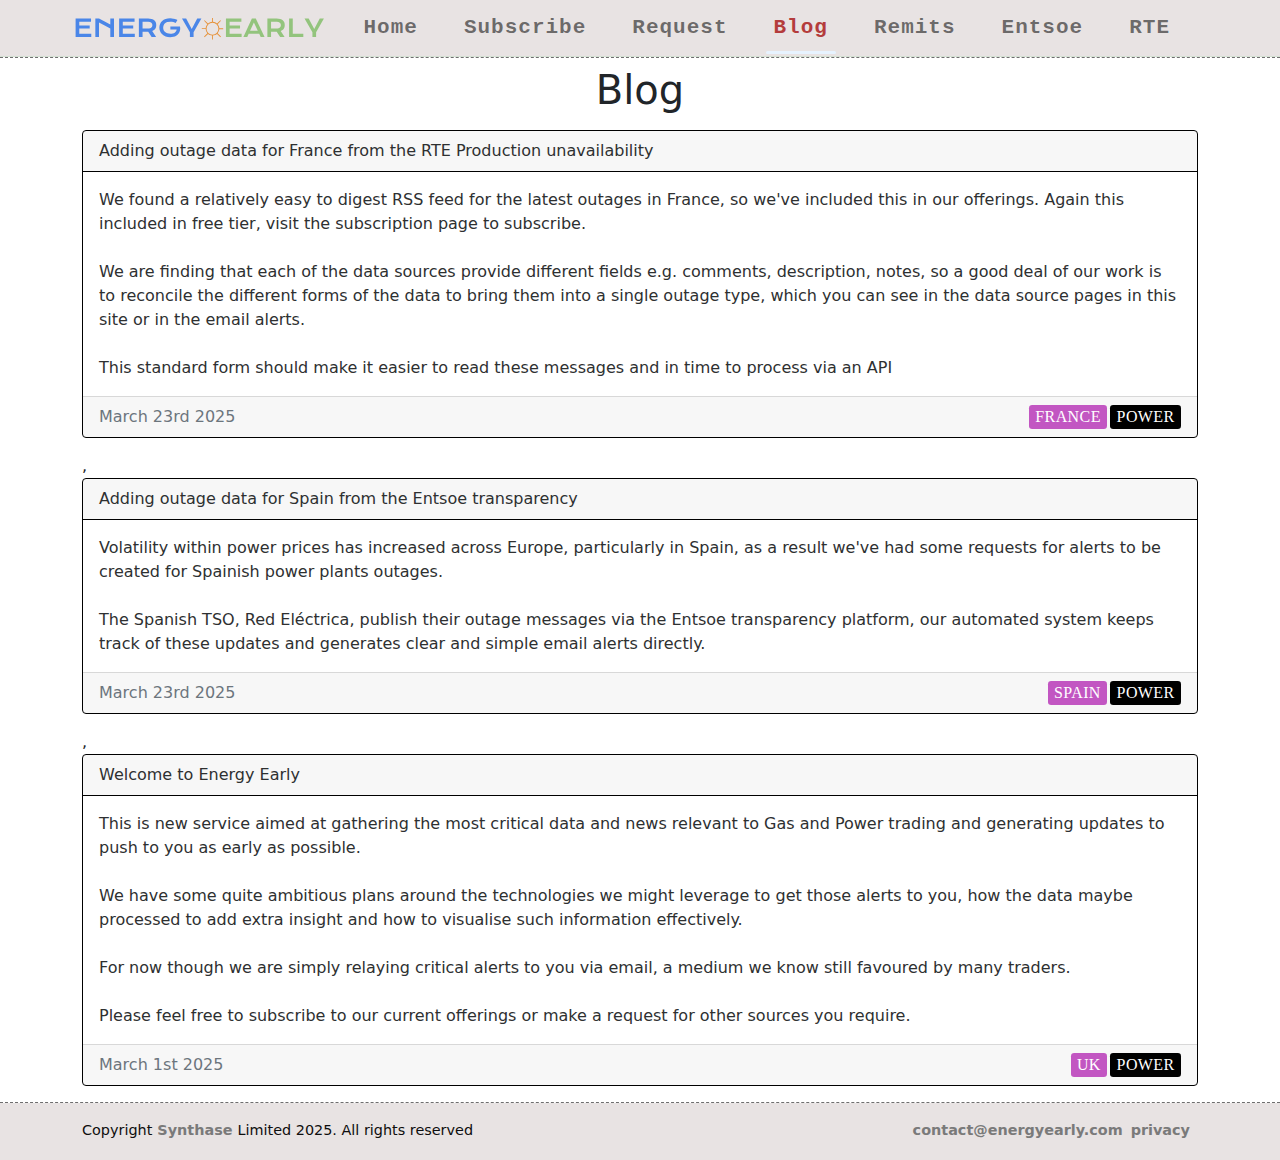
<file: blog.html>
<!DOCTYPE html>
<html>

<head>
    <!-- Google tag (gtag.js) -->
  <script async src="https://www.googletagmanager.com/gtag/js?id=G-143G1RQ0JR"></script>
  <script>
    window.dataLayer = window.dataLayer || [];
    function gtag(){dataLayer.push(arguments);}
    gtag('js', new Date());

    gtag('config', 'G-143G1RQ0JR');
  </script>
  <meta name="viewport" content="width=device-width, initial-scale=1" />
  <meta http-equiv="Content-Type" content="text/html charset=UTF-8" />
  <link href="css.css" rel="stylesheet" />
  <link href="cdn.css" rel="stylesheet" />
  <link href="early.css" rel="stylesheet" />
  <script src="tsc.js"></script>
  <script src="blog.json.js"></script>
  <script src="blog.js"></script>
</head>

<body class="lightTheme"> </body>

</html>
</file>
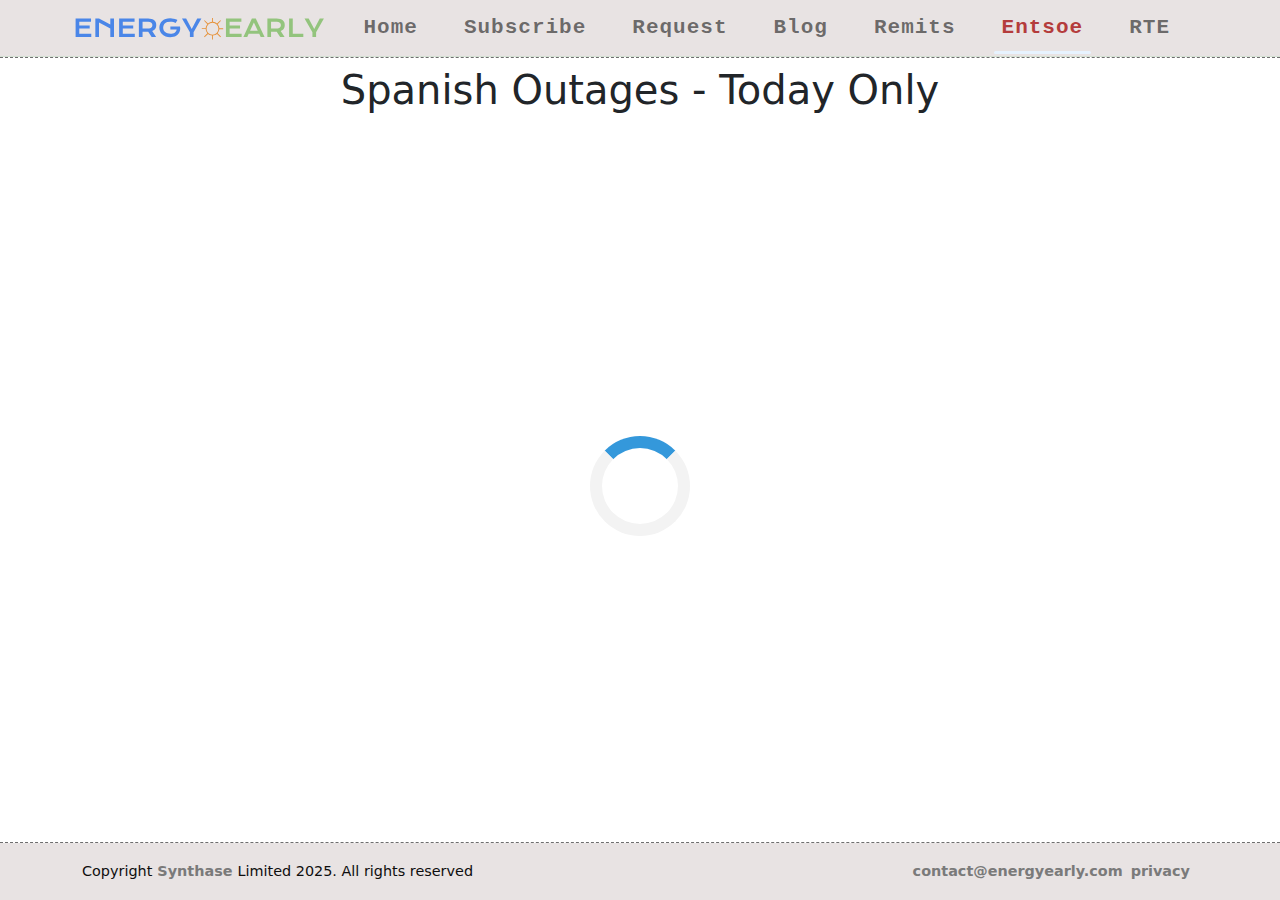
<file: entsoe.html>
<!DOCTYPE html>
<html>

<head>
    <!-- Google tag (gtag.js) -->
  <script async src="https://www.googletagmanager.com/gtag/js?id=G-143G1RQ0JR"></script>
  <script>
    window.dataLayer = window.dataLayer || [];
    function gtag(){dataLayer.push(arguments);}
    gtag('js', new Date());

    gtag('config', 'G-143G1RQ0JR');
  </script>
  <meta name="viewport" content="width=device-width, initial-scale=1" />
  <meta http-equiv="Content-Type" content="text/html charset=UTF-8" />
  <link href="css.css" rel="stylesheet" />
  <link href="cdn.css" rel="stylesheet" />
  <link href="early.css" rel="stylesheet" />
  <script src="tsc.js"></script>
  <script src="entsoe.js"></script>
</head>

<body>
</body>

</html>
</file>
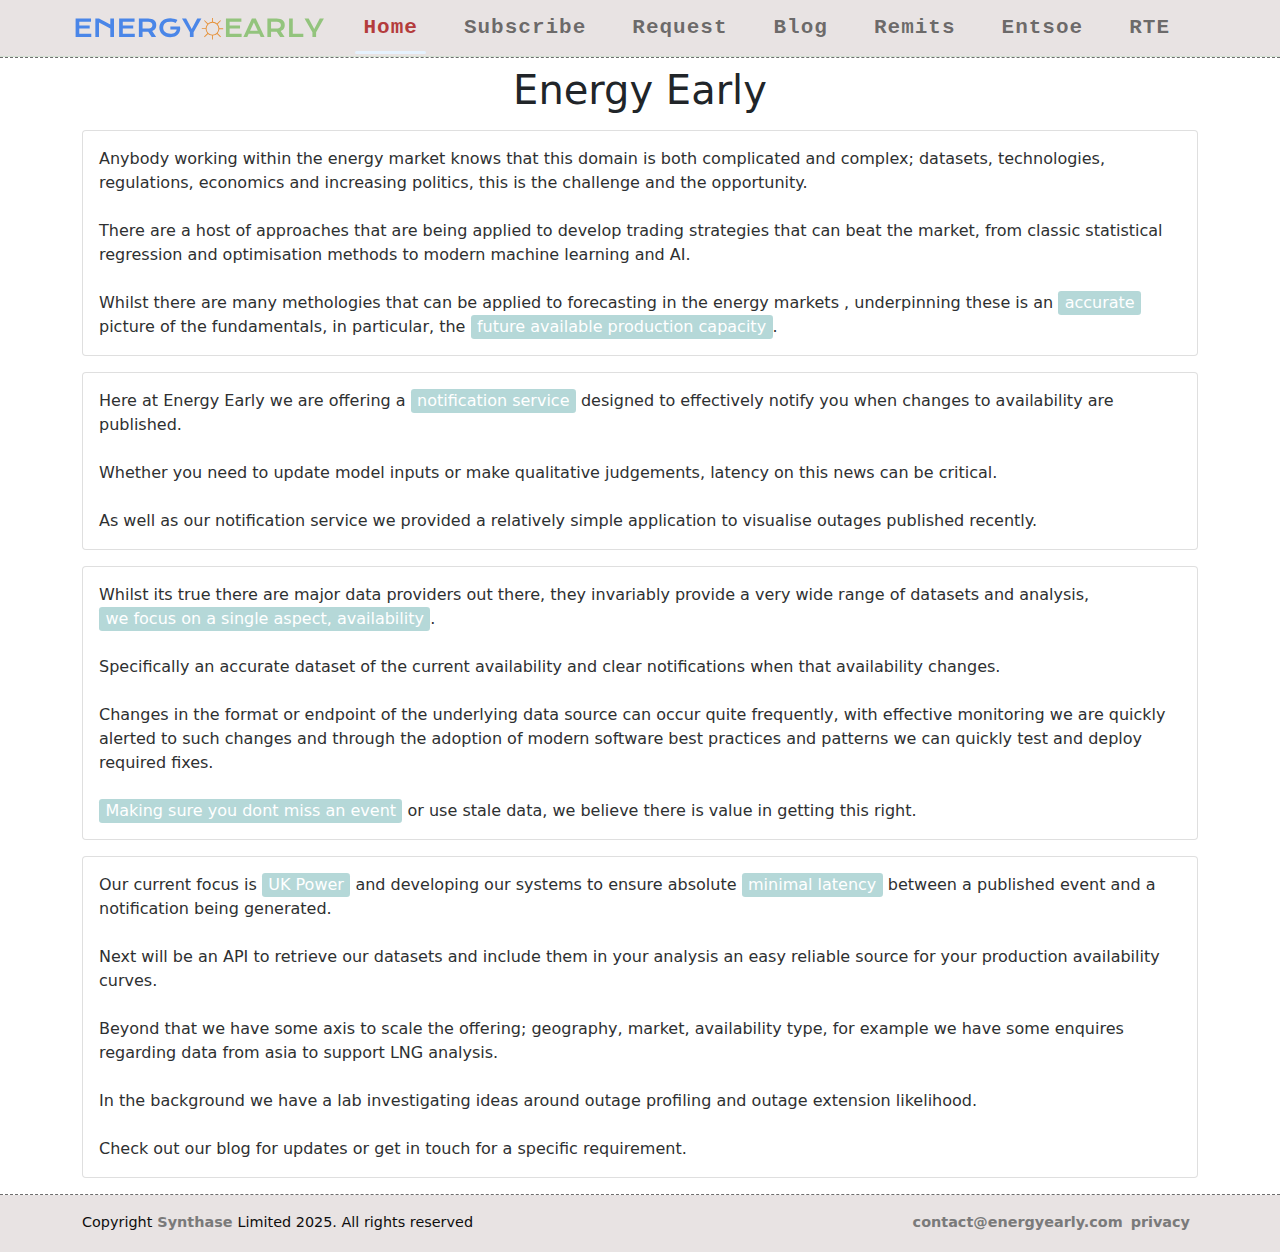
<file: home.html>
<!DOCTYPE html>
<html>

<head>
    <!-- Google tag (gtag.js) -->
  <script async src="https://www.googletagmanager.com/gtag/js?id=G-143G1RQ0JR"></script>
  <script>
    window.dataLayer = window.dataLayer || [];
    function gtag(){dataLayer.push(arguments);}
    gtag('js', new Date());

    gtag('config', 'G-143G1RQ0JR');
  </script>

  <meta name="viewport" content="width=device-width, initial-scale=1" />
  <meta http-equiv="Content-Type" content="text/html charset=UTF-8" />
  <link href="css.css" rel="stylesheet" />
  <link href="cdn.css" rel="stylesheet" />
  <link href="early.css" rel="stylesheet" />
  <script src="tsc.js"></script>
  <script src="home.json.js"></script>
  <script src="home.js"></script>
</head>

<body class="lightTheme"> </body>

</html>
</file>
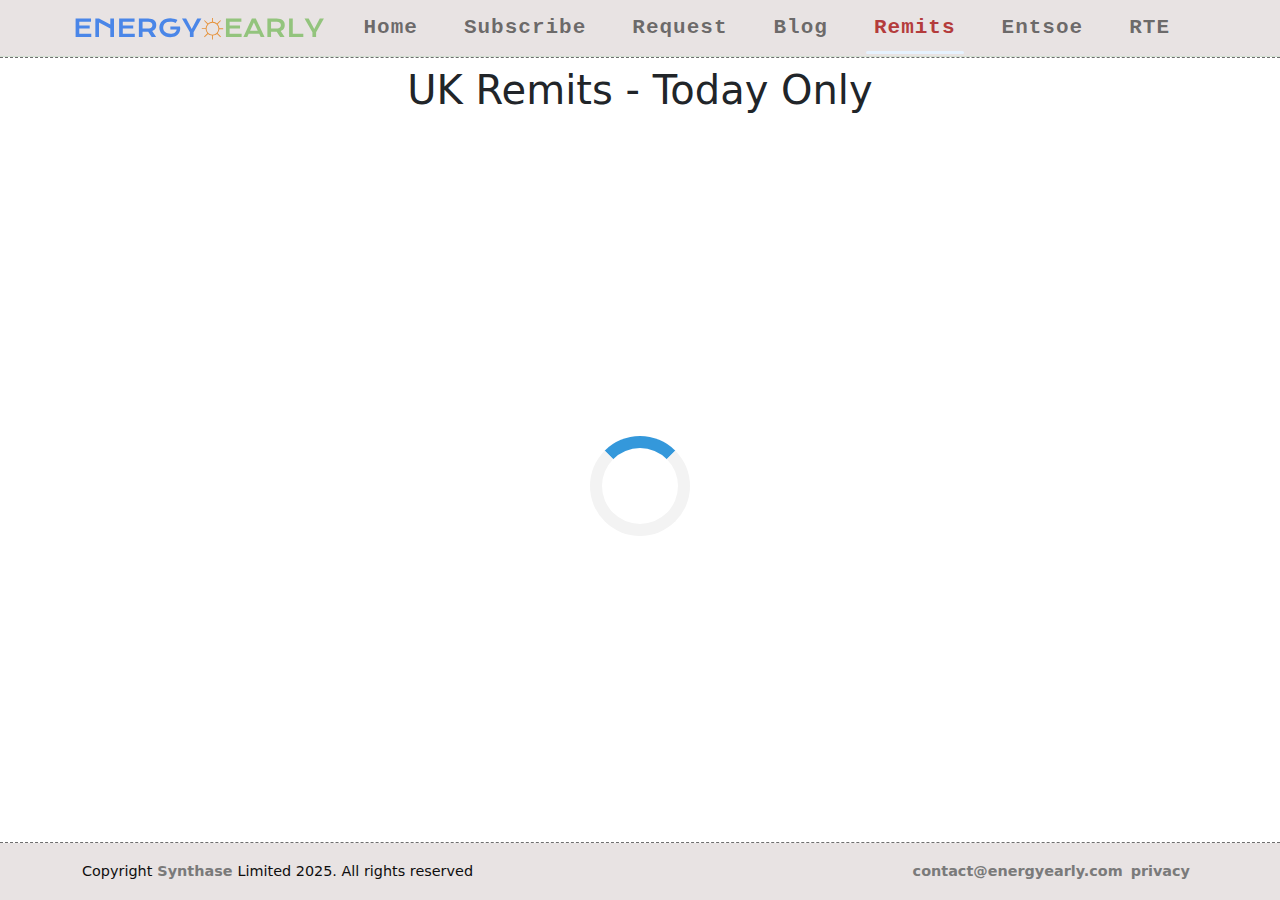
<file: remits.html>
<!DOCTYPE html>
<html>

<head>
    <!-- Google tag (gtag.js) -->
  <script async src="https://www.googletagmanager.com/gtag/js?id=G-143G1RQ0JR"></script>
  <script>
    window.dataLayer = window.dataLayer || [];
    function gtag(){dataLayer.push(arguments);}
    gtag('js', new Date());

    gtag('config', 'G-143G1RQ0JR');
  </script>
  <meta name="viewport" content="width=device-width, initial-scale=1" />
  <meta http-equiv="Content-Type" content="text/html charset=UTF-8" />
  <link href="css.css" rel="stylesheet" />
  <link href="cdn.css" rel="stylesheet" />
  <link href="early.css" rel="stylesheet" />
  <script src="tsc.js"></script>
  <script src="remits.js"></script>
</head>

<body>
</body>

</html>
</file>
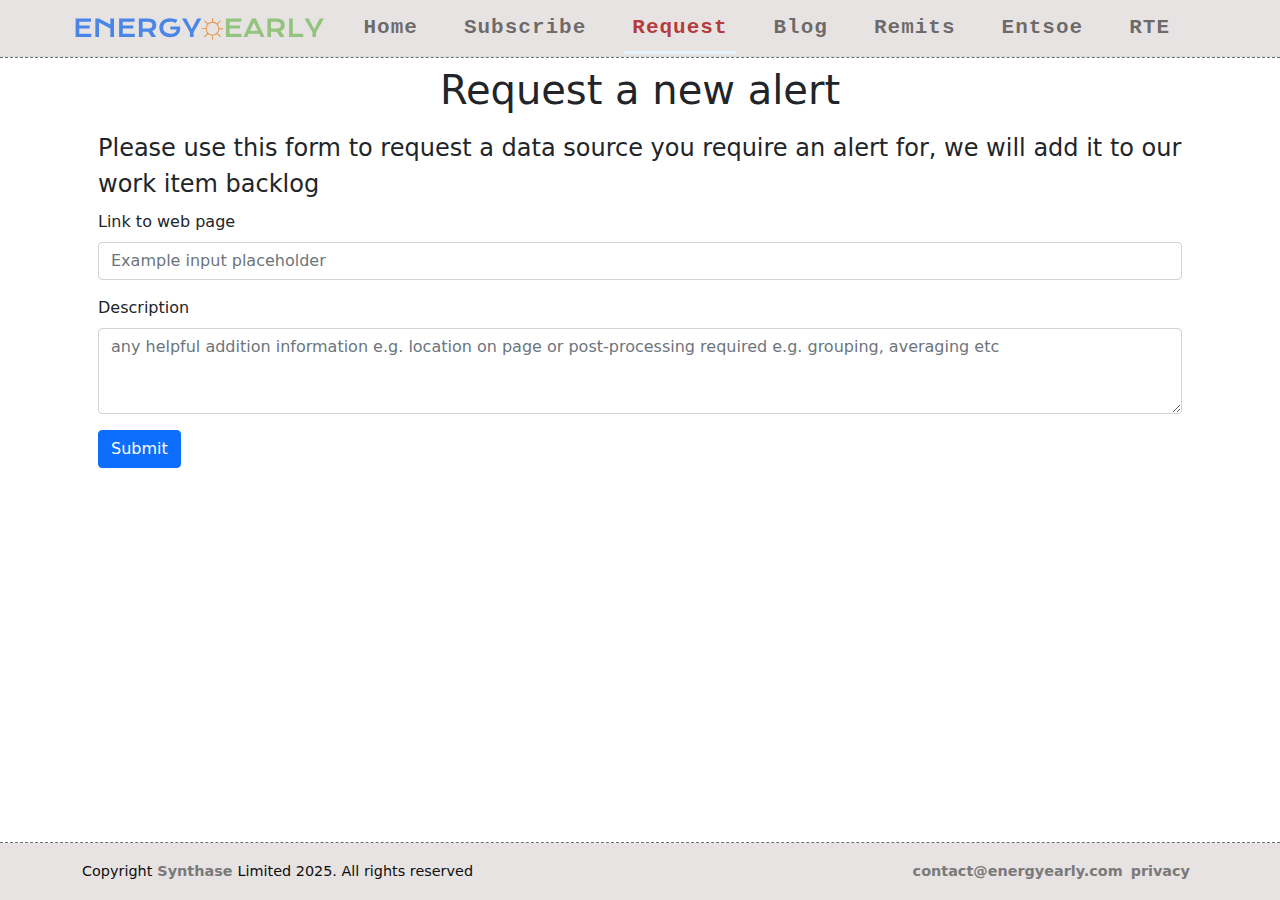
<file: request.html>
<!DOCTYPE html>
<html>

<head>
      <!-- Google tag (gtag.js) -->
  <script async src="https://www.googletagmanager.com/gtag/js?id=G-143G1RQ0JR"></script>
  <script>
    window.dataLayer = window.dataLayer || [];
    function gtag(){dataLayer.push(arguments);}
    gtag('js', new Date());

    gtag('config', 'G-143G1RQ0JR');
  </script>
  <meta name="viewport" content="width=device-width, initial-scale=1" />
  <meta http-equiv="Content-Type" content="text/html charset=UTF-8" />
  <link href="css.css" rel="stylesheet" />
  <link href="cdn.css" rel="stylesheet" />
  <link href="early.css" rel="stylesheet" />
  <script src="tsc.js"></script>
  <script src="request.js"></script>
</head>

<body class="lightTheme"> </body>

</html>
</file>
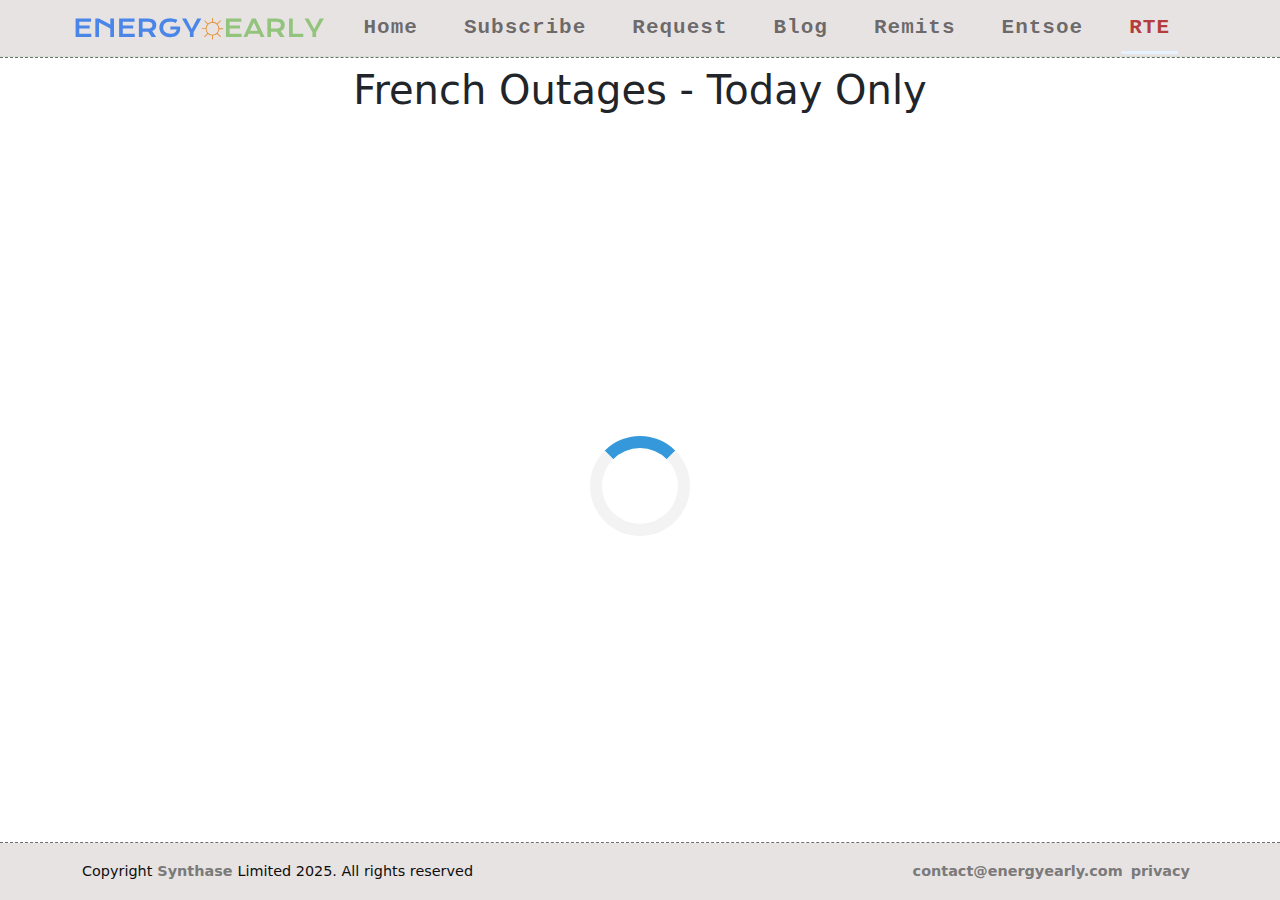
<file: rte.html>
<!DOCTYPE html>
<html>

<head>
    <!-- Google tag (gtag.js) -->
  <script async src="https://www.googletagmanager.com/gtag/js?id=G-143G1RQ0JR"></script>
  <script>
    window.dataLayer = window.dataLayer || [];
    function gtag(){dataLayer.push(arguments);}
    gtag('js', new Date());

    gtag('config', 'G-143G1RQ0JR');
  </script>
  <meta name="viewport" content="width=device-width, initial-scale=1" />
  <meta http-equiv="Content-Type" content="text/html charset=UTF-8" />
  <link href="css.css" rel="stylesheet" />
  <link href="cdn.css" rel="stylesheet" />
  <link href="early.css" rel="stylesheet" />
  <script src="tsc.js"></script>
  <script src="rte.js"></script>
</head>

<body>
</body>

</html>
</file>
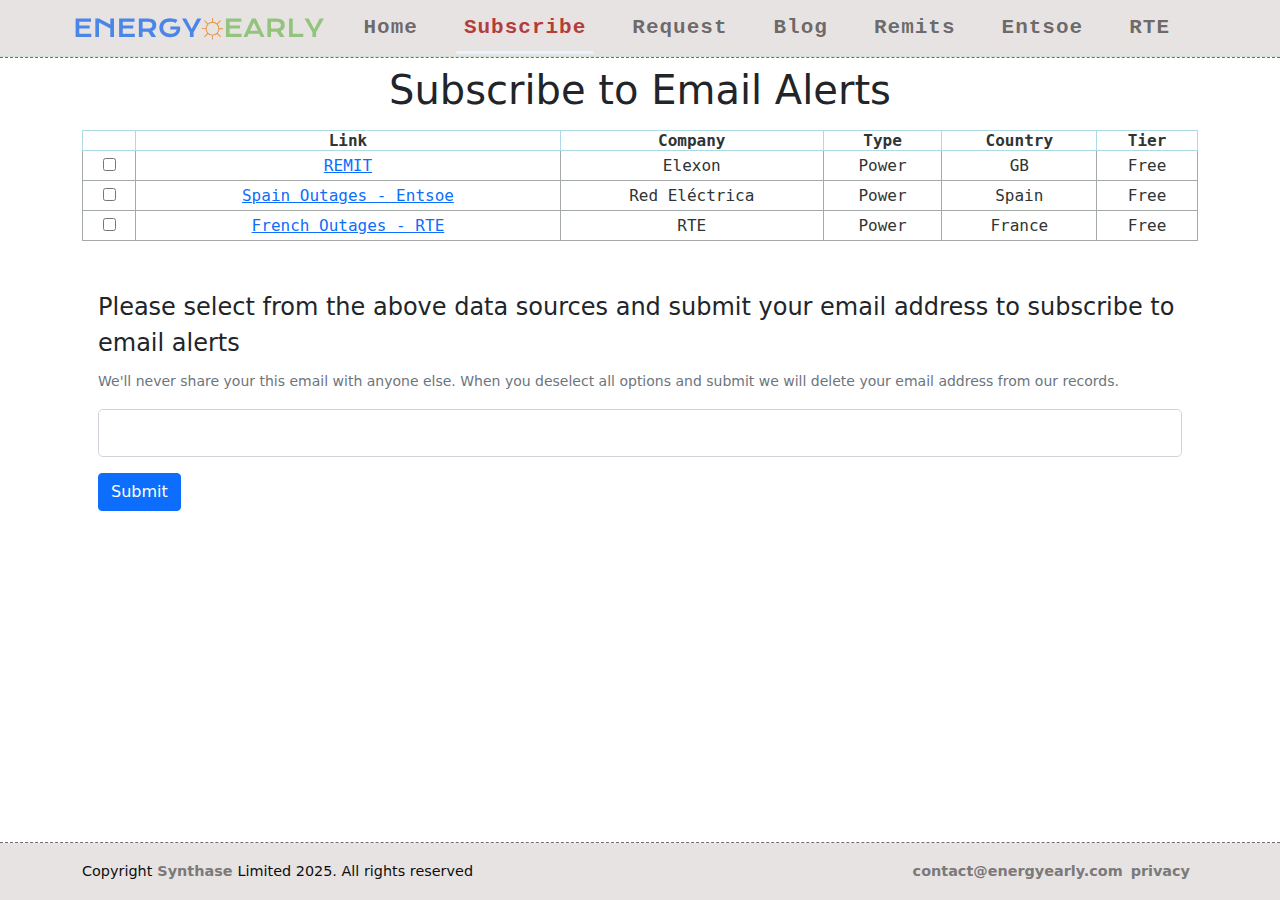
<file: subscribe.html>
<!DOCTYPE html>
<html>

<head>
      <!-- Google tag (gtag.js) -->
  <script async src="https://www.googletagmanager.com/gtag/js?id=G-143G1RQ0JR"></script>
  <script>
    window.dataLayer = window.dataLayer || [];
    function gtag(){dataLayer.push(arguments);}
    gtag('js', new Date());

    gtag('config', 'G-143G1RQ0JR');
  </script>
  <meta name="viewport" content="width=device-width, initial-scale=1" />
  <meta http-equiv="Content-Type" content="text/html charset=UTF-8" />
  <link href="css.css" rel="stylesheet" />
  <link href="cdn.css" rel="stylesheet" />
  <link href="early.css" rel="stylesheet" />
  <script src="tsc.js"></script>
  <script src="sources.json.js"></script>
  <script src="subscribe.js"></script>
</head>

<body class="lightTheme"> </body>

</html>
</file>
<file: css.css>
/* all.css */
*,
*::before,
*::after {
  margin: 0;
  padding: 0;
  box-sizing: border-box;
}

html,
body {
  height: 100%;
  width: 100%;
  margin: 0px;
  padding: 0px;
  user-select: none;
  -webkit-user-select: none;

  font-family: 'Open Sans', sans-serif;
}

a,
a:hover,
a:visited,
a:active {
  color: inherit;
  text-decoration: none;
  background-color: transparent;
}

.hiding2 {
  display: none !important;
  overflow: hidden;
}

.hiding {
  display: none;
  overflow: hidden;
}body {
    min-height: 100vh;
    display: flex;
    flex-direction: column;
}

header {
    width: 100%;
}

footer .content-bottom {
    width: 100%;
    height: 57px;
}

img.logo {
    width: 255px;
    height: auto;
}

#dvContainer {
    flex: 1;
}

.content {
    margin: auto auto;
    padding: 0 20px;
    max-width: 1200px;
}

.myCss {
    text-align: center;
}.tagSpan {

    letter-spacing: .025rem;
    font-size: 1.em;
    box-sizing: border-box;
    /* flex-basis: 100%; */
    display: inline-block;
    border-radius: .2em;
    text-transform: uppercase;
    text-align: center;
    text-decoration: none;
    font-family: neo-sans, "sans-serif";
    padding: 0 .4rem;
    color: #fff;
    font-weight: 500;
    background-color: #00cdb2;
}.no {
  /* background-color: #645bdf; */
  color: white;
}

.yes {
  background-color: #e659ab;
}

.wrapPlease {
  white-space: pre-wrap;
}

header {

  font-family: Courier;
  font-size: 21px;
}

.link_off,
.link_on {
  position: relative;
  color: #fff;
  text-decoration: none;
  letter-spacing: 1px;
  margin-right: 30px;
  color: #95bac6;
  font-weight: 600;
}

.link_off:active,
.link_off:focus,
.link_off:hover,
.link_on:active,
.link_on:focus,
.link_on:hover {
  text-decoration: none;
  color: #b43c3c !important;
}

.link_off:active::after,
.link_off:focus::after,
.link_off:hover::after,
.link_on:active::after,
.link_on:focus::after,
.link_on:hover::after {
  position: absolute;
  top: 47px;
  left: 0;
  z-index: 2;
  content: "";
  width: 100%;
  height: 3px;
  background-color: #ffffff;
  border-radius: 6px;
}

.link_on {
  color: #b43c3c !important;
}

.link_on::after {
  position: absolute;
  top: 47px;
  left: 0;
  z-index: 2;
  content: "";
  width: 100%;
  height: 3px;
  background-color: #e7f3ff;
  border-radius: 6px;
}

footer .content-bottom {
  font-size: 0.9rem;
}

footer a {
  text-decoration: none !important;
}

a {
  color: #007bff;
  text-decoration: none;
  background-color: transparent;
}

footer .content-bottom .footer-references a {
  font-weight: 600;
}

footer .content-bottom .footer-references a:hover {
  text-decoration: none;
}

.searchBox {
  margin-bottom: 1rem;
}

@media only screen and (max-width: 768px) {

  .two-button-header a {
    margin-bottom: 0.1rem;
  }
}

.two-button-header {
  flex-wrap: wrap;
}

.opinion {
  font-style: italic;
}

.heading {
  background-color: rgb(0, 68, 255);
}
.loader {
    border: 12px solid #f3f3f3;
    border-top: 12px solid #3498db;
    border-radius: 50%;
    height:  100px;
    aspect-ratio: 1 / 1;
    animation: spin 2s linear infinite;
}

@keyframes spin {
    0% {
        transform: rotate(0deg);
    }
    100% {
        transform: rotate(360deg);
    }
}

#dvSpinnerContainer{
    flex: 1;
    display: flex;
    justify-content: center;
    align-items: center;
    width: 100%;
}


table.spaced  {
    border-collapse: separate;
    border-spacing: 1px;
}

table.T2  {
    table-layout: fixed;
    width: 100%;
    border: 1px solid var(--tbBorder);
    border-collapse: collapse;
    background-color: var(--tbBackground);
}

.T2 td {
    -webkit-text-size-adjust: 100%;
    color: var(--tdColor);
    font-feature-settings: "liga";
    line-height: 1.7;
    font-family: "IBM Plex Mono", monospace;
    font-weight: 300;
    box-sizing: inherit;
    padding: 0.05rem 0.45rem;
    border: 1px solid var(--tdBorder);
    margin: 0px;
    font-size: 1rem;
    text-align: center;
}
.T2 td a {
    text-decoration: underline;
}

.T2 th {
    -webkit-text-size-adjust: 100%;
    color: var(--tdColor);
    line-height: 1.4ch;
    font-family:  monospace;
    border-collapse: collapse;
    box-sizing: inherit;
    background: var(--thBackground);
    text-overflow: ellipsis;
    overflow: hidden;
    white-space: nowrap;
    text-align: center;
    padding: 0.20rem 0.45rem;
    border: 1px solid var(--thBorder);
    margin: 0px;
    font-size: 1rem;
}

table.T3 {
    margin-bottom: 7px;
    table-layout: auto;
}:root[data-applied-mode="dark"] {
  --main-color: rgb(48, 52, 53);
  --main-bg-color:#f7c2c1; 

  --second-bg-color :#c97675; 
  --third-bg-color: rgb(59, 59, 59);
  --third-color: #b96260;

  --textA: rgb(240, 232, 235);
  --dashplease: rgb(255, 246, 230);

  --tbBackground: rgba(41, 41, 41, 0.8);
  --tdBorder: rgb(95, 95, 94);

  --thBorder: rgb(71, 207, 237);
  --thBackground: rgb(48, 52, 53);

  --tdBorder: rgb(95, 95, 94);
  --tdColor: rgb(255, 246, 230);

  --aColor  :rgb(235, 231, 231);
  --aHoverColor : rgb(184, 180, 180);
  --btn-outline : 136, 133, 151;
  --swBackgroundOff :rgb(200, 219, 33);
  --swBackgroundOn :rgb(219, 107, 33);
}

:root {
  --main-color: #2e3031;
  --main-bg-color: #6db3db;
  --main-bg-color: #fbfdff;

  --second-colour : #e48583; 
  --second-bg-color: rgba(230, 224, 224, 0.918);

  --third-bg-color: rgb(59, 59, 59);
  --third-color: rgb(48, 42, 42);

  --textA:  rgb(14, 14, 14);
  --dashplease: rgb(255, 246, 230);

  --tbBackground: white;
  --tdBorder: rgb(159, 159, 16);

  --thBorder: lightblue;
  --thBackground: white;

  --tdBorder: rgb(165, 170, 169);
  --tdColor: rgb(48, 52, 53);

  --aColor  :rgb(122, 122, 122);
  --aHoverColor : rgb(14, 14, 14);

  --btn-outline : 33, 107, 219;
  --btn-outline2 : rgb(33, 107, 219);
  --swBackgroundOff :rgb(33, 219, 95);
  --swBackgroundOn :rgb(219, 33, 142);
}
.loader {
    border: 12px solid #f3f3f3;
    border-top: 12px solid #3498db;
    border-radius: 50%;
    height:  100px;
    aspect-ratio: 1 / 1;
    animation: spin 2s linear infinite;
}

@keyframes spin {
    0% {
        transform: rotate(0deg);
    }
    100% {
        transform: rotate(360deg);
    }
}

#dvSpinnerContainer{
    flex: 1;
    display: flex;
    justify-content: center;
    align-items: center;
    width: 100%;
}

#dvButtons>.btn-check:checked+.btn-outline-primary
{
    background-color: var(--xy)
}

#dvButtons>.btn-outline-primary:hover  
{
    background-color: var(--xy)
}

#dvMenuButtons>.btn-check:checked+.btn-outline-primary
{
    background-color: var(--xy)
}

#dvMenuButtons>.btn-outline-primary:hover  
{
    background-color: var(--xy)
}/* coloursVar.css */
#dvButtons>.btn-check:checked+.btn-outline-success
{
    background-color: var(--xy, rgba(var(--btn-outline)));
}

#dvButtons>.btn-outline-success:hover  
{
    background-color: var(--xy, rgba(var(--btn-outline)))
}

#dvMenuButtons>.btn-check:checked+.btn-outline-success
{
    background-color: var(--xy, rgba(var(--btn-outline)))
}

#dvMenuButtons>.btn-outline-success:hover  
{
    background-color: var(--xy, rgba(var(--btn-outline)))
}

body {
    background-color: var(--main-bg-color);
}

h2 {
    color: var(--third-color);
}

.card {
    color: var(--main-color)
}


.btn-check:focus+.btn-outline-success,
.btn-outline-success:focus {
    box-shadow: 0 0 0 0.25rem rgba(var(--btn-outline), 0.5);
}

.btn-check:checked+.btn-outline-success:focus,
.btn-outline-success:focus {
    box-shadow: 0 0 0 0.25rem rgba(var(--btn-outline), 0.5);
}

.btn-outline-success:hover {
    background-color: rgb(var(--btn-outline));
    border-color: rgb(var(--btn-outline));
}

.btn-check:active+.btn-outline-success,
.btn-check:checked+.btn-outline-success,
.btn-outline-success.active,
.btn-outline-success.dropdown-toggle.show,
.btn-outline-success:active {
    background-color: rgb(var(--btn-outline));
    border-color: rgb(var(--btn-outline));
}

.btn-outline-success {
    color: rgb(var(--btn-outline));
    border-color: rgb(var(--btn-outline));
}

footer .content-bottom .footer-references a {
    color: var(--aColor);
    ;
}

footer .content-bottom .footer-references a:hover {
    color: var(--aHoverColor);
}

header {

    background-color: var(--second-bg-color);
    border-bottom: 1px solid rgba(39, 202, 80, 0.1);
}

footer .content-bottom {
    background-color: var(--second-bg-color);
    color: var(--textA);
    /* background-color: rgb(255 255 255 / 43%); */
    /* border-top: 1px solid rgb(26 120 97 / 90%); */
}

.secondary-colour {
    background-color: var(--second-bg-color);
}

.other-bg-color {
    background-color: var(--third-bg-color);
}
</file>
<file: early.css>
table.T2  {
    table-layout: auto;
    width: 100%;
    border: 1px solid var(--tbBorder);
    border-collapse: collapse;
    background-color: var(--tbBackground);
}

#cpSwitchBox {
    display: none;
    overflow: hidden;
}

:root {
   --uk : #0e5bb3;
   --spain : #b30e60;
   --france : #3d17e4de;
   --power : #c256c2;
}

#dvFooter {
    border-top: 1px dashed rgb(110, 110, 110);
}

#dvHeader {
    border-bottom: 1px dashed rgb(110, 110, 110);
}

:root {
    --main-color: #2e3031;
    --main-bg-color: #6db3db;
    --main-bg-color: #fbfdff;
  
    --second-colour : #e48583; 
    --second-bg-color: rgba(230, 224, 224, 0.918);
  
    --third-bg-color: rgb(59, 59, 59);
    --third-color: rgb(48, 42, 42);
  
    --textA:  rgb(14, 14, 14);
    --dashplease: rgb(255, 246, 230);
  
    --tbBackground: white;
    --tdBorder: rgb(159, 159, 16);
  
    --thBorder: lightblue;
    --thBackground: white;
  
    --tdBorder: rgb(165, 170, 169);
    --tdColor: rgb(48, 52, 53);
  
    --aColor  :rgb(122, 122, 122);
    --aHoverColor : rgb(14, 14, 14);
  
    --btn-outline : 33, 107, 219;
    --btn-outline2 : rgb(33, 107, 219);
    --swBackgroundOff :rgb(33, 219, 95);
    --swBackgroundOn :rgb(219, 33, 142);
  }

  .word {

    display: inline-block;
    border-radius: .2em;
    text-align: center;
    text-decoration: none;
    padding: 0 .4rem;
    color: #fff;
    background-color: #b5d8d8;
}
</file>
<file: cdn.css>
@charset "UTF-8";/*!
 * Bootstrap v5.0.1 (https://getbootstrap.com/)
 * Copyright 2011-2021 The Bootstrap Authors
 * Copyright 2011-2021 Twitter, Inc.
 * Licensed under MIT (https://github.com/twbs/bootstrap/blob/main/LICENSE)
 */:root{--bs-blue:#0d6efd;--bs-indigo:#6610f2;--bs-purple:#6f42c1;--bs-pink:#d63384;--bs-red:#dc3545;--bs-orange:#fd7e14;--bs-yellow:#ffc107;--bs-green:#198754;--bs-teal:#20c997;--bs-cyan:#0dcaf0;--bs-white:#fff;--bs-gray:#6c757d;--bs-gray-dark:#343a40;--bs-primary:#0d6efd;--bs-secondary:#6c757d;--bs-success:#198754;--bs-info:#0dcaf0;--bs-warning:#ffc107;--bs-danger:#dc3545;--bs-light:#f8f9fa;--bs-dark:#212529;--bs-font-sans-serif:system-ui,-apple-system,"Segoe UI",Roboto,"Helvetica Neue",Arial,"Noto Sans","Liberation Sans",sans-serif,"Apple Color Emoji","Segoe UI Emoji","Segoe UI Symbol","Noto Color Emoji";--bs-font-monospace:SFMono-Regular,Menlo,Monaco,Consolas,"Liberation Mono","Courier New",monospace;--bs-gradient:linear-gradient(180deg, rgba(255, 255, 255, 0.15), rgba(255, 255, 255, 0))}*,::after,::before{box-sizing:border-box}@media (prefers-reduced-motion:no-preference){:root{scroll-behavior:smooth}}body{margin:0;font-family:var(--bs-font-sans-serif);font-size:1rem;font-weight:400;line-height:1.5;color:#212529;background-color:#fff;-webkit-text-size-adjust:100%;-webkit-tap-highlight-color:transparent}hr{margin:1rem 0;color:inherit;background-color:currentColor;border:0;opacity:.25}hr:not([size]){height:1px}.h1,.h2,.h3,.h4,.h5,.h6,h1,h2,h3,h4,h5,h6{margin-top:0;margin-bottom:.5rem;font-weight:500;line-height:1.2}.h1,h1{font-size:calc(1.375rem + 1.5vw)}@media (min-width:1200px){.h1,h1{font-size:2.5rem}}.h2,h2{font-size:calc(1.325rem + .9vw)}@media (min-width:1200px){.h2,h2{font-size:2rem}}.h3,h3{font-size:calc(1.3rem + .6vw)}@media (min-width:1200px){.h3,h3{font-size:1.75rem}}.h4,h4{font-size:calc(1.275rem + .3vw)}@media (min-width:1200px){.h4,h4{font-size:1.5rem}}.h5,h5{font-size:1.25rem}.h6,h6{font-size:1rem}p{margin-top:0;margin-bottom:1rem}abbr[data-bs-original-title],abbr[title]{-webkit-text-decoration:underline dotted;text-decoration:underline dotted;cursor:help;-webkit-text-decoration-skip-ink:none;text-decoration-skip-ink:none}address{margin-bottom:1rem;font-style:normal;line-height:inherit}ol,ul{padding-left:2rem}dl,ol,ul{margin-top:0;margin-bottom:1rem}ol ol,ol ul,ul ol,ul ul{margin-bottom:0}dt{font-weight:700}dd{margin-bottom:.5rem;margin-left:0}blockquote{margin:0 0 1rem}b,strong{font-weight:bolder}.small,small{font-size:.875em}.mark,mark{padding:.2em;background-color:#fcf8e3}sub,sup{position:relative;font-size:.75em;line-height:0;vertical-align:baseline}sub{bottom:-.25em}sup{top:-.5em}a{color:#0d6efd;text-decoration:underline}a:hover{color:#0a58ca}a:not([href]):not([class]),a:not([href]):not([class]):hover{color:inherit;text-decoration:none}code,kbd,pre,samp{font-family:var(--bs-font-monospace);font-size:1em;direction:ltr;unicode-bidi:bidi-override}pre{display:block;margin-top:0;margin-bottom:1rem;overflow:auto;font-size:.875em}pre code{font-size:inherit;color:inherit;word-break:normal}code{font-size:.875em;color:#d63384;word-wrap:break-word}a>code{color:inherit}kbd{padding:.2rem .4rem;font-size:.875em;color:#fff;background-color:#212529;border-radius:.2rem}kbd kbd{padding:0;font-size:1em;font-weight:700}figure{margin:0 0 1rem}img,svg{vertical-align:middle}table{caption-side:bottom;border-collapse:collapse}caption{padding-top:.5rem;padding-bottom:.5rem;color:#6c757d;text-align:left}th{text-align:inherit;text-align:-webkit-match-parent}tbody,td,tfoot,th,thead,tr{border-color:inherit;border-style:solid;border-width:0}label{display:inline-block}button{border-radius:0}button:focus:not(:focus-visible){outline:0}button,input,optgroup,select,textarea{margin:0;font-family:inherit;font-size:inherit;line-height:inherit}button,select{text-transform:none}[role=button]{cursor:pointer}select{word-wrap:normal}select:disabled{opacity:1}[list]::-webkit-calendar-picker-indicator{display:none}[type=button],[type=reset],[type=submit],button{-webkit-appearance:button}[type=button]:not(:disabled),[type=reset]:not(:disabled),[type=submit]:not(:disabled),button:not(:disabled){cursor:pointer}::-moz-focus-inner{padding:0;border-style:none}textarea{resize:vertical}fieldset{min-width:0;padding:0;margin:0;border:0}legend{float:left;width:100%;padding:0;margin-bottom:.5rem;font-size:calc(1.275rem + .3vw);line-height:inherit}@media (min-width:1200px){legend{font-size:1.5rem}}legend+*{clear:left}::-webkit-datetime-edit-day-field,::-webkit-datetime-edit-fields-wrapper,::-webkit-datetime-edit-hour-field,::-webkit-datetime-edit-minute,::-webkit-datetime-edit-month-field,::-webkit-datetime-edit-text,::-webkit-datetime-edit-year-field{padding:0}::-webkit-inner-spin-button{height:auto}[type=search]{outline-offset:-2px;-webkit-appearance:textfield}::-webkit-search-decoration{-webkit-appearance:none}::-webkit-color-swatch-wrapper{padding:0}::file-selector-button{font:inherit}::-webkit-file-upload-button{font:inherit;-webkit-appearance:button}output{display:inline-block}iframe{border:0}summary{display:list-item;cursor:pointer}progress{vertical-align:baseline}[hidden]{display:none!important}.lead{font-size:1.25rem;font-weight:300}.display-1{font-size:calc(1.625rem + 4.5vw);font-weight:300;line-height:1.2}@media (min-width:1200px){.display-1{font-size:5rem}}.display-2{font-size:calc(1.575rem + 3.9vw);font-weight:300;line-height:1.2}@media (min-width:1200px){.display-2{font-size:4.5rem}}.display-3{font-size:calc(1.525rem + 3.3vw);font-weight:300;line-height:1.2}@media (min-width:1200px){.display-3{font-size:4rem}}.display-4{font-size:calc(1.475rem + 2.7vw);font-weight:300;line-height:1.2}@media (min-width:1200px){.display-4{font-size:3.5rem}}.display-5{font-size:calc(1.425rem + 2.1vw);font-weight:300;line-height:1.2}@media (min-width:1200px){.display-5{font-size:3rem}}.display-6{font-size:calc(1.375rem + 1.5vw);font-weight:300;line-height:1.2}@media (min-width:1200px){.display-6{font-size:2.5rem}}.list-unstyled{padding-left:0;list-style:none}.list-inline{padding-left:0;list-style:none}.list-inline-item{display:inline-block}.list-inline-item:not(:last-child){margin-right:.5rem}.initialism{font-size:.875em;text-transform:uppercase}.blockquote{margin-bottom:1rem;font-size:1.25rem}.blockquote>:last-child{margin-bottom:0}.blockquote-footer{margin-top:-1rem;margin-bottom:1rem;font-size:.875em;color:#6c757d}.blockquote-footer::before{content:"— "}.img-fluid{max-width:100%;height:auto}.img-thumbnail{padding:.25rem;background-color:#fff;border:1px solid #dee2e6;border-radius:.25rem;max-width:100%;height:auto}.figure{display:inline-block}.figure-img{margin-bottom:.5rem;line-height:1}.figure-caption{font-size:.875em;color:#6c757d}.container,.container-fluid,.container-lg,.container-md,.container-sm,.container-xl,.container-xxl{width:100%;padding-right:var(--bs-gutter-x,.75rem);padding-left:var(--bs-gutter-x,.75rem);margin-right:auto;margin-left:auto}@media (min-width:576px){.container,.container-sm{max-width:540px}}@media (min-width:768px){.container,.container-md,.container-sm{max-width:720px}}@media (min-width:992px){.container,.container-lg,.container-md,.container-sm{max-width:960px}}@media (min-width:1200px){.container,.container-lg,.container-md,.container-sm,.container-xl{max-width:1140px}}@media (min-width:1400px){.container,.container-lg,.container-md,.container-sm,.container-xl,.container-xxl{max-width:1320px}}.row{--bs-gutter-x:1.5rem;--bs-gutter-y:0;display:flex;flex-wrap:wrap;margin-top:calc(var(--bs-gutter-y) * -1);margin-right:calc(var(--bs-gutter-x)/ -2);margin-left:calc(var(--bs-gutter-x)/ -2)}.row>*{flex-shrink:0;width:100%;max-width:100%;padding-right:calc(var(--bs-gutter-x)/ 2);padding-left:calc(var(--bs-gutter-x)/ 2);margin-top:var(--bs-gutter-y)}.col{flex:1 0 0%}.row-cols-auto>*{flex:0 0 auto;width:auto}.row-cols-1>*{flex:0 0 auto;width:100%}.row-cols-2>*{flex:0 0 auto;width:50%}.row-cols-3>*{flex:0 0 auto;width:33.3333333333%}.row-cols-4>*{flex:0 0 auto;width:25%}.row-cols-5>*{flex:0 0 auto;width:20%}.row-cols-6>*{flex:0 0 auto;width:16.6666666667%}.col-auto{flex:0 0 auto;width:auto}.col-1{flex:0 0 auto;width:8.3333333333%}.col-2{flex:0 0 auto;width:16.6666666667%}.col-3{flex:0 0 auto;width:25%}.col-4{flex:0 0 auto;width:33.3333333333%}.col-5{flex:0 0 auto;width:41.6666666667%}.col-6{flex:0 0 auto;width:50%}.col-7{flex:0 0 auto;width:58.3333333333%}.col-8{flex:0 0 auto;width:66.6666666667%}.col-9{flex:0 0 auto;width:75%}.col-10{flex:0 0 auto;width:83.3333333333%}.col-11{flex:0 0 auto;width:91.6666666667%}.col-12{flex:0 0 auto;width:100%}.offset-1{margin-left:8.3333333333%}.offset-2{margin-left:16.6666666667%}.offset-3{margin-left:25%}.offset-4{margin-left:33.3333333333%}.offset-5{margin-left:41.6666666667%}.offset-6{margin-left:50%}.offset-7{margin-left:58.3333333333%}.offset-8{margin-left:66.6666666667%}.offset-9{margin-left:75%}.offset-10{margin-left:83.3333333333%}.offset-11{margin-left:91.6666666667%}.g-0,.gx-0{--bs-gutter-x:0}.g-0,.gy-0{--bs-gutter-y:0}.g-1,.gx-1{--bs-gutter-x:0.25rem}.g-1,.gy-1{--bs-gutter-y:0.25rem}.g-2,.gx-2{--bs-gutter-x:0.5rem}.g-2,.gy-2{--bs-gutter-y:0.5rem}.g-3,.gx-3{--bs-gutter-x:1rem}.g-3,.gy-3{--bs-gutter-y:1rem}.g-4,.gx-4{--bs-gutter-x:1.5rem}.g-4,.gy-4{--bs-gutter-y:1.5rem}.g-5,.gx-5{--bs-gutter-x:3rem}.g-5,.gy-5{--bs-gutter-y:3rem}@media (min-width:576px){.col-sm{flex:1 0 0%}.row-cols-sm-auto>*{flex:0 0 auto;width:auto}.row-cols-sm-1>*{flex:0 0 auto;width:100%}.row-cols-sm-2>*{flex:0 0 auto;width:50%}.row-cols-sm-3>*{flex:0 0 auto;width:33.3333333333%}.row-cols-sm-4>*{flex:0 0 auto;width:25%}.row-cols-sm-5>*{flex:0 0 auto;width:20%}.row-cols-sm-6>*{flex:0 0 auto;width:16.6666666667%}.col-sm-auto{flex:0 0 auto;width:auto}.col-sm-1{flex:0 0 auto;width:8.3333333333%}.col-sm-2{flex:0 0 auto;width:16.6666666667%}.col-sm-3{flex:0 0 auto;width:25%}.col-sm-4{flex:0 0 auto;width:33.3333333333%}.col-sm-5{flex:0 0 auto;width:41.6666666667%}.col-sm-6{flex:0 0 auto;width:50%}.col-sm-7{flex:0 0 auto;width:58.3333333333%}.col-sm-8{flex:0 0 auto;width:66.6666666667%}.col-sm-9{flex:0 0 auto;width:75%}.col-sm-10{flex:0 0 auto;width:83.3333333333%}.col-sm-11{flex:0 0 auto;width:91.6666666667%}.col-sm-12{flex:0 0 auto;width:100%}.offset-sm-0{margin-left:0}.offset-sm-1{margin-left:8.3333333333%}.offset-sm-2{margin-left:16.6666666667%}.offset-sm-3{margin-left:25%}.offset-sm-4{margin-left:33.3333333333%}.offset-sm-5{margin-left:41.6666666667%}.offset-sm-6{margin-left:50%}.offset-sm-7{margin-left:58.3333333333%}.offset-sm-8{margin-left:66.6666666667%}.offset-sm-9{margin-left:75%}.offset-sm-10{margin-left:83.3333333333%}.offset-sm-11{margin-left:91.6666666667%}.g-sm-0,.gx-sm-0{--bs-gutter-x:0}.g-sm-0,.gy-sm-0{--bs-gutter-y:0}.g-sm-1,.gx-sm-1{--bs-gutter-x:0.25rem}.g-sm-1,.gy-sm-1{--bs-gutter-y:0.25rem}.g-sm-2,.gx-sm-2{--bs-gutter-x:0.5rem}.g-sm-2,.gy-sm-2{--bs-gutter-y:0.5rem}.g-sm-3,.gx-sm-3{--bs-gutter-x:1rem}.g-sm-3,.gy-sm-3{--bs-gutter-y:1rem}.g-sm-4,.gx-sm-4{--bs-gutter-x:1.5rem}.g-sm-4,.gy-sm-4{--bs-gutter-y:1.5rem}.g-sm-5,.gx-sm-5{--bs-gutter-x:3rem}.g-sm-5,.gy-sm-5{--bs-gutter-y:3rem}}@media (min-width:768px){.col-md{flex:1 0 0%}.row-cols-md-auto>*{flex:0 0 auto;width:auto}.row-cols-md-1>*{flex:0 0 auto;width:100%}.row-cols-md-2>*{flex:0 0 auto;width:50%}.row-cols-md-3>*{flex:0 0 auto;width:33.3333333333%}.row-cols-md-4>*{flex:0 0 auto;width:25%}.row-cols-md-5>*{flex:0 0 auto;width:20%}.row-cols-md-6>*{flex:0 0 auto;width:16.6666666667%}.col-md-auto{flex:0 0 auto;width:auto}.col-md-1{flex:0 0 auto;width:8.3333333333%}.col-md-2{flex:0 0 auto;width:16.6666666667%}.col-md-3{flex:0 0 auto;width:25%}.col-md-4{flex:0 0 auto;width:33.3333333333%}.col-md-5{flex:0 0 auto;width:41.6666666667%}.col-md-6{flex:0 0 auto;width:50%}.col-md-7{flex:0 0 auto;width:58.3333333333%}.col-md-8{flex:0 0 auto;width:66.6666666667%}.col-md-9{flex:0 0 auto;width:75%}.col-md-10{flex:0 0 auto;width:83.3333333333%}.col-md-11{flex:0 0 auto;width:91.6666666667%}.col-md-12{flex:0 0 auto;width:100%}.offset-md-0{margin-left:0}.offset-md-1{margin-left:8.3333333333%}.offset-md-2{margin-left:16.6666666667%}.offset-md-3{margin-left:25%}.offset-md-4{margin-left:33.3333333333%}.offset-md-5{margin-left:41.6666666667%}.offset-md-6{margin-left:50%}.offset-md-7{margin-left:58.3333333333%}.offset-md-8{margin-left:66.6666666667%}.offset-md-9{margin-left:75%}.offset-md-10{margin-left:83.3333333333%}.offset-md-11{margin-left:91.6666666667%}.g-md-0,.gx-md-0{--bs-gutter-x:0}.g-md-0,.gy-md-0{--bs-gutter-y:0}.g-md-1,.gx-md-1{--bs-gutter-x:0.25rem}.g-md-1,.gy-md-1{--bs-gutter-y:0.25rem}.g-md-2,.gx-md-2{--bs-gutter-x:0.5rem}.g-md-2,.gy-md-2{--bs-gutter-y:0.5rem}.g-md-3,.gx-md-3{--bs-gutter-x:1rem}.g-md-3,.gy-md-3{--bs-gutter-y:1rem}.g-md-4,.gx-md-4{--bs-gutter-x:1.5rem}.g-md-4,.gy-md-4{--bs-gutter-y:1.5rem}.g-md-5,.gx-md-5{--bs-gutter-x:3rem}.g-md-5,.gy-md-5{--bs-gutter-y:3rem}}@media (min-width:992px){.col-lg{flex:1 0 0%}.row-cols-lg-auto>*{flex:0 0 auto;width:auto}.row-cols-lg-1>*{flex:0 0 auto;width:100%}.row-cols-lg-2>*{flex:0 0 auto;width:50%}.row-cols-lg-3>*{flex:0 0 auto;width:33.3333333333%}.row-cols-lg-4>*{flex:0 0 auto;width:25%}.row-cols-lg-5>*{flex:0 0 auto;width:20%}.row-cols-lg-6>*{flex:0 0 auto;width:16.6666666667%}.col-lg-auto{flex:0 0 auto;width:auto}.col-lg-1{flex:0 0 auto;width:8.3333333333%}.col-lg-2{flex:0 0 auto;width:16.6666666667%}.col-lg-3{flex:0 0 auto;width:25%}.col-lg-4{flex:0 0 auto;width:33.3333333333%}.col-lg-5{flex:0 0 auto;width:41.6666666667%}.col-lg-6{flex:0 0 auto;width:50%}.col-lg-7{flex:0 0 auto;width:58.3333333333%}.col-lg-8{flex:0 0 auto;width:66.6666666667%}.col-lg-9{flex:0 0 auto;width:75%}.col-lg-10{flex:0 0 auto;width:83.3333333333%}.col-lg-11{flex:0 0 auto;width:91.6666666667%}.col-lg-12{flex:0 0 auto;width:100%}.offset-lg-0{margin-left:0}.offset-lg-1{margin-left:8.3333333333%}.offset-lg-2{margin-left:16.6666666667%}.offset-lg-3{margin-left:25%}.offset-lg-4{margin-left:33.3333333333%}.offset-lg-5{margin-left:41.6666666667%}.offset-lg-6{margin-left:50%}.offset-lg-7{margin-left:58.3333333333%}.offset-lg-8{margin-left:66.6666666667%}.offset-lg-9{margin-left:75%}.offset-lg-10{margin-left:83.3333333333%}.offset-lg-11{margin-left:91.6666666667%}.g-lg-0,.gx-lg-0{--bs-gutter-x:0}.g-lg-0,.gy-lg-0{--bs-gutter-y:0}.g-lg-1,.gx-lg-1{--bs-gutter-x:0.25rem}.g-lg-1,.gy-lg-1{--bs-gutter-y:0.25rem}.g-lg-2,.gx-lg-2{--bs-gutter-x:0.5rem}.g-lg-2,.gy-lg-2{--bs-gutter-y:0.5rem}.g-lg-3,.gx-lg-3{--bs-gutter-x:1rem}.g-lg-3,.gy-lg-3{--bs-gutter-y:1rem}.g-lg-4,.gx-lg-4{--bs-gutter-x:1.5rem}.g-lg-4,.gy-lg-4{--bs-gutter-y:1.5rem}.g-lg-5,.gx-lg-5{--bs-gutter-x:3rem}.g-lg-5,.gy-lg-5{--bs-gutter-y:3rem}}@media (min-width:1200px){.col-xl{flex:1 0 0%}.row-cols-xl-auto>*{flex:0 0 auto;width:auto}.row-cols-xl-1>*{flex:0 0 auto;width:100%}.row-cols-xl-2>*{flex:0 0 auto;width:50%}.row-cols-xl-3>*{flex:0 0 auto;width:33.3333333333%}.row-cols-xl-4>*{flex:0 0 auto;width:25%}.row-cols-xl-5>*{flex:0 0 auto;width:20%}.row-cols-xl-6>*{flex:0 0 auto;width:16.6666666667%}.col-xl-auto{flex:0 0 auto;width:auto}.col-xl-1{flex:0 0 auto;width:8.3333333333%}.col-xl-2{flex:0 0 auto;width:16.6666666667%}.col-xl-3{flex:0 0 auto;width:25%}.col-xl-4{flex:0 0 auto;width:33.3333333333%}.col-xl-5{flex:0 0 auto;width:41.6666666667%}.col-xl-6{flex:0 0 auto;width:50%}.col-xl-7{flex:0 0 auto;width:58.3333333333%}.col-xl-8{flex:0 0 auto;width:66.6666666667%}.col-xl-9{flex:0 0 auto;width:75%}.col-xl-10{flex:0 0 auto;width:83.3333333333%}.col-xl-11{flex:0 0 auto;width:91.6666666667%}.col-xl-12{flex:0 0 auto;width:100%}.offset-xl-0{margin-left:0}.offset-xl-1{margin-left:8.3333333333%}.offset-xl-2{margin-left:16.6666666667%}.offset-xl-3{margin-left:25%}.offset-xl-4{margin-left:33.3333333333%}.offset-xl-5{margin-left:41.6666666667%}.offset-xl-6{margin-left:50%}.offset-xl-7{margin-left:58.3333333333%}.offset-xl-8{margin-left:66.6666666667%}.offset-xl-9{margin-left:75%}.offset-xl-10{margin-left:83.3333333333%}.offset-xl-11{margin-left:91.6666666667%}.g-xl-0,.gx-xl-0{--bs-gutter-x:0}.g-xl-0,.gy-xl-0{--bs-gutter-y:0}.g-xl-1,.gx-xl-1{--bs-gutter-x:0.25rem}.g-xl-1,.gy-xl-1{--bs-gutter-y:0.25rem}.g-xl-2,.gx-xl-2{--bs-gutter-x:0.5rem}.g-xl-2,.gy-xl-2{--bs-gutter-y:0.5rem}.g-xl-3,.gx-xl-3{--bs-gutter-x:1rem}.g-xl-3,.gy-xl-3{--bs-gutter-y:1rem}.g-xl-4,.gx-xl-4{--bs-gutter-x:1.5rem}.g-xl-4,.gy-xl-4{--bs-gutter-y:1.5rem}.g-xl-5,.gx-xl-5{--bs-gutter-x:3rem}.g-xl-5,.gy-xl-5{--bs-gutter-y:3rem}}@media (min-width:1400px){.col-xxl{flex:1 0 0%}.row-cols-xxl-auto>*{flex:0 0 auto;width:auto}.row-cols-xxl-1>*{flex:0 0 auto;width:100%}.row-cols-xxl-2>*{flex:0 0 auto;width:50%}.row-cols-xxl-3>*{flex:0 0 auto;width:33.3333333333%}.row-cols-xxl-4>*{flex:0 0 auto;width:25%}.row-cols-xxl-5>*{flex:0 0 auto;width:20%}.row-cols-xxl-6>*{flex:0 0 auto;width:16.6666666667%}.col-xxl-auto{flex:0 0 auto;width:auto}.col-xxl-1{flex:0 0 auto;width:8.3333333333%}.col-xxl-2{flex:0 0 auto;width:16.6666666667%}.col-xxl-3{flex:0 0 auto;width:25%}.col-xxl-4{flex:0 0 auto;width:33.3333333333%}.col-xxl-5{flex:0 0 auto;width:41.6666666667%}.col-xxl-6{flex:0 0 auto;width:50%}.col-xxl-7{flex:0 0 auto;width:58.3333333333%}.col-xxl-8{flex:0 0 auto;width:66.6666666667%}.col-xxl-9{flex:0 0 auto;width:75%}.col-xxl-10{flex:0 0 auto;width:83.3333333333%}.col-xxl-11{flex:0 0 auto;width:91.6666666667%}.col-xxl-12{flex:0 0 auto;width:100%}.offset-xxl-0{margin-left:0}.offset-xxl-1{margin-left:8.3333333333%}.offset-xxl-2{margin-left:16.6666666667%}.offset-xxl-3{margin-left:25%}.offset-xxl-4{margin-left:33.3333333333%}.offset-xxl-5{margin-left:41.6666666667%}.offset-xxl-6{margin-left:50%}.offset-xxl-7{margin-left:58.3333333333%}.offset-xxl-8{margin-left:66.6666666667%}.offset-xxl-9{margin-left:75%}.offset-xxl-10{margin-left:83.3333333333%}.offset-xxl-11{margin-left:91.6666666667%}.g-xxl-0,.gx-xxl-0{--bs-gutter-x:0}.g-xxl-0,.gy-xxl-0{--bs-gutter-y:0}.g-xxl-1,.gx-xxl-1{--bs-gutter-x:0.25rem}.g-xxl-1,.gy-xxl-1{--bs-gutter-y:0.25rem}.g-xxl-2,.gx-xxl-2{--bs-gutter-x:0.5rem}.g-xxl-2,.gy-xxl-2{--bs-gutter-y:0.5rem}.g-xxl-3,.gx-xxl-3{--bs-gutter-x:1rem}.g-xxl-3,.gy-xxl-3{--bs-gutter-y:1rem}.g-xxl-4,.gx-xxl-4{--bs-gutter-x:1.5rem}.g-xxl-4,.gy-xxl-4{--bs-gutter-y:1.5rem}.g-xxl-5,.gx-xxl-5{--bs-gutter-x:3rem}.g-xxl-5,.gy-xxl-5{--bs-gutter-y:3rem}}.table{--bs-table-bg:transparent;--bs-table-accent-bg:transparent;--bs-table-striped-color:#212529;--bs-table-striped-bg:rgba(0, 0, 0, 0.05);--bs-table-active-color:#212529;--bs-table-active-bg:rgba(0, 0, 0, 0.1);--bs-table-hover-color:#212529;--bs-table-hover-bg:rgba(0, 0, 0, 0.075);width:100%;margin-bottom:1rem;color:#212529;vertical-align:top;border-color:#dee2e6}.table>:not(caption)>*>*{padding:.5rem .5rem;background-color:var(--bs-table-bg);border-bottom-width:1px;box-shadow:inset 0 0 0 9999px var(--bs-table-accent-bg)}.table>tbody{vertical-align:inherit}.table>thead{vertical-align:bottom}.table>:not(:last-child)>:last-child>*{border-bottom-color:currentColor}.caption-top{caption-side:top}.table-sm>:not(caption)>*>*{padding:.25rem .25rem}.table-bordered>:not(caption)>*{border-width:1px 0}.table-bordered>:not(caption)>*>*{border-width:0 1px}.table-borderless>:not(caption)>*>*{border-bottom-width:0}.table-striped>tbody>tr:nth-of-type(odd){--bs-table-accent-bg:var(--bs-table-striped-bg);color:var(--bs-table-striped-color)}.table-active{--bs-table-accent-bg:var(--bs-table-active-bg);color:var(--bs-table-active-color)}.table-hover>tbody>tr:hover{--bs-table-accent-bg:var(--bs-table-hover-bg);color:var(--bs-table-hover-color)}.table-primary{--bs-table-bg:#cfe2ff;--bs-table-striped-bg:#c5d7f2;--bs-table-striped-color:#000;--bs-table-active-bg:#bacbe6;--bs-table-active-color:#000;--bs-table-hover-bg:#bfd1ec;--bs-table-hover-color:#000;color:#000;border-color:#bacbe6}.table-secondary{--bs-table-bg:#e2e3e5;--bs-table-striped-bg:#d7d8da;--bs-table-striped-color:#000;--bs-table-active-bg:#cbccce;--bs-table-active-color:#000;--bs-table-hover-bg:#d1d2d4;--bs-table-hover-color:#000;color:#000;border-color:#cbccce}.table-success{--bs-table-bg:#d1e7dd;--bs-table-striped-bg:#c7dbd2;--bs-table-striped-color:#000;--bs-table-active-bg:#bcd0c7;--bs-table-active-color:#000;--bs-table-hover-bg:#c1d6cc;--bs-table-hover-color:#000;color:#000;border-color:#bcd0c7}.table-info{--bs-table-bg:#cff4fc;--bs-table-striped-bg:#c5e8ef;--bs-table-striped-color:#000;--bs-table-active-bg:#badce3;--bs-table-active-color:#000;--bs-table-hover-bg:#bfe2e9;--bs-table-hover-color:#000;color:#000;border-color:#badce3}.table-warning{--bs-table-bg:#fff3cd;--bs-table-striped-bg:#f2e7c3;--bs-table-striped-color:#000;--bs-table-active-bg:#e6dbb9;--bs-table-active-color:#000;--bs-table-hover-bg:#ece1be;--bs-table-hover-color:#000;color:#000;border-color:#e6dbb9}.table-danger{--bs-table-bg:#f8d7da;--bs-table-striped-bg:#eccccf;--bs-table-striped-color:#000;--bs-table-active-bg:#dfc2c4;--bs-table-active-color:#000;--bs-table-hover-bg:#e5c7ca;--bs-table-hover-color:#000;color:#000;border-color:#dfc2c4}.table-light{--bs-table-bg:#f8f9fa;--bs-table-striped-bg:#ecedee;--bs-table-striped-color:#000;--bs-table-active-bg:#dfe0e1;--bs-table-active-color:#000;--bs-table-hover-bg:#e5e6e7;--bs-table-hover-color:#000;color:#000;border-color:#dfe0e1}.table-dark{--bs-table-bg:#212529;--bs-table-striped-bg:#2c3034;--bs-table-striped-color:#fff;--bs-table-active-bg:#373b3e;--bs-table-active-color:#fff;--bs-table-hover-bg:#323539;--bs-table-hover-color:#fff;color:#fff;border-color:#373b3e}.table-responsive{overflow-x:auto;-webkit-overflow-scrolling:touch}@media (max-width:575.98px){.table-responsive-sm{overflow-x:auto;-webkit-overflow-scrolling:touch}}@media (max-width:767.98px){.table-responsive-md{overflow-x:auto;-webkit-overflow-scrolling:touch}}@media (max-width:991.98px){.table-responsive-lg{overflow-x:auto;-webkit-overflow-scrolling:touch}}@media (max-width:1199.98px){.table-responsive-xl{overflow-x:auto;-webkit-overflow-scrolling:touch}}@media (max-width:1399.98px){.table-responsive-xxl{overflow-x:auto;-webkit-overflow-scrolling:touch}}.form-label{margin-bottom:.5rem}.col-form-label{padding-top:calc(.375rem + 1px);padding-bottom:calc(.375rem + 1px);margin-bottom:0;font-size:inherit;line-height:1.5}.col-form-label-lg{padding-top:calc(.5rem + 1px);padding-bottom:calc(.5rem + 1px);font-size:1.25rem}.col-form-label-sm{padding-top:calc(.25rem + 1px);padding-bottom:calc(.25rem + 1px);font-size:.875rem}.form-text{margin-top:.25rem;font-size:.875em;color:#6c757d}.form-control{display:block;width:100%;padding:.375rem .75rem;font-size:1rem;font-weight:400;line-height:1.5;color:#212529;background-color:#fff;background-clip:padding-box;border:1px solid #ced4da;-webkit-appearance:none;-moz-appearance:none;appearance:none;border-radius:.25rem;transition:border-color .15s ease-in-out,box-shadow .15s ease-in-out}@media (prefers-reduced-motion:reduce){.form-control{transition:none}}.form-control[type=file]{overflow:hidden}.form-control[type=file]:not(:disabled):not([readonly]){cursor:pointer}.form-control:focus{color:#212529;background-color:#fff;border-color:#86b7fe;outline:0;box-shadow:0 0 0 .25rem rgba(13,110,253,.25)}.form-control::-webkit-date-and-time-value{height:1.5em}.form-control::-moz-placeholder{color:#6c757d;opacity:1}.form-control::placeholder{color:#6c757d;opacity:1}.form-control:disabled,.form-control[readonly]{background-color:#e9ecef;opacity:1}.form-control::file-selector-button{padding:.375rem .75rem;margin:-.375rem -.75rem;-webkit-margin-end:.75rem;margin-inline-end:.75rem;color:#212529;background-color:#e9ecef;pointer-events:none;border-color:inherit;border-style:solid;border-width:0;border-inline-end-width:1px;border-radius:0;transition:color .15s ease-in-out,background-color .15s ease-in-out,border-color .15s ease-in-out,box-shadow .15s ease-in-out}@media (prefers-reduced-motion:reduce){.form-control::file-selector-button{transition:none}}.form-control:hover:not(:disabled):not([readonly])::file-selector-button{background-color:#dde0e3}.form-control::-webkit-file-upload-button{padding:.375rem .75rem;margin:-.375rem -.75rem;-webkit-margin-end:.75rem;margin-inline-end:.75rem;color:#212529;background-color:#e9ecef;pointer-events:none;border-color:inherit;border-style:solid;border-width:0;border-inline-end-width:1px;border-radius:0;-webkit-transition:color .15s ease-in-out,background-color .15s ease-in-out,border-color .15s ease-in-out,box-shadow .15s ease-in-out;transition:color .15s ease-in-out,background-color .15s ease-in-out,border-color .15s ease-in-out,box-shadow .15s ease-in-out}@media (prefers-reduced-motion:reduce){.form-control::-webkit-file-upload-button{-webkit-transition:none;transition:none}}.form-control:hover:not(:disabled):not([readonly])::-webkit-file-upload-button{background-color:#dde0e3}.form-control-plaintext{display:block;width:100%;padding:.375rem 0;margin-bottom:0;line-height:1.5;color:#212529;background-color:transparent;border:solid transparent;border-width:1px 0}.form-control-plaintext.form-control-lg,.form-control-plaintext.form-control-sm{padding-right:0;padding-left:0}.form-control-sm{min-height:calc(1.5em + .5rem + 2px);padding:.25rem .5rem;font-size:.875rem;border-radius:.2rem}.form-control-sm::file-selector-button{padding:.25rem .5rem;margin:-.25rem -.5rem;-webkit-margin-end:.5rem;margin-inline-end:.5rem}.form-control-sm::-webkit-file-upload-button{padding:.25rem .5rem;margin:-.25rem -.5rem;-webkit-margin-end:.5rem;margin-inline-end:.5rem}.form-control-lg{min-height:calc(1.5em + 1rem + 2px);padding:.5rem 1rem;font-size:1.25rem;border-radius:.3rem}.form-control-lg::file-selector-button{padding:.5rem 1rem;margin:-.5rem -1rem;-webkit-margin-end:1rem;margin-inline-end:1rem}.form-control-lg::-webkit-file-upload-button{padding:.5rem 1rem;margin:-.5rem -1rem;-webkit-margin-end:1rem;margin-inline-end:1rem}textarea.form-control{min-height:calc(1.5em + .75rem + 2px)}textarea.form-control-sm{min-height:calc(1.5em + .5rem + 2px)}textarea.form-control-lg{min-height:calc(1.5em + 1rem + 2px)}.form-control-color{max-width:3rem;height:auto;padding:.375rem}.form-control-color:not(:disabled):not([readonly]){cursor:pointer}.form-control-color::-moz-color-swatch{height:1.5em;border-radius:.25rem}.form-control-color::-webkit-color-swatch{height:1.5em;border-radius:.25rem}.form-select{display:block;width:100%;padding:.375rem 2.25rem .375rem .75rem;font-size:1rem;font-weight:400;line-height:1.5;color:#212529;background-color:#fff;background-image:url("data:image/svg+xml,%3csvg xmlns='http://www.w3.org/2000/svg' viewBox='0 0 16 16'%3e%3cpath fill='none' stroke='%23343a40' stroke-linecap='round' stroke-linejoin='round' stroke-width='2' d='M2 5l6 6 6-6'/%3e%3c/svg%3e");background-repeat:no-repeat;background-position:right .75rem center;background-size:16px 12px;border:1px solid #ced4da;border-radius:.25rem;-webkit-appearance:none;-moz-appearance:none;appearance:none}.form-select:focus{border-color:#86b7fe;outline:0;box-shadow:0 0 0 .25rem rgba(13,110,253,.25)}.form-select[multiple],.form-select[size]:not([size="1"]){padding-right:.75rem;background-image:none}.form-select:disabled{background-color:#e9ecef}.form-select:-moz-focusring{color:transparent;text-shadow:0 0 0 #212529}.form-select-sm{padding-top:.25rem;padding-bottom:.25rem;padding-left:.5rem;font-size:.875rem}.form-select-lg{padding-top:.5rem;padding-bottom:.5rem;padding-left:1rem;font-size:1.25rem}.form-check{display:block;min-height:1.5rem;padding-left:1.5em;margin-bottom:.125rem}.form-check .form-check-input{float:left;margin-left:-1.5em}.form-check-input{width:1em;height:1em;margin-top:.25em;vertical-align:top;background-color:#fff;background-repeat:no-repeat;background-position:center;background-size:contain;border:1px solid rgba(0,0,0,.25);-webkit-appearance:none;-moz-appearance:none;appearance:none;-webkit-print-color-adjust:exact;color-adjust:exact}.form-check-input[type=checkbox]{border-radius:.25em}.form-check-input[type=radio]{border-radius:50%}.form-check-input:active{filter:brightness(90%)}.form-check-input:focus{border-color:#86b7fe;outline:0;box-shadow:0 0 0 .25rem rgba(13,110,253,.25)}.form-check-input:checked{background-color:#0d6efd;border-color:#0d6efd}.form-check-input:checked[type=checkbox]{background-image:url("data:image/svg+xml,%3csvg xmlns='http://www.w3.org/2000/svg' viewBox='0 0 20 20'%3e%3cpath fill='none' stroke='%23fff' stroke-linecap='round' stroke-linejoin='round' stroke-width='3' d='M6 10l3 3l6-6'/%3e%3c/svg%3e")}.form-check-input:checked[type=radio]{background-image:url("data:image/svg+xml,%3csvg xmlns='http://www.w3.org/2000/svg' viewBox='-4 -4 8 8'%3e%3ccircle r='2' fill='%23fff'/%3e%3c/svg%3e")}.form-check-input[type=checkbox]:indeterminate{background-color:#0d6efd;border-color:#0d6efd;background-image:url("data:image/svg+xml,%3csvg xmlns='http://www.w3.org/2000/svg' viewBox='0 0 20 20'%3e%3cpath fill='none' stroke='%23fff' stroke-linecap='round' stroke-linejoin='round' stroke-width='3' d='M6 10h8'/%3e%3c/svg%3e")}.form-check-input:disabled{pointer-events:none;filter:none;opacity:.5}.form-check-input:disabled~.form-check-label,.form-check-input[disabled]~.form-check-label{opacity:.5}.form-switch{padding-left:2.5em}.form-switch .form-check-input{width:2em;margin-left:-2.5em;background-image:url("data:image/svg+xml,%3csvg xmlns='http://www.w3.org/2000/svg' viewBox='-4 -4 8 8'%3e%3ccircle r='3' fill='rgba%280, 0, 0, 0.25%29'/%3e%3c/svg%3e");background-position:left center;border-radius:2em;transition:background-position .15s ease-in-out}@media (prefers-reduced-motion:reduce){.form-switch .form-check-input{transition:none}}.form-switch .form-check-input:focus{background-image:url("data:image/svg+xml,%3csvg xmlns='http://www.w3.org/2000/svg' viewBox='-4 -4 8 8'%3e%3ccircle r='3' fill='%2386b7fe'/%3e%3c/svg%3e")}.form-switch .form-check-input:checked{background-position:right center;background-image:url("data:image/svg+xml,%3csvg xmlns='http://www.w3.org/2000/svg' viewBox='-4 -4 8 8'%3e%3ccircle r='3' fill='%23fff'/%3e%3c/svg%3e")}.form-check-inline{display:inline-block;margin-right:1rem}.btn-check{position:absolute;clip:rect(0,0,0,0);pointer-events:none}.btn-check:disabled+.btn,.btn-check[disabled]+.btn{pointer-events:none;filter:none;opacity:.65}.form-range{width:100%;height:1.5rem;padding:0;background-color:transparent;-webkit-appearance:none;-moz-appearance:none;appearance:none}.form-range:focus{outline:0}.form-range:focus::-webkit-slider-thumb{box-shadow:0 0 0 1px #fff,0 0 0 .25rem rgba(13,110,253,.25)}.form-range:focus::-moz-range-thumb{box-shadow:0 0 0 1px #fff,0 0 0 .25rem rgba(13,110,253,.25)}.form-range::-moz-focus-outer{border:0}.form-range::-webkit-slider-thumb{width:1rem;height:1rem;margin-top:-.25rem;background-color:#0d6efd;border:0;border-radius:1rem;-webkit-transition:background-color .15s ease-in-out,border-color .15s ease-in-out,box-shadow .15s ease-in-out;transition:background-color .15s ease-in-out,border-color .15s ease-in-out,box-shadow .15s ease-in-out;-webkit-appearance:none;appearance:none}@media (prefers-reduced-motion:reduce){.form-range::-webkit-slider-thumb{-webkit-transition:none;transition:none}}.form-range::-webkit-slider-thumb:active{background-color:#b6d4fe}.form-range::-webkit-slider-runnable-track{width:100%;height:.5rem;color:transparent;cursor:pointer;background-color:#dee2e6;border-color:transparent;border-radius:1rem}.form-range::-moz-range-thumb{width:1rem;height:1rem;background-color:#0d6efd;border:0;border-radius:1rem;-moz-transition:background-color .15s ease-in-out,border-color .15s ease-in-out,box-shadow .15s ease-in-out;transition:background-color .15s ease-in-out,border-color .15s ease-in-out,box-shadow .15s ease-in-out;-moz-appearance:none;appearance:none}@media (prefers-reduced-motion:reduce){.form-range::-moz-range-thumb{-moz-transition:none;transition:none}}.form-range::-moz-range-thumb:active{background-color:#b6d4fe}.form-range::-moz-range-track{width:100%;height:.5rem;color:transparent;cursor:pointer;background-color:#dee2e6;border-color:transparent;border-radius:1rem}.form-range:disabled{pointer-events:none}.form-range:disabled::-webkit-slider-thumb{background-color:#adb5bd}.form-range:disabled::-moz-range-thumb{background-color:#adb5bd}.form-floating{position:relative}.form-floating>.form-control,.form-floating>.form-select{height:calc(3.5rem + 2px);padding:1rem .75rem}.form-floating>label{position:absolute;top:0;left:0;height:100%;padding:1rem .75rem;pointer-events:none;border:1px solid transparent;transform-origin:0 0;transition:opacity .1s ease-in-out,transform .1s ease-in-out}@media (prefers-reduced-motion:reduce){.form-floating>label{transition:none}}.form-floating>.form-control::-moz-placeholder{color:transparent}.form-floating>.form-control::placeholder{color:transparent}.form-floating>.form-control:not(:-moz-placeholder-shown){padding-top:1.625rem;padding-bottom:.625rem}.form-floating>.form-control:focus,.form-floating>.form-control:not(:placeholder-shown){padding-top:1.625rem;padding-bottom:.625rem}.form-floating>.form-control:-webkit-autofill{padding-top:1.625rem;padding-bottom:.625rem}.form-floating>.form-select{padding-top:1.625rem;padding-bottom:.625rem}.form-floating>.form-control:not(:-moz-placeholder-shown)~label{opacity:.65;transform:scale(.85) translateY(-.5rem) translateX(.15rem)}.form-floating>.form-control:focus~label,.form-floating>.form-control:not(:placeholder-shown)~label,.form-floating>.form-select~label{opacity:.65;transform:scale(.85) translateY(-.5rem) translateX(.15rem)}.form-floating>.form-control:-webkit-autofill~label{opacity:.65;transform:scale(.85) translateY(-.5rem) translateX(.15rem)}.input-group{position:relative;display:flex;flex-wrap:wrap;align-items:stretch;width:100%}.input-group>.form-control,.input-group>.form-select{position:relative;flex:1 1 auto;width:1%;min-width:0}.input-group>.form-control:focus,.input-group>.form-select:focus{z-index:3}.input-group .btn{position:relative;z-index:2}.input-group .btn:focus{z-index:3}.input-group-text{display:flex;align-items:center;padding:.375rem .75rem;font-size:1rem;font-weight:400;line-height:1.5;color:#212529;text-align:center;white-space:nowrap;background-color:#e9ecef;border:1px solid #ced4da;border-radius:.25rem}.input-group-lg>.btn,.input-group-lg>.form-control,.input-group-lg>.form-select,.input-group-lg>.input-group-text{padding:.5rem 1rem;font-size:1.25rem;border-radius:.3rem}.input-group-sm>.btn,.input-group-sm>.form-control,.input-group-sm>.form-select,.input-group-sm>.input-group-text{padding:.25rem .5rem;font-size:.875rem;border-radius:.2rem}.input-group-lg>.form-select,.input-group-sm>.form-select{padding-right:3rem}.input-group:not(.has-validation)>.dropdown-toggle:nth-last-child(n+3),.input-group:not(.has-validation)>:not(:last-child):not(.dropdown-toggle):not(.dropdown-menu){border-top-right-radius:0;border-bottom-right-radius:0}.input-group.has-validation>.dropdown-toggle:nth-last-child(n+4),.input-group.has-validation>:nth-last-child(n+3):not(.dropdown-toggle):not(.dropdown-menu){border-top-right-radius:0;border-bottom-right-radius:0}.input-group>:not(:first-child):not(.dropdown-menu):not(.valid-tooltip):not(.valid-feedback):not(.invalid-tooltip):not(.invalid-feedback){margin-left:-1px;border-top-left-radius:0;border-bottom-left-radius:0}.valid-feedback{display:none;width:100%;margin-top:.25rem;font-size:.875em;color:#198754}.valid-tooltip{position:absolute;top:100%;z-index:5;display:none;max-width:100%;padding:.25rem .5rem;margin-top:.1rem;font-size:.875rem;color:#fff;background-color:rgba(25,135,84,.9);border-radius:.25rem}.is-valid~.valid-feedback,.is-valid~.valid-tooltip,.was-validated :valid~.valid-feedback,.was-validated :valid~.valid-tooltip{display:block}.form-control.is-valid,.was-validated .form-control:valid{border-color:#198754;padding-right:calc(1.5em + .75rem);background-image:url("data:image/svg+xml,%3csvg xmlns='http://www.w3.org/2000/svg' viewBox='0 0 8 8'%3e%3cpath fill='%23198754' d='M2.3 6.73L.6 4.53c-.4-1.04.46-1.4 1.1-.8l1.1 1.4 3.4-3.8c.6-.63 1.6-.27 1.2.7l-4 4.6c-.43.5-.8.4-1.1.1z'/%3e%3c/svg%3e");background-repeat:no-repeat;background-position:right calc(.375em + .1875rem) center;background-size:calc(.75em + .375rem) calc(.75em + .375rem)}.form-control.is-valid:focus,.was-validated .form-control:valid:focus{border-color:#198754;box-shadow:0 0 0 .25rem rgba(25,135,84,.25)}.was-validated textarea.form-control:valid,textarea.form-control.is-valid{padding-right:calc(1.5em + .75rem);background-position:top calc(.375em + .1875rem) right calc(.375em + .1875rem)}.form-select.is-valid,.was-validated .form-select:valid{border-color:#198754}.form-select.is-valid:not([multiple]):not([size]),.form-select.is-valid:not([multiple])[size="1"],.was-validated .form-select:valid:not([multiple]):not([size]),.was-validated .form-select:valid:not([multiple])[size="1"]{padding-right:4.125rem;background-image:url("data:image/svg+xml,%3csvg xmlns='http://www.w3.org/2000/svg' viewBox='0 0 16 16'%3e%3cpath fill='none' stroke='%23343a40' stroke-linecap='round' stroke-linejoin='round' stroke-width='2' d='M2 5l6 6 6-6'/%3e%3c/svg%3e"),url("data:image/svg+xml,%3csvg xmlns='http://www.w3.org/2000/svg' viewBox='0 0 8 8'%3e%3cpath fill='%23198754' d='M2.3 6.73L.6 4.53c-.4-1.04.46-1.4 1.1-.8l1.1 1.4 3.4-3.8c.6-.63 1.6-.27 1.2.7l-4 4.6c-.43.5-.8.4-1.1.1z'/%3e%3c/svg%3e");background-position:right .75rem center,center right 2.25rem;background-size:16px 12px,calc(.75em + .375rem) calc(.75em + .375rem)}.form-select.is-valid:focus,.was-validated .form-select:valid:focus{border-color:#198754;box-shadow:0 0 0 .25rem rgba(25,135,84,.25)}.form-check-input.is-valid,.was-validated .form-check-input:valid{border-color:#198754}.form-check-input.is-valid:checked,.was-validated .form-check-input:valid:checked{background-color:#198754}.form-check-input.is-valid:focus,.was-validated .form-check-input:valid:focus{box-shadow:0 0 0 .25rem rgba(25,135,84,.25)}.form-check-input.is-valid~.form-check-label,.was-validated .form-check-input:valid~.form-check-label{color:#198754}.form-check-inline .form-check-input~.valid-feedback{margin-left:.5em}.input-group .form-control.is-valid,.input-group .form-select.is-valid,.was-validated .input-group .form-control:valid,.was-validated .input-group .form-select:valid{z-index:1}.input-group .form-control.is-valid:focus,.input-group .form-select.is-valid:focus,.was-validated .input-group .form-control:valid:focus,.was-validated .input-group .form-select:valid:focus{z-index:3}.invalid-feedback{display:none;width:100%;margin-top:.25rem;font-size:.875em;color:#dc3545}.invalid-tooltip{position:absolute;top:100%;z-index:5;display:none;max-width:100%;padding:.25rem .5rem;margin-top:.1rem;font-size:.875rem;color:#fff;background-color:rgba(220,53,69,.9);border-radius:.25rem}.is-invalid~.invalid-feedback,.is-invalid~.invalid-tooltip,.was-validated :invalid~.invalid-feedback,.was-validated :invalid~.invalid-tooltip{display:block}.form-control.is-invalid,.was-validated .form-control:invalid{border-color:#dc3545;padding-right:calc(1.5em + .75rem);background-image:url("data:image/svg+xml,%3csvg xmlns='http://www.w3.org/2000/svg' viewBox='0 0 12 12' width='12' height='12' fill='none' stroke='%23dc3545'%3e%3ccircle cx='6' cy='6' r='4.5'/%3e%3cpath stroke-linejoin='round' d='M5.8 3.6h.4L6 6.5z'/%3e%3ccircle cx='6' cy='8.2' r='.6' fill='%23dc3545' stroke='none'/%3e%3c/svg%3e");background-repeat:no-repeat;background-position:right calc(.375em + .1875rem) center;background-size:calc(.75em + .375rem) calc(.75em + .375rem)}.form-control.is-invalid:focus,.was-validated .form-control:invalid:focus{border-color:#dc3545;box-shadow:0 0 0 .25rem rgba(220,53,69,.25)}.was-validated textarea.form-control:invalid,textarea.form-control.is-invalid{padding-right:calc(1.5em + .75rem);background-position:top calc(.375em + .1875rem) right calc(.375em + .1875rem)}.form-select.is-invalid,.was-validated .form-select:invalid{border-color:#dc3545}.form-select.is-invalid:not([multiple]):not([size]),.form-select.is-invalid:not([multiple])[size="1"],.was-validated .form-select:invalid:not([multiple]):not([size]),.was-validated .form-select:invalid:not([multiple])[size="1"]{padding-right:4.125rem;background-image:url("data:image/svg+xml,%3csvg xmlns='http://www.w3.org/2000/svg' viewBox='0 0 16 16'%3e%3cpath fill='none' stroke='%23343a40' stroke-linecap='round' stroke-linejoin='round' stroke-width='2' d='M2 5l6 6 6-6'/%3e%3c/svg%3e"),url("data:image/svg+xml,%3csvg xmlns='http://www.w3.org/2000/svg' viewBox='0 0 12 12' width='12' height='12' fill='none' stroke='%23dc3545'%3e%3ccircle cx='6' cy='6' r='4.5'/%3e%3cpath stroke-linejoin='round' d='M5.8 3.6h.4L6 6.5z'/%3e%3ccircle cx='6' cy='8.2' r='.6' fill='%23dc3545' stroke='none'/%3e%3c/svg%3e");background-position:right .75rem center,center right 2.25rem;background-size:16px 12px,calc(.75em + .375rem) calc(.75em + .375rem)}.form-select.is-invalid:focus,.was-validated .form-select:invalid:focus{border-color:#dc3545;box-shadow:0 0 0 .25rem rgba(220,53,69,.25)}.form-check-input.is-invalid,.was-validated .form-check-input:invalid{border-color:#dc3545}.form-check-input.is-invalid:checked,.was-validated .form-check-input:invalid:checked{background-color:#dc3545}.form-check-input.is-invalid:focus,.was-validated .form-check-input:invalid:focus{box-shadow:0 0 0 .25rem rgba(220,53,69,.25)}.form-check-input.is-invalid~.form-check-label,.was-validated .form-check-input:invalid~.form-check-label{color:#dc3545}.form-check-inline .form-check-input~.invalid-feedback{margin-left:.5em}.input-group .form-control.is-invalid,.input-group .form-select.is-invalid,.was-validated .input-group .form-control:invalid,.was-validated .input-group .form-select:invalid{z-index:2}.input-group .form-control.is-invalid:focus,.input-group .form-select.is-invalid:focus,.was-validated .input-group .form-control:invalid:focus,.was-validated .input-group .form-select:invalid:focus{z-index:3}.btn{display:inline-block;font-weight:400;line-height:1.5;color:#212529;text-align:center;text-decoration:none;vertical-align:middle;cursor:pointer;-webkit-user-select:none;-moz-user-select:none;user-select:none;background-color:transparent;border:1px solid transparent;padding:.375rem .75rem;font-size:1rem;border-radius:.25rem;transition:color .15s ease-in-out,background-color .15s ease-in-out,border-color .15s ease-in-out,box-shadow .15s ease-in-out}@media (prefers-reduced-motion:reduce){.btn{transition:none}}.btn:hover{color:#212529}.btn-check:focus+.btn,.btn:focus{outline:0;box-shadow:0 0 0 .25rem rgba(13,110,253,.25)}.btn.disabled,.btn:disabled,fieldset:disabled .btn{pointer-events:none;opacity:.65}.btn-primary{color:#fff;background-color:#0d6efd;border-color:#0d6efd}.btn-primary:hover{color:#fff;background-color:#0b5ed7;border-color:#0a58ca}.btn-check:focus+.btn-primary,.btn-primary:focus{color:#fff;background-color:#0b5ed7;border-color:#0a58ca;box-shadow:0 0 0 .25rem rgba(49,132,253,.5)}.btn-check:active+.btn-primary,.btn-check:checked+.btn-primary,.btn-primary.active,.btn-primary:active,.show>.btn-primary.dropdown-toggle{color:#fff;background-color:#0a58ca;border-color:#0a53be}.btn-check:active+.btn-primary:focus,.btn-check:checked+.btn-primary:focus,.btn-primary.active:focus,.btn-primary:active:focus,.show>.btn-primary.dropdown-toggle:focus{box-shadow:0 0 0 .25rem rgba(49,132,253,.5)}.btn-primary.disabled,.btn-primary:disabled{color:#fff;background-color:#0d6efd;border-color:#0d6efd}.btn-secondary{color:#fff;background-color:#6c757d;border-color:#6c757d}.btn-secondary:hover{color:#fff;background-color:#5c636a;border-color:#565e64}.btn-check:focus+.btn-secondary,.btn-secondary:focus{color:#fff;background-color:#5c636a;border-color:#565e64;box-shadow:0 0 0 .25rem rgba(130,138,145,.5)}.btn-check:active+.btn-secondary,.btn-check:checked+.btn-secondary,.btn-secondary.active,.btn-secondary:active,.show>.btn-secondary.dropdown-toggle{color:#fff;background-color:#565e64;border-color:#51585e}.btn-check:active+.btn-secondary:focus,.btn-check:checked+.btn-secondary:focus,.btn-secondary.active:focus,.btn-secondary:active:focus,.show>.btn-secondary.dropdown-toggle:focus{box-shadow:0 0 0 .25rem rgba(130,138,145,.5)}.btn-secondary.disabled,.btn-secondary:disabled{color:#fff;background-color:#6c757d;border-color:#6c757d}.btn-success{color:#fff;background-color:#198754;border-color:#198754}.btn-success:hover{color:#fff;background-color:#157347;border-color:#146c43}.btn-check:focus+.btn-success,.btn-success:focus{color:#fff;background-color:#157347;border-color:#146c43;box-shadow:0 0 0 .25rem rgba(60,153,110,.5)}.btn-check:active+.btn-success,.btn-check:checked+.btn-success,.btn-success.active,.btn-success:active,.show>.btn-success.dropdown-toggle{color:#fff;background-color:#146c43;border-color:#13653f}.btn-check:active+.btn-success:focus,.btn-check:checked+.btn-success:focus,.btn-success.active:focus,.btn-success:active:focus,.show>.btn-success.dropdown-toggle:focus{box-shadow:0 0 0 .25rem rgba(60,153,110,.5)}.btn-success.disabled,.btn-success:disabled{color:#fff;background-color:#198754;border-color:#198754}.btn-info{color:#000;background-color:#0dcaf0;border-color:#0dcaf0}.btn-info:hover{color:#000;background-color:#31d2f2;border-color:#25cff2}.btn-check:focus+.btn-info,.btn-info:focus{color:#000;background-color:#31d2f2;border-color:#25cff2;box-shadow:0 0 0 .25rem rgba(11,172,204,.5)}.btn-check:active+.btn-info,.btn-check:checked+.btn-info,.btn-info.active,.btn-info:active,.show>.btn-info.dropdown-toggle{color:#000;background-color:#3dd5f3;border-color:#25cff2}.btn-check:active+.btn-info:focus,.btn-check:checked+.btn-info:focus,.btn-info.active:focus,.btn-info:active:focus,.show>.btn-info.dropdown-toggle:focus{box-shadow:0 0 0 .25rem rgba(11,172,204,.5)}.btn-info.disabled,.btn-info:disabled{color:#000;background-color:#0dcaf0;border-color:#0dcaf0}.btn-warning{color:#000;background-color:#ffc107;border-color:#ffc107}.btn-warning:hover{color:#000;background-color:#ffca2c;border-color:#ffc720}.btn-check:focus+.btn-warning,.btn-warning:focus{color:#000;background-color:#ffca2c;border-color:#ffc720;box-shadow:0 0 0 .25rem rgba(217,164,6,.5)}.btn-check:active+.btn-warning,.btn-check:checked+.btn-warning,.btn-warning.active,.btn-warning:active,.show>.btn-warning.dropdown-toggle{color:#000;background-color:#ffcd39;border-color:#ffc720}.btn-check:active+.btn-warning:focus,.btn-check:checked+.btn-warning:focus,.btn-warning.active:focus,.btn-warning:active:focus,.show>.btn-warning.dropdown-toggle:focus{box-shadow:0 0 0 .25rem rgba(217,164,6,.5)}.btn-warning.disabled,.btn-warning:disabled{color:#000;background-color:#ffc107;border-color:#ffc107}.btn-danger{color:#fff;background-color:#dc3545;border-color:#dc3545}.btn-danger:hover{color:#fff;background-color:#bb2d3b;border-color:#b02a37}.btn-check:focus+.btn-danger,.btn-danger:focus{color:#fff;background-color:#bb2d3b;border-color:#b02a37;box-shadow:0 0 0 .25rem rgba(225,83,97,.5)}.btn-check:active+.btn-danger,.btn-check:checked+.btn-danger,.btn-danger.active,.btn-danger:active,.show>.btn-danger.dropdown-toggle{color:#fff;background-color:#b02a37;border-color:#a52834}.btn-check:active+.btn-danger:focus,.btn-check:checked+.btn-danger:focus,.btn-danger.active:focus,.btn-danger:active:focus,.show>.btn-danger.dropdown-toggle:focus{box-shadow:0 0 0 .25rem rgba(225,83,97,.5)}.btn-danger.disabled,.btn-danger:disabled{color:#fff;background-color:#dc3545;border-color:#dc3545}.btn-light{color:#000;background-color:#f8f9fa;border-color:#f8f9fa}.btn-light:hover{color:#000;background-color:#f9fafb;border-color:#f9fafb}.btn-check:focus+.btn-light,.btn-light:focus{color:#000;background-color:#f9fafb;border-color:#f9fafb;box-shadow:0 0 0 .25rem rgba(211,212,213,.5)}.btn-check:active+.btn-light,.btn-check:checked+.btn-light,.btn-light.active,.btn-light:active,.show>.btn-light.dropdown-toggle{color:#000;background-color:#f9fafb;border-color:#f9fafb}.btn-check:active+.btn-light:focus,.btn-check:checked+.btn-light:focus,.btn-light.active:focus,.btn-light:active:focus,.show>.btn-light.dropdown-toggle:focus{box-shadow:0 0 0 .25rem rgba(211,212,213,.5)}.btn-light.disabled,.btn-light:disabled{color:#000;background-color:#f8f9fa;border-color:#f8f9fa}.btn-dark{color:#fff;background-color:#212529;border-color:#212529}.btn-dark:hover{color:#fff;background-color:#1c1f23;border-color:#1a1e21}.btn-check:focus+.btn-dark,.btn-dark:focus{color:#fff;background-color:#1c1f23;border-color:#1a1e21;box-shadow:0 0 0 .25rem rgba(66,70,73,.5)}.btn-check:active+.btn-dark,.btn-check:checked+.btn-dark,.btn-dark.active,.btn-dark:active,.show>.btn-dark.dropdown-toggle{color:#fff;background-color:#1a1e21;border-color:#191c1f}.btn-check:active+.btn-dark:focus,.btn-check:checked+.btn-dark:focus,.btn-dark.active:focus,.btn-dark:active:focus,.show>.btn-dark.dropdown-toggle:focus{box-shadow:0 0 0 .25rem rgba(66,70,73,.5)}.btn-dark.disabled,.btn-dark:disabled{color:#fff;background-color:#212529;border-color:#212529}.btn-outline-primary{color:#0d6efd;border-color:#0d6efd}.btn-outline-primary:hover{color:#fff;background-color:#0d6efd;border-color:#0d6efd}.btn-check:focus+.btn-outline-primary,.btn-outline-primary:focus{box-shadow:0 0 0 .25rem rgba(13,110,253,.5)}.btn-check:active+.btn-outline-primary,.btn-check:checked+.btn-outline-primary,.btn-outline-primary.active,.btn-outline-primary.dropdown-toggle.show,.btn-outline-primary:active{color:#fff;background-color:#0d6efd;border-color:#0d6efd}.btn-check:active+.btn-outline-primary:focus,.btn-check:checked+.btn-outline-primary:focus,.btn-outline-primary.active:focus,.btn-outline-primary.dropdown-toggle.show:focus,.btn-outline-primary:active:focus{box-shadow:0 0 0 .25rem rgba(13,110,253,.5)}.btn-outline-primary.disabled,.btn-outline-primary:disabled{color:#0d6efd;background-color:transparent}.btn-outline-secondary{color:#6c757d;border-color:#6c757d}.btn-outline-secondary:hover{color:#fff;background-color:#6c757d;border-color:#6c757d}.btn-check:focus+.btn-outline-secondary,.btn-outline-secondary:focus{box-shadow:0 0 0 .25rem rgba(108,117,125,.5)}.btn-check:active+.btn-outline-secondary,.btn-check:checked+.btn-outline-secondary,.btn-outline-secondary.active,.btn-outline-secondary.dropdown-toggle.show,.btn-outline-secondary:active{color:#fff;background-color:#6c757d;border-color:#6c757d}.btn-check:active+.btn-outline-secondary:focus,.btn-check:checked+.btn-outline-secondary:focus,.btn-outline-secondary.active:focus,.btn-outline-secondary.dropdown-toggle.show:focus,.btn-outline-secondary:active:focus{box-shadow:0 0 0 .25rem rgba(108,117,125,.5)}.btn-outline-secondary.disabled,.btn-outline-secondary:disabled{color:#6c757d;background-color:transparent}.btn-outline-success{color:#198754;border-color:#198754}.btn-outline-success:hover{color:#fff;background-color:#198754;border-color:#198754}.btn-check:focus+.btn-outline-success,.btn-outline-success:focus{box-shadow:0 0 0 .25rem rgba(25,135,84,.5)}.btn-check:active+.btn-outline-success,.btn-check:checked+.btn-outline-success,.btn-outline-success.active,.btn-outline-success.dropdown-toggle.show,.btn-outline-success:active{color:#fff;background-color:#198754;border-color:#198754}.btn-check:active+.btn-outline-success:focus,.btn-check:checked+.btn-outline-success:focus,.btn-outline-success.active:focus,.btn-outline-success.dropdown-toggle.show:focus,.btn-outline-success:active:focus{box-shadow:0 0 0 .25rem rgba(25,135,84,.5)}.btn-outline-success.disabled,.btn-outline-success:disabled{color:#198754;background-color:transparent}.btn-outline-info{color:#0dcaf0;border-color:#0dcaf0}.btn-outline-info:hover{color:#000;background-color:#0dcaf0;border-color:#0dcaf0}.btn-check:focus+.btn-outline-info,.btn-outline-info:focus{box-shadow:0 0 0 .25rem rgba(13,202,240,.5)}.btn-check:active+.btn-outline-info,.btn-check:checked+.btn-outline-info,.btn-outline-info.active,.btn-outline-info.dropdown-toggle.show,.btn-outline-info:active{color:#000;background-color:#0dcaf0;border-color:#0dcaf0}.btn-check:active+.btn-outline-info:focus,.btn-check:checked+.btn-outline-info:focus,.btn-outline-info.active:focus,.btn-outline-info.dropdown-toggle.show:focus,.btn-outline-info:active:focus{box-shadow:0 0 0 .25rem rgba(13,202,240,.5)}.btn-outline-info.disabled,.btn-outline-info:disabled{color:#0dcaf0;background-color:transparent}.btn-outline-warning{color:#ffc107;border-color:#ffc107}.btn-outline-warning:hover{color:#000;background-color:#ffc107;border-color:#ffc107}.btn-check:focus+.btn-outline-warning,.btn-outline-warning:focus{box-shadow:0 0 0 .25rem rgba(255,193,7,.5)}.btn-check:active+.btn-outline-warning,.btn-check:checked+.btn-outline-warning,.btn-outline-warning.active,.btn-outline-warning.dropdown-toggle.show,.btn-outline-warning:active{color:#000;background-color:#ffc107;border-color:#ffc107}.btn-check:active+.btn-outline-warning:focus,.btn-check:checked+.btn-outline-warning:focus,.btn-outline-warning.active:focus,.btn-outline-warning.dropdown-toggle.show:focus,.btn-outline-warning:active:focus{box-shadow:0 0 0 .25rem rgba(255,193,7,.5)}.btn-outline-warning.disabled,.btn-outline-warning:disabled{color:#ffc107;background-color:transparent}.btn-outline-danger{color:#dc3545;border-color:#dc3545}.btn-outline-danger:hover{color:#fff;background-color:#dc3545;border-color:#dc3545}.btn-check:focus+.btn-outline-danger,.btn-outline-danger:focus{box-shadow:0 0 0 .25rem rgba(220,53,69,.5)}.btn-check:active+.btn-outline-danger,.btn-check:checked+.btn-outline-danger,.btn-outline-danger.active,.btn-outline-danger.dropdown-toggle.show,.btn-outline-danger:active{color:#fff;background-color:#dc3545;border-color:#dc3545}.btn-check:active+.btn-outline-danger:focus,.btn-check:checked+.btn-outline-danger:focus,.btn-outline-danger.active:focus,.btn-outline-danger.dropdown-toggle.show:focus,.btn-outline-danger:active:focus{box-shadow:0 0 0 .25rem rgba(220,53,69,.5)}.btn-outline-danger.disabled,.btn-outline-danger:disabled{color:#dc3545;background-color:transparent}.btn-outline-light{color:#f8f9fa;border-color:#f8f9fa}.btn-outline-light:hover{color:#000;background-color:#f8f9fa;border-color:#f8f9fa}.btn-check:focus+.btn-outline-light,.btn-outline-light:focus{box-shadow:0 0 0 .25rem rgba(248,249,250,.5)}.btn-check:active+.btn-outline-light,.btn-check:checked+.btn-outline-light,.btn-outline-light.active,.btn-outline-light.dropdown-toggle.show,.btn-outline-light:active{color:#000;background-color:#f8f9fa;border-color:#f8f9fa}.btn-check:active+.btn-outline-light:focus,.btn-check:checked+.btn-outline-light:focus,.btn-outline-light.active:focus,.btn-outline-light.dropdown-toggle.show:focus,.btn-outline-light:active:focus{box-shadow:0 0 0 .25rem rgba(248,249,250,.5)}.btn-outline-light.disabled,.btn-outline-light:disabled{color:#f8f9fa;background-color:transparent}.btn-outline-dark{color:#212529;border-color:#212529}.btn-outline-dark:hover{color:#fff;background-color:#212529;border-color:#212529}.btn-check:focus+.btn-outline-dark,.btn-outline-dark:focus{box-shadow:0 0 0 .25rem rgba(33,37,41,.5)}.btn-check:active+.btn-outline-dark,.btn-check:checked+.btn-outline-dark,.btn-outline-dark.active,.btn-outline-dark.dropdown-toggle.show,.btn-outline-dark:active{color:#fff;background-color:#212529;border-color:#212529}.btn-check:active+.btn-outline-dark:focus,.btn-check:checked+.btn-outline-dark:focus,.btn-outline-dark.active:focus,.btn-outline-dark.dropdown-toggle.show:focus,.btn-outline-dark:active:focus{box-shadow:0 0 0 .25rem rgba(33,37,41,.5)}.btn-outline-dark.disabled,.btn-outline-dark:disabled{color:#212529;background-color:transparent}.btn-link{font-weight:400;color:#0d6efd;text-decoration:underline}.btn-link:hover{color:#0a58ca}.btn-link.disabled,.btn-link:disabled{color:#6c757d}.btn-group-lg>.btn,.btn-lg{padding:.5rem 1rem;font-size:1.25rem;border-radius:.3rem}.btn-group-sm>.btn,.btn-sm{padding:.25rem .5rem;font-size:.875rem;border-radius:.2rem}.fade{transition:opacity .15s linear}@media (prefers-reduced-motion:reduce){.fade{transition:none}}.fade:not(.show){opacity:0}.collapse:not(.show){display:none}.collapsing{height:0;overflow:hidden;transition:height .35s ease}@media (prefers-reduced-motion:reduce){.collapsing{transition:none}}.dropdown,.dropend,.dropstart,.dropup{position:relative}.dropdown-toggle{white-space:nowrap}.dropdown-toggle::after{display:inline-block;margin-left:.255em;vertical-align:.255em;content:"";border-top:.3em solid;border-right:.3em solid transparent;border-bottom:0;border-left:.3em solid transparent}.dropdown-toggle:empty::after{margin-left:0}.dropdown-menu{position:absolute;z-index:1000;display:none;min-width:10rem;padding:.5rem 0;margin:0;font-size:1rem;color:#212529;text-align:left;list-style:none;background-color:#fff;background-clip:padding-box;border:1px solid rgba(0,0,0,.15);border-radius:.25rem}.dropdown-menu[data-bs-popper]{top:100%;left:0;margin-top:.125rem}.dropdown-menu-start{--bs-position:start}.dropdown-menu-start[data-bs-popper]{right:auto;left:0}.dropdown-menu-end{--bs-position:end}.dropdown-menu-end[data-bs-popper]{right:0;left:auto}@media (min-width:576px){.dropdown-menu-sm-start{--bs-position:start}.dropdown-menu-sm-start[data-bs-popper]{right:auto;left:0}.dropdown-menu-sm-end{--bs-position:end}.dropdown-menu-sm-end[data-bs-popper]{right:0;left:auto}}@media (min-width:768px){.dropdown-menu-md-start{--bs-position:start}.dropdown-menu-md-start[data-bs-popper]{right:auto;left:0}.dropdown-menu-md-end{--bs-position:end}.dropdown-menu-md-end[data-bs-popper]{right:0;left:auto}}@media (min-width:992px){.dropdown-menu-lg-start{--bs-position:start}.dropdown-menu-lg-start[data-bs-popper]{right:auto;left:0}.dropdown-menu-lg-end{--bs-position:end}.dropdown-menu-lg-end[data-bs-popper]{right:0;left:auto}}@media (min-width:1200px){.dropdown-menu-xl-start{--bs-position:start}.dropdown-menu-xl-start[data-bs-popper]{right:auto;left:0}.dropdown-menu-xl-end{--bs-position:end}.dropdown-menu-xl-end[data-bs-popper]{right:0;left:auto}}@media (min-width:1400px){.dropdown-menu-xxl-start{--bs-position:start}.dropdown-menu-xxl-start[data-bs-popper]{right:auto;left:0}.dropdown-menu-xxl-end{--bs-position:end}.dropdown-menu-xxl-end[data-bs-popper]{right:0;left:auto}}.dropup .dropdown-menu[data-bs-popper]{top:auto;bottom:100%;margin-top:0;margin-bottom:.125rem}.dropup .dropdown-toggle::after{display:inline-block;margin-left:.255em;vertical-align:.255em;content:"";border-top:0;border-right:.3em solid transparent;border-bottom:.3em solid;border-left:.3em solid transparent}.dropup .dropdown-toggle:empty::after{margin-left:0}.dropend .dropdown-menu[data-bs-popper]{top:0;right:auto;left:100%;margin-top:0;margin-left:.125rem}.dropend .dropdown-toggle::after{display:inline-block;margin-left:.255em;vertical-align:.255em;content:"";border-top:.3em solid transparent;border-right:0;border-bottom:.3em solid transparent;border-left:.3em solid}.dropend .dropdown-toggle:empty::after{margin-left:0}.dropend .dropdown-toggle::after{vertical-align:0}.dropstart .dropdown-menu[data-bs-popper]{top:0;right:100%;left:auto;margin-top:0;margin-right:.125rem}.dropstart .dropdown-toggle::after{display:inline-block;margin-left:.255em;vertical-align:.255em;content:""}.dropstart .dropdown-toggle::after{display:none}.dropstart .dropdown-toggle::before{display:inline-block;margin-right:.255em;vertical-align:.255em;content:"";border-top:.3em solid transparent;border-right:.3em solid;border-bottom:.3em solid transparent}.dropstart .dropdown-toggle:empty::after{margin-left:0}.dropstart .dropdown-toggle::before{vertical-align:0}.dropdown-divider{height:0;margin:.5rem 0;overflow:hidden;border-top:1px solid rgba(0,0,0,.15)}.dropdown-item{display:block;width:100%;padding:.25rem 1rem;clear:both;font-weight:400;color:#212529;text-align:inherit;text-decoration:none;white-space:nowrap;background-color:transparent;border:0}.dropdown-item:focus,.dropdown-item:hover{color:#1e2125;background-color:#e9ecef}.dropdown-item.active,.dropdown-item:active{color:#fff;text-decoration:none;background-color:#0d6efd}.dropdown-item.disabled,.dropdown-item:disabled{color:#adb5bd;pointer-events:none;background-color:transparent}.dropdown-menu.show{display:block}.dropdown-header{display:block;padding:.5rem 1rem;margin-bottom:0;font-size:.875rem;color:#6c757d;white-space:nowrap}.dropdown-item-text{display:block;padding:.25rem 1rem;color:#212529}.dropdown-menu-dark{color:#dee2e6;background-color:#343a40;border-color:rgba(0,0,0,.15)}.dropdown-menu-dark .dropdown-item{color:#dee2e6}.dropdown-menu-dark .dropdown-item:focus,.dropdown-menu-dark .dropdown-item:hover{color:#fff;background-color:rgba(255,255,255,.15)}.dropdown-menu-dark .dropdown-item.active,.dropdown-menu-dark .dropdown-item:active{color:#fff;background-color:#0d6efd}.dropdown-menu-dark .dropdown-item.disabled,.dropdown-menu-dark .dropdown-item:disabled{color:#adb5bd}.dropdown-menu-dark .dropdown-divider{border-color:rgba(0,0,0,.15)}.dropdown-menu-dark .dropdown-item-text{color:#dee2e6}.dropdown-menu-dark .dropdown-header{color:#adb5bd}.btn-group,.btn-group-vertical{position:relative;display:inline-flex;vertical-align:middle}.btn-group-vertical>.btn,.btn-group>.btn{position:relative;flex:1 1 auto}.btn-group-vertical>.btn-check:checked+.btn,.btn-group-vertical>.btn-check:focus+.btn,.btn-group-vertical>.btn.active,.btn-group-vertical>.btn:active,.btn-group-vertical>.btn:focus,.btn-group-vertical>.btn:hover,.btn-group>.btn-check:checked+.btn,.btn-group>.btn-check:focus+.btn,.btn-group>.btn.active,.btn-group>.btn:active,.btn-group>.btn:focus,.btn-group>.btn:hover{z-index:1}.btn-toolbar{display:flex;flex-wrap:wrap;justify-content:flex-start}.btn-toolbar .input-group{width:auto}.btn-group>.btn-group:not(:first-child),.btn-group>.btn:not(:first-child){margin-left:-1px}.btn-group>.btn-group:not(:last-child)>.btn,.btn-group>.btn:not(:last-child):not(.dropdown-toggle){border-top-right-radius:0;border-bottom-right-radius:0}.btn-group>.btn-group:not(:first-child)>.btn,.btn-group>.btn:nth-child(n+3),.btn-group>:not(.btn-check)+.btn{border-top-left-radius:0;border-bottom-left-radius:0}.dropdown-toggle-split{padding-right:.5625rem;padding-left:.5625rem}.dropdown-toggle-split::after,.dropend .dropdown-toggle-split::after,.dropup .dropdown-toggle-split::after{margin-left:0}.dropstart .dropdown-toggle-split::before{margin-right:0}.btn-group-sm>.btn+.dropdown-toggle-split,.btn-sm+.dropdown-toggle-split{padding-right:.375rem;padding-left:.375rem}.btn-group-lg>.btn+.dropdown-toggle-split,.btn-lg+.dropdown-toggle-split{padding-right:.75rem;padding-left:.75rem}.btn-group-vertical{flex-direction:column;align-items:flex-start;justify-content:center}.btn-group-vertical>.btn,.btn-group-vertical>.btn-group{width:100%}.btn-group-vertical>.btn-group:not(:first-child),.btn-group-vertical>.btn:not(:first-child){margin-top:-1px}.btn-group-vertical>.btn-group:not(:last-child)>.btn,.btn-group-vertical>.btn:not(:last-child):not(.dropdown-toggle){border-bottom-right-radius:0;border-bottom-left-radius:0}.btn-group-vertical>.btn-group:not(:first-child)>.btn,.btn-group-vertical>.btn~.btn{border-top-left-radius:0;border-top-right-radius:0}.nav{display:flex;flex-wrap:wrap;padding-left:0;margin-bottom:0;list-style:none}.nav-link{display:block;padding:.5rem 1rem;color:#0d6efd;text-decoration:none;transition:color .15s ease-in-out,background-color .15s ease-in-out,border-color .15s ease-in-out}@media (prefers-reduced-motion:reduce){.nav-link{transition:none}}.nav-link:focus,.nav-link:hover{color:#0a58ca}.nav-link.disabled{color:#6c757d;pointer-events:none;cursor:default}.nav-tabs{border-bottom:1px solid #dee2e6}.nav-tabs .nav-link{margin-bottom:-1px;background:0 0;border:1px solid transparent;border-top-left-radius:.25rem;border-top-right-radius:.25rem}.nav-tabs .nav-link:focus,.nav-tabs .nav-link:hover{border-color:#e9ecef #e9ecef #dee2e6;isolation:isolate}.nav-tabs .nav-link.disabled{color:#6c757d;background-color:transparent;border-color:transparent}.nav-tabs .nav-item.show .nav-link,.nav-tabs .nav-link.active{color:#495057;background-color:#fff;border-color:#dee2e6 #dee2e6 #fff}.nav-tabs .dropdown-menu{margin-top:-1px;border-top-left-radius:0;border-top-right-radius:0}.nav-pills .nav-link{background:0 0;border:0;border-radius:.25rem}.nav-pills .nav-link.active,.nav-pills .show>.nav-link{color:#fff;background-color:#0d6efd}.nav-fill .nav-item,.nav-fill>.nav-link{flex:1 1 auto;text-align:center}.nav-justified .nav-item,.nav-justified>.nav-link{flex-basis:0;flex-grow:1;text-align:center}.nav-fill .nav-item .nav-link,.nav-justified .nav-item .nav-link{width:100%}.tab-content>.tab-pane{display:none}.tab-content>.active{display:block}.navbar{position:relative;display:flex;flex-wrap:wrap;align-items:center;justify-content:space-between;padding-top:.5rem;padding-bottom:.5rem}.navbar>.container,.navbar>.container-fluid,.navbar>.container-lg,.navbar>.container-md,.navbar>.container-sm,.navbar>.container-xl,.navbar>.container-xxl{display:flex;flex-wrap:inherit;align-items:center;justify-content:space-between}.navbar-brand{padding-top:.3125rem;padding-bottom:.3125rem;margin-right:1rem;font-size:1.25rem;text-decoration:none;white-space:nowrap}.navbar-nav{display:flex;flex-direction:column;padding-left:0;margin-bottom:0;list-style:none}.navbar-nav .nav-link{padding-right:0;padding-left:0}.navbar-nav .dropdown-menu{position:static}.navbar-text{padding-top:.5rem;padding-bottom:.5rem}.navbar-collapse{flex-basis:100%;flex-grow:1;align-items:center}.navbar-toggler{padding:.25rem .75rem;font-size:1.25rem;line-height:1;background-color:transparent;border:1px solid transparent;border-radius:.25rem;transition:box-shadow .15s ease-in-out}@media (prefers-reduced-motion:reduce){.navbar-toggler{transition:none}}.navbar-toggler:hover{text-decoration:none}.navbar-toggler:focus{text-decoration:none;outline:0;box-shadow:0 0 0 .25rem}.navbar-toggler-icon{display:inline-block;width:1.5em;height:1.5em;vertical-align:middle;background-repeat:no-repeat;background-position:center;background-size:100%}.navbar-nav-scroll{max-height:var(--bs-scroll-height,75vh);overflow-y:auto}@media (min-width:576px){.navbar-expand-sm{flex-wrap:nowrap;justify-content:flex-start}.navbar-expand-sm .navbar-nav{flex-direction:row}.navbar-expand-sm .navbar-nav .dropdown-menu{position:absolute}.navbar-expand-sm .navbar-nav .nav-link{padding-right:.5rem;padding-left:.5rem}.navbar-expand-sm .navbar-nav-scroll{overflow:visible}.navbar-expand-sm .navbar-collapse{display:flex!important;flex-basis:auto}.navbar-expand-sm .navbar-toggler{display:none}}@media (min-width:768px){.navbar-expand-md{flex-wrap:nowrap;justify-content:flex-start}.navbar-expand-md .navbar-nav{flex-direction:row}.navbar-expand-md .navbar-nav .dropdown-menu{position:absolute}.navbar-expand-md .navbar-nav .nav-link{padding-right:.5rem;padding-left:.5rem}.navbar-expand-md .navbar-nav-scroll{overflow:visible}.navbar-expand-md .navbar-collapse{display:flex!important;flex-basis:auto}.navbar-expand-md .navbar-toggler{display:none}}@media (min-width:992px){.navbar-expand-lg{flex-wrap:nowrap;justify-content:flex-start}.navbar-expand-lg .navbar-nav{flex-direction:row}.navbar-expand-lg .navbar-nav .dropdown-menu{position:absolute}.navbar-expand-lg .navbar-nav .nav-link{padding-right:.5rem;padding-left:.5rem}.navbar-expand-lg .navbar-nav-scroll{overflow:visible}.navbar-expand-lg .navbar-collapse{display:flex!important;flex-basis:auto}.navbar-expand-lg .navbar-toggler{display:none}}@media (min-width:1200px){.navbar-expand-xl{flex-wrap:nowrap;justify-content:flex-start}.navbar-expand-xl .navbar-nav{flex-direction:row}.navbar-expand-xl .navbar-nav .dropdown-menu{position:absolute}.navbar-expand-xl .navbar-nav .nav-link{padding-right:.5rem;padding-left:.5rem}.navbar-expand-xl .navbar-nav-scroll{overflow:visible}.navbar-expand-xl .navbar-collapse{display:flex!important;flex-basis:auto}.navbar-expand-xl .navbar-toggler{display:none}}@media (min-width:1400px){.navbar-expand-xxl{flex-wrap:nowrap;justify-content:flex-start}.navbar-expand-xxl .navbar-nav{flex-direction:row}.navbar-expand-xxl .navbar-nav .dropdown-menu{position:absolute}.navbar-expand-xxl .navbar-nav .nav-link{padding-right:.5rem;padding-left:.5rem}.navbar-expand-xxl .navbar-nav-scroll{overflow:visible}.navbar-expand-xxl .navbar-collapse{display:flex!important;flex-basis:auto}.navbar-expand-xxl .navbar-toggler{display:none}}.navbar-expand{flex-wrap:nowrap;justify-content:flex-start}.navbar-expand .navbar-nav{flex-direction:row}.navbar-expand .navbar-nav .dropdown-menu{position:absolute}.navbar-expand .navbar-nav .nav-link{padding-right:.5rem;padding-left:.5rem}.navbar-expand .navbar-nav-scroll{overflow:visible}.navbar-expand .navbar-collapse{display:flex!important;flex-basis:auto}.navbar-expand .navbar-toggler{display:none}.navbar-light .navbar-brand{color:rgba(0,0,0,.9)}.navbar-light .navbar-brand:focus,.navbar-light .navbar-brand:hover{color:rgba(0,0,0,.9)}.navbar-light .navbar-nav .nav-link{color:rgba(0,0,0,.55)}.navbar-light .navbar-nav .nav-link:focus,.navbar-light .navbar-nav .nav-link:hover{color:rgba(0,0,0,.7)}.navbar-light .navbar-nav .nav-link.disabled{color:rgba(0,0,0,.3)}.navbar-light .navbar-nav .nav-link.active,.navbar-light .navbar-nav .show>.nav-link{color:rgba(0,0,0,.9)}.navbar-light .navbar-toggler{color:rgba(0,0,0,.55);border-color:rgba(0,0,0,.1)}.navbar-light .navbar-toggler-icon{background-image:url("data:image/svg+xml,%3csvg xmlns='http://www.w3.org/2000/svg' viewBox='0 0 30 30'%3e%3cpath stroke='rgba%280, 0, 0, 0.55%29' stroke-linecap='round' stroke-miterlimit='10' stroke-width='2' d='M4 7h22M4 15h22M4 23h22'/%3e%3c/svg%3e")}.navbar-light .navbar-text{color:rgba(0,0,0,.55)}.navbar-light .navbar-text a,.navbar-light .navbar-text a:focus,.navbar-light .navbar-text a:hover{color:rgba(0,0,0,.9)}.navbar-dark .navbar-brand{color:#fff}.navbar-dark .navbar-brand:focus,.navbar-dark .navbar-brand:hover{color:#fff}.navbar-dark .navbar-nav .nav-link{color:rgba(255,255,255,.55)}.navbar-dark .navbar-nav .nav-link:focus,.navbar-dark .navbar-nav .nav-link:hover{color:rgba(255,255,255,.75)}.navbar-dark .navbar-nav .nav-link.disabled{color:rgba(255,255,255,.25)}.navbar-dark .navbar-nav .nav-link.active,.navbar-dark .navbar-nav .show>.nav-link{color:#fff}.navbar-dark .navbar-toggler{color:rgba(255,255,255,.55);border-color:rgba(255,255,255,.1)}.navbar-dark .navbar-toggler-icon{background-image:url("data:image/svg+xml,%3csvg xmlns='http://www.w3.org/2000/svg' viewBox='0 0 30 30'%3e%3cpath stroke='rgba%28255, 255, 255, 0.55%29' stroke-linecap='round' stroke-miterlimit='10' stroke-width='2' d='M4 7h22M4 15h22M4 23h22'/%3e%3c/svg%3e")}.navbar-dark .navbar-text{color:rgba(255,255,255,.55)}.navbar-dark .navbar-text a,.navbar-dark .navbar-text a:focus,.navbar-dark .navbar-text a:hover{color:#fff}.card{position:relative;display:flex;flex-direction:column;min-width:0;word-wrap:break-word;background-color:#fff;background-clip:border-box;border:1px solid rgba(0,0,0,.125);border-radius:.25rem}.card>hr{margin-right:0;margin-left:0}.card>.list-group{border-top:inherit;border-bottom:inherit}.card>.list-group:first-child{border-top-width:0;border-top-left-radius:calc(.25rem - 1px);border-top-right-radius:calc(.25rem - 1px)}.card>.list-group:last-child{border-bottom-width:0;border-bottom-right-radius:calc(.25rem - 1px);border-bottom-left-radius:calc(.25rem - 1px)}.card>.card-header+.list-group,.card>.list-group+.card-footer{border-top:0}.card-body{flex:1 1 auto;padding:1rem 1rem}.card-title{margin-bottom:.5rem}.card-subtitle{margin-top:-.25rem;margin-bottom:0}.card-text:last-child{margin-bottom:0}.card-link:hover{text-decoration:none}.card-link+.card-link{margin-left:1rem}.card-header{padding:.5rem 1rem;margin-bottom:0;background-color:rgba(0,0,0,.03);border-bottom:1px solid rgba(0,0,0,.125)}.card-header:first-child{border-radius:calc(.25rem - 1px) calc(.25rem - 1px) 0 0}.card-footer{padding:.5rem 1rem;background-color:rgba(0,0,0,.03);border-top:1px solid rgba(0,0,0,.125)}.card-footer:last-child{border-radius:0 0 calc(.25rem - 1px) calc(.25rem - 1px)}.card-header-tabs{margin-right:-.5rem;margin-bottom:-.5rem;margin-left:-.5rem;border-bottom:0}.card-header-pills{margin-right:-.5rem;margin-left:-.5rem}.card-img-overlay{position:absolute;top:0;right:0;bottom:0;left:0;padding:1rem;border-radius:calc(.25rem - 1px)}.card-img,.card-img-bottom,.card-img-top{width:100%}.card-img,.card-img-top{border-top-left-radius:calc(.25rem - 1px);border-top-right-radius:calc(.25rem - 1px)}.card-img,.card-img-bottom{border-bottom-right-radius:calc(.25rem - 1px);border-bottom-left-radius:calc(.25rem - 1px)}.card-group>.card{margin-bottom:.75rem}@media (min-width:576px){.card-group{display:flex;flex-flow:row wrap}.card-group>.card{flex:1 0 0%;margin-bottom:0}.card-group>.card+.card{margin-left:0;border-left:0}.card-group>.card:not(:last-child){border-top-right-radius:0;border-bottom-right-radius:0}.card-group>.card:not(:last-child) .card-header,.card-group>.card:not(:last-child) .card-img-top{border-top-right-radius:0}.card-group>.card:not(:last-child) .card-footer,.card-group>.card:not(:last-child) .card-img-bottom{border-bottom-right-radius:0}.card-group>.card:not(:first-child){border-top-left-radius:0;border-bottom-left-radius:0}.card-group>.card:not(:first-child) .card-header,.card-group>.card:not(:first-child) .card-img-top{border-top-left-radius:0}.card-group>.card:not(:first-child) .card-footer,.card-group>.card:not(:first-child) .card-img-bottom{border-bottom-left-radius:0}}.accordion-button{position:relative;display:flex;align-items:center;width:100%;padding:1rem 1.25rem;font-size:1rem;color:#212529;text-align:left;background-color:#fff;border:0;border-radius:0;overflow-anchor:none;transition:color .15s ease-in-out,background-color .15s ease-in-out,border-color .15s ease-in-out,box-shadow .15s ease-in-out,border-radius .15s ease}@media (prefers-reduced-motion:reduce){.accordion-button{transition:none}}.accordion-button:not(.collapsed){color:#0c63e4;background-color:#e7f1ff;box-shadow:inset 0 -1px 0 rgba(0,0,0,.125)}.accordion-button:not(.collapsed)::after{background-image:url("data:image/svg+xml,%3csvg xmlns='http://www.w3.org/2000/svg' viewBox='0 0 16 16' fill='%230c63e4'%3e%3cpath fill-rule='evenodd' d='M1.646 4.646a.5.5 0 0 1 .708 0L8 10.293l5.646-5.647a.5.5 0 0 1 .708.708l-6 6a.5.5 0 0 1-.708 0l-6-6a.5.5 0 0 1 0-.708z'/%3e%3c/svg%3e");transform:rotate(-180deg)}.accordion-button::after{flex-shrink:0;width:1.25rem;height:1.25rem;margin-left:auto;content:"";background-image:url("data:image/svg+xml,%3csvg xmlns='http://www.w3.org/2000/svg' viewBox='0 0 16 16' fill='%23212529'%3e%3cpath fill-rule='evenodd' d='M1.646 4.646a.5.5 0 0 1 .708 0L8 10.293l5.646-5.647a.5.5 0 0 1 .708.708l-6 6a.5.5 0 0 1-.708 0l-6-6a.5.5 0 0 1 0-.708z'/%3e%3c/svg%3e");background-repeat:no-repeat;background-size:1.25rem;transition:transform .2s ease-in-out}@media (prefers-reduced-motion:reduce){.accordion-button::after{transition:none}}.accordion-button:hover{z-index:2}.accordion-button:focus{z-index:3;border-color:#86b7fe;outline:0;box-shadow:0 0 0 .25rem rgba(13,110,253,.25)}.accordion-header{margin-bottom:0}.accordion-item{background-color:#fff;border:1px solid rgba(0,0,0,.125)}.accordion-item:first-of-type{border-top-left-radius:.25rem;border-top-right-radius:.25rem}.accordion-item:first-of-type .accordion-button{border-top-left-radius:calc(.25rem - 1px);border-top-right-radius:calc(.25rem - 1px)}.accordion-item:not(:first-of-type){border-top:0}.accordion-item:last-of-type{border-bottom-right-radius:.25rem;border-bottom-left-radius:.25rem}.accordion-item:last-of-type .accordion-button.collapsed{border-bottom-right-radius:calc(.25rem - 1px);border-bottom-left-radius:calc(.25rem - 1px)}.accordion-item:last-of-type .accordion-collapse{border-bottom-right-radius:.25rem;border-bottom-left-radius:.25rem}.accordion-body{padding:1rem 1.25rem}.accordion-flush .accordion-collapse{border-width:0}.accordion-flush .accordion-item{border-right:0;border-left:0;border-radius:0}.accordion-flush .accordion-item:first-child{border-top:0}.accordion-flush .accordion-item:last-child{border-bottom:0}.accordion-flush .accordion-item .accordion-button{border-radius:0}.breadcrumb{display:flex;flex-wrap:wrap;padding:0 0;margin-bottom:1rem;list-style:none}.breadcrumb-item+.breadcrumb-item{padding-left:.5rem}.breadcrumb-item+.breadcrumb-item::before{float:left;padding-right:.5rem;color:#6c757d;content:var(--bs-breadcrumb-divider, "/")}.breadcrumb-item.active{color:#6c757d}.pagination{display:flex;padding-left:0;list-style:none}.page-link{position:relative;display:block;color:#0d6efd;text-decoration:none;background-color:#fff;border:1px solid #dee2e6;transition:color .15s ease-in-out,background-color .15s ease-in-out,border-color .15s ease-in-out,box-shadow .15s ease-in-out}@media (prefers-reduced-motion:reduce){.page-link{transition:none}}.page-link:hover{z-index:2;color:#0a58ca;background-color:#e9ecef;border-color:#dee2e6}.page-link:focus{z-index:3;color:#0a58ca;background-color:#e9ecef;outline:0;box-shadow:0 0 0 .25rem rgba(13,110,253,.25)}.page-item:not(:first-child) .page-link{margin-left:-1px}.page-item.active .page-link{z-index:3;color:#fff;background-color:#0d6efd;border-color:#0d6efd}.page-item.disabled .page-link{color:#6c757d;pointer-events:none;background-color:#fff;border-color:#dee2e6}.page-link{padding:.375rem .75rem}.page-item:first-child .page-link{border-top-left-radius:.25rem;border-bottom-left-radius:.25rem}.page-item:last-child .page-link{border-top-right-radius:.25rem;border-bottom-right-radius:.25rem}.pagination-lg .page-link{padding:.75rem 1.5rem;font-size:1.25rem}.pagination-lg .page-item:first-child .page-link{border-top-left-radius:.3rem;border-bottom-left-radius:.3rem}.pagination-lg .page-item:last-child .page-link{border-top-right-radius:.3rem;border-bottom-right-radius:.3rem}.pagination-sm .page-link{padding:.25rem .5rem;font-size:.875rem}.pagination-sm .page-item:first-child .page-link{border-top-left-radius:.2rem;border-bottom-left-radius:.2rem}.pagination-sm .page-item:last-child .page-link{border-top-right-radius:.2rem;border-bottom-right-radius:.2rem}.badge{display:inline-block;padding:.35em .65em;font-size:.75em;font-weight:700;line-height:1;color:#fff;text-align:center;white-space:nowrap;vertical-align:baseline;border-radius:.25rem}.badge:empty{display:none}.btn .badge{position:relative;top:-1px}.alert{position:relative;padding:1rem 1rem;margin-bottom:1rem;border:1px solid transparent;border-radius:.25rem}.alert-heading{color:inherit}.alert-link{font-weight:700}.alert-dismissible{padding-right:3rem}.alert-dismissible .btn-close{position:absolute;top:0;right:0;z-index:2;padding:1.25rem 1rem}.alert-primary{color:#084298;background-color:#cfe2ff;border-color:#b6d4fe}.alert-primary .alert-link{color:#06357a}.alert-secondary{color:#41464b;background-color:#e2e3e5;border-color:#d3d6d8}.alert-secondary .alert-link{color:#34383c}.alert-success{color:#0f5132;background-color:#d1e7dd;border-color:#badbcc}.alert-success .alert-link{color:#0c4128}.alert-info{color:#055160;background-color:#cff4fc;border-color:#b6effb}.alert-info .alert-link{color:#04414d}.alert-warning{color:#664d03;background-color:#fff3cd;border-color:#ffecb5}.alert-warning .alert-link{color:#523e02}.alert-danger{color:#842029;background-color:#f8d7da;border-color:#f5c2c7}.alert-danger .alert-link{color:#6a1a21}.alert-light{color:#636464;background-color:#fefefe;border-color:#fdfdfe}.alert-light .alert-link{color:#4f5050}.alert-dark{color:#141619;background-color:#d3d3d4;border-color:#bcbebf}.alert-dark .alert-link{color:#101214}@-webkit-keyframes progress-bar-stripes{0%{background-position-x:1rem}}@keyframes progress-bar-stripes{0%{background-position-x:1rem}}.progress{display:flex;height:1rem;overflow:hidden;font-size:.75rem;background-color:#e9ecef;border-radius:.25rem}.progress-bar{display:flex;flex-direction:column;justify-content:center;overflow:hidden;color:#fff;text-align:center;white-space:nowrap;background-color:#0d6efd;transition:width .6s ease}@media (prefers-reduced-motion:reduce){.progress-bar{transition:none}}.progress-bar-striped{background-image:linear-gradient(45deg,rgba(255,255,255,.15) 25%,transparent 25%,transparent 50%,rgba(255,255,255,.15) 50%,rgba(255,255,255,.15) 75%,transparent 75%,transparent);background-size:1rem 1rem}.progress-bar-animated{-webkit-animation:1s linear infinite progress-bar-stripes;animation:1s linear infinite progress-bar-stripes}@media (prefers-reduced-motion:reduce){.progress-bar-animated{-webkit-animation:none;animation:none}}.list-group{display:flex;flex-direction:column;padding-left:0;margin-bottom:0;border-radius:.25rem}.list-group-numbered{list-style-type:none;counter-reset:section}.list-group-numbered>li::before{content:counters(section, ".") ". ";counter-increment:section}.list-group-item-action{width:100%;color:#495057;text-align:inherit}.list-group-item-action:focus,.list-group-item-action:hover{z-index:1;color:#495057;text-decoration:none;background-color:#f8f9fa}.list-group-item-action:active{color:#212529;background-color:#e9ecef}.list-group-item{position:relative;display:block;padding:.5rem 1rem;color:#212529;text-decoration:none;background-color:#fff;border:1px solid rgba(0,0,0,.125)}.list-group-item:first-child{border-top-left-radius:inherit;border-top-right-radius:inherit}.list-group-item:last-child{border-bottom-right-radius:inherit;border-bottom-left-radius:inherit}.list-group-item.disabled,.list-group-item:disabled{color:#6c757d;pointer-events:none;background-color:#fff}.list-group-item.active{z-index:2;color:#fff;background-color:#0d6efd;border-color:#0d6efd}.list-group-item+.list-group-item{border-top-width:0}.list-group-item+.list-group-item.active{margin-top:-1px;border-top-width:1px}.list-group-horizontal{flex-direction:row}.list-group-horizontal>.list-group-item:first-child{border-bottom-left-radius:.25rem;border-top-right-radius:0}.list-group-horizontal>.list-group-item:last-child{border-top-right-radius:.25rem;border-bottom-left-radius:0}.list-group-horizontal>.list-group-item.active{margin-top:0}.list-group-horizontal>.list-group-item+.list-group-item{border-top-width:1px;border-left-width:0}.list-group-horizontal>.list-group-item+.list-group-item.active{margin-left:-1px;border-left-width:1px}@media (min-width:576px){.list-group-horizontal-sm{flex-direction:row}.list-group-horizontal-sm>.list-group-item:first-child{border-bottom-left-radius:.25rem;border-top-right-radius:0}.list-group-horizontal-sm>.list-group-item:last-child{border-top-right-radius:.25rem;border-bottom-left-radius:0}.list-group-horizontal-sm>.list-group-item.active{margin-top:0}.list-group-horizontal-sm>.list-group-item+.list-group-item{border-top-width:1px;border-left-width:0}.list-group-horizontal-sm>.list-group-item+.list-group-item.active{margin-left:-1px;border-left-width:1px}}@media (min-width:768px){.list-group-horizontal-md{flex-direction:row}.list-group-horizontal-md>.list-group-item:first-child{border-bottom-left-radius:.25rem;border-top-right-radius:0}.list-group-horizontal-md>.list-group-item:last-child{border-top-right-radius:.25rem;border-bottom-left-radius:0}.list-group-horizontal-md>.list-group-item.active{margin-top:0}.list-group-horizontal-md>.list-group-item+.list-group-item{border-top-width:1px;border-left-width:0}.list-group-horizontal-md>.list-group-item+.list-group-item.active{margin-left:-1px;border-left-width:1px}}@media (min-width:992px){.list-group-horizontal-lg{flex-direction:row}.list-group-horizontal-lg>.list-group-item:first-child{border-bottom-left-radius:.25rem;border-top-right-radius:0}.list-group-horizontal-lg>.list-group-item:last-child{border-top-right-radius:.25rem;border-bottom-left-radius:0}.list-group-horizontal-lg>.list-group-item.active{margin-top:0}.list-group-horizontal-lg>.list-group-item+.list-group-item{border-top-width:1px;border-left-width:0}.list-group-horizontal-lg>.list-group-item+.list-group-item.active{margin-left:-1px;border-left-width:1px}}@media (min-width:1200px){.list-group-horizontal-xl{flex-direction:row}.list-group-horizontal-xl>.list-group-item:first-child{border-bottom-left-radius:.25rem;border-top-right-radius:0}.list-group-horizontal-xl>.list-group-item:last-child{border-top-right-radius:.25rem;border-bottom-left-radius:0}.list-group-horizontal-xl>.list-group-item.active{margin-top:0}.list-group-horizontal-xl>.list-group-item+.list-group-item{border-top-width:1px;border-left-width:0}.list-group-horizontal-xl>.list-group-item+.list-group-item.active{margin-left:-1px;border-left-width:1px}}@media (min-width:1400px){.list-group-horizontal-xxl{flex-direction:row}.list-group-horizontal-xxl>.list-group-item:first-child{border-bottom-left-radius:.25rem;border-top-right-radius:0}.list-group-horizontal-xxl>.list-group-item:last-child{border-top-right-radius:.25rem;border-bottom-left-radius:0}.list-group-horizontal-xxl>.list-group-item.active{margin-top:0}.list-group-horizontal-xxl>.list-group-item+.list-group-item{border-top-width:1px;border-left-width:0}.list-group-horizontal-xxl>.list-group-item+.list-group-item.active{margin-left:-1px;border-left-width:1px}}.list-group-flush{border-radius:0}.list-group-flush>.list-group-item{border-width:0 0 1px}.list-group-flush>.list-group-item:last-child{border-bottom-width:0}.list-group-item-primary{color:#084298;background-color:#cfe2ff}.list-group-item-primary.list-group-item-action:focus,.list-group-item-primary.list-group-item-action:hover{color:#084298;background-color:#bacbe6}.list-group-item-primary.list-group-item-action.active{color:#fff;background-color:#084298;border-color:#084298}.list-group-item-secondary{color:#41464b;background-color:#e2e3e5}.list-group-item-secondary.list-group-item-action:focus,.list-group-item-secondary.list-group-item-action:hover{color:#41464b;background-color:#cbccce}.list-group-item-secondary.list-group-item-action.active{color:#fff;background-color:#41464b;border-color:#41464b}.list-group-item-success{color:#0f5132;background-color:#d1e7dd}.list-group-item-success.list-group-item-action:focus,.list-group-item-success.list-group-item-action:hover{color:#0f5132;background-color:#bcd0c7}.list-group-item-success.list-group-item-action.active{color:#fff;background-color:#0f5132;border-color:#0f5132}.list-group-item-info{color:#055160;background-color:#cff4fc}.list-group-item-info.list-group-item-action:focus,.list-group-item-info.list-group-item-action:hover{color:#055160;background-color:#badce3}.list-group-item-info.list-group-item-action.active{color:#fff;background-color:#055160;border-color:#055160}.list-group-item-warning{color:#664d03;background-color:#fff3cd}.list-group-item-warning.list-group-item-action:focus,.list-group-item-warning.list-group-item-action:hover{color:#664d03;background-color:#e6dbb9}.list-group-item-warning.list-group-item-action.active{color:#fff;background-color:#664d03;border-color:#664d03}.list-group-item-danger{color:#842029;background-color:#f8d7da}.list-group-item-danger.list-group-item-action:focus,.list-group-item-danger.list-group-item-action:hover{color:#842029;background-color:#dfc2c4}.list-group-item-danger.list-group-item-action.active{color:#fff;background-color:#842029;border-color:#842029}.list-group-item-light{color:#636464;background-color:#fefefe}.list-group-item-light.list-group-item-action:focus,.list-group-item-light.list-group-item-action:hover{color:#636464;background-color:#e5e5e5}.list-group-item-light.list-group-item-action.active{color:#fff;background-color:#636464;border-color:#636464}.list-group-item-dark{color:#141619;background-color:#d3d3d4}.list-group-item-dark.list-group-item-action:focus,.list-group-item-dark.list-group-item-action:hover{color:#141619;background-color:#bebebf}.list-group-item-dark.list-group-item-action.active{color:#fff;background-color:#141619;border-color:#141619}.btn-close{box-sizing:content-box;width:1em;height:1em;padding:.25em .25em;color:#000;background:transparent url("data:image/svg+xml,%3csvg xmlns='http://www.w3.org/2000/svg' viewBox='0 0 16 16' fill='%23000'%3e%3cpath d='M.293.293a1 1 0 011.414 0L8 6.586 14.293.293a1 1 0 111.414 1.414L9.414 8l6.293 6.293a1 1 0 01-1.414 1.414L8 9.414l-6.293 6.293a1 1 0 01-1.414-1.414L6.586 8 .293 1.707a1 1 0 010-1.414z'/%3e%3c/svg%3e") center/1em auto no-repeat;border:0;border-radius:.25rem;opacity:.5}.btn-close:hover{color:#000;text-decoration:none;opacity:.75}.btn-close:focus{outline:0;box-shadow:0 0 0 .25rem rgba(13,110,253,.25);opacity:1}.btn-close.disabled,.btn-close:disabled{pointer-events:none;-webkit-user-select:none;-moz-user-select:none;user-select:none;opacity:.25}.btn-close-white{filter:invert(1) grayscale(100%) brightness(200%)}.toast{width:350px;max-width:100%;font-size:.875rem;pointer-events:auto;background-color:rgba(255,255,255,.85);background-clip:padding-box;border:1px solid rgba(0,0,0,.1);box-shadow:0 .5rem 1rem rgba(0,0,0,.15);border-radius:.25rem}.toast:not(.showing):not(.show){opacity:0}.toast.hide{display:none}.toast-container{width:-webkit-max-content;width:-moz-max-content;width:max-content;max-width:100%;pointer-events:none}.toast-container>:not(:last-child){margin-bottom:.75rem}.toast-header{display:flex;align-items:center;padding:.5rem .75rem;color:#6c757d;background-color:rgba(255,255,255,.85);background-clip:padding-box;border-bottom:1px solid rgba(0,0,0,.05);border-top-left-radius:calc(.25rem - 1px);border-top-right-radius:calc(.25rem - 1px)}.toast-header .btn-close{margin-right:-.375rem;margin-left:.75rem}.toast-body{padding:.75rem;word-wrap:break-word}.modal{position:fixed;top:0;left:0;z-index:1060;display:none;width:100%;height:100%;overflow-x:hidden;overflow-y:auto;outline:0}.modal-dialog{position:relative;width:auto;margin:.5rem;pointer-events:none}.modal.fade .modal-dialog{transition:transform .3s ease-out;transform:translate(0,-50px)}@media (prefers-reduced-motion:reduce){.modal.fade .modal-dialog{transition:none}}.modal.show .modal-dialog{transform:none}.modal.modal-static .modal-dialog{transform:scale(1.02)}.modal-dialog-scrollable{height:calc(100% - 1rem)}.modal-dialog-scrollable .modal-content{max-height:100%;overflow:hidden}.modal-dialog-scrollable .modal-body{overflow-y:auto}.modal-dialog-centered{display:flex;align-items:center;min-height:calc(100% - 1rem)}.modal-content{position:relative;display:flex;flex-direction:column;width:100%;pointer-events:auto;background-color:#fff;background-clip:padding-box;border:1px solid rgba(0,0,0,.2);border-radius:.3rem;outline:0}.modal-backdrop{position:fixed;top:0;left:0;z-index:1040;width:100vw;height:100vh;background-color:#000}.modal-backdrop.fade{opacity:0}.modal-backdrop.show{opacity:.5}.modal-header{display:flex;flex-shrink:0;align-items:center;justify-content:space-between;padding:1rem 1rem;border-bottom:1px solid #dee2e6;border-top-left-radius:calc(.3rem - 1px);border-top-right-radius:calc(.3rem - 1px)}.modal-header .btn-close{padding:.5rem .5rem;margin:-.5rem -.5rem -.5rem auto}.modal-title{margin-bottom:0;line-height:1.5}.modal-body{position:relative;flex:1 1 auto;padding:1rem}.modal-footer{display:flex;flex-wrap:wrap;flex-shrink:0;align-items:center;justify-content:flex-end;padding:.75rem;border-top:1px solid #dee2e6;border-bottom-right-radius:calc(.3rem - 1px);border-bottom-left-radius:calc(.3rem - 1px)}.modal-footer>*{margin:.25rem}@media (min-width:576px){.modal-dialog{max-width:500px;margin:1.75rem auto}.modal-dialog-scrollable{height:calc(100% - 3.5rem)}.modal-dialog-centered{min-height:calc(100% - 3.5rem)}.modal-sm{max-width:300px}}@media (min-width:992px){.modal-lg,.modal-xl{max-width:800px}}@media (min-width:1200px){.modal-xl{max-width:1140px}}.modal-fullscreen{width:100vw;max-width:none;height:100%;margin:0}.modal-fullscreen .modal-content{height:100%;border:0;border-radius:0}.modal-fullscreen .modal-header{border-radius:0}.modal-fullscreen .modal-body{overflow-y:auto}.modal-fullscreen .modal-footer{border-radius:0}@media (max-width:575.98px){.modal-fullscreen-sm-down{width:100vw;max-width:none;height:100%;margin:0}.modal-fullscreen-sm-down .modal-content{height:100%;border:0;border-radius:0}.modal-fullscreen-sm-down .modal-header{border-radius:0}.modal-fullscreen-sm-down .modal-body{overflow-y:auto}.modal-fullscreen-sm-down .modal-footer{border-radius:0}}@media (max-width:767.98px){.modal-fullscreen-md-down{width:100vw;max-width:none;height:100%;margin:0}.modal-fullscreen-md-down .modal-content{height:100%;border:0;border-radius:0}.modal-fullscreen-md-down .modal-header{border-radius:0}.modal-fullscreen-md-down .modal-body{overflow-y:auto}.modal-fullscreen-md-down .modal-footer{border-radius:0}}@media (max-width:991.98px){.modal-fullscreen-lg-down{width:100vw;max-width:none;height:100%;margin:0}.modal-fullscreen-lg-down .modal-content{height:100%;border:0;border-radius:0}.modal-fullscreen-lg-down .modal-header{border-radius:0}.modal-fullscreen-lg-down .modal-body{overflow-y:auto}.modal-fullscreen-lg-down .modal-footer{border-radius:0}}@media (max-width:1199.98px){.modal-fullscreen-xl-down{width:100vw;max-width:none;height:100%;margin:0}.modal-fullscreen-xl-down .modal-content{height:100%;border:0;border-radius:0}.modal-fullscreen-xl-down .modal-header{border-radius:0}.modal-fullscreen-xl-down .modal-body{overflow-y:auto}.modal-fullscreen-xl-down .modal-footer{border-radius:0}}@media (max-width:1399.98px){.modal-fullscreen-xxl-down{width:100vw;max-width:none;height:100%;margin:0}.modal-fullscreen-xxl-down .modal-content{height:100%;border:0;border-radius:0}.modal-fullscreen-xxl-down .modal-header{border-radius:0}.modal-fullscreen-xxl-down .modal-body{overflow-y:auto}.modal-fullscreen-xxl-down .modal-footer{border-radius:0}}.tooltip{position:absolute;z-index:1080;display:block;margin:0;font-family:var(--bs-font-sans-serif);font-style:normal;font-weight:400;line-height:1.5;text-align:left;text-align:start;text-decoration:none;text-shadow:none;text-transform:none;letter-spacing:normal;word-break:normal;word-spacing:normal;white-space:normal;line-break:auto;font-size:.875rem;word-wrap:break-word;opacity:0}.tooltip.show{opacity:.9}.tooltip .tooltip-arrow{position:absolute;display:block;width:.8rem;height:.4rem}.tooltip .tooltip-arrow::before{position:absolute;content:"";border-color:transparent;border-style:solid}.bs-tooltip-auto[data-popper-placement^=top],.bs-tooltip-top{padding:.4rem 0}.bs-tooltip-auto[data-popper-placement^=top] .tooltip-arrow,.bs-tooltip-top .tooltip-arrow{bottom:0}.bs-tooltip-auto[data-popper-placement^=top] .tooltip-arrow::before,.bs-tooltip-top .tooltip-arrow::before{top:-1px;border-width:.4rem .4rem 0;border-top-color:#000}.bs-tooltip-auto[data-popper-placement^=right],.bs-tooltip-end{padding:0 .4rem}.bs-tooltip-auto[data-popper-placement^=right] .tooltip-arrow,.bs-tooltip-end .tooltip-arrow{left:0;width:.4rem;height:.8rem}.bs-tooltip-auto[data-popper-placement^=right] .tooltip-arrow::before,.bs-tooltip-end .tooltip-arrow::before{right:-1px;border-width:.4rem .4rem .4rem 0;border-right-color:#000}.bs-tooltip-auto[data-popper-placement^=bottom],.bs-tooltip-bottom{padding:.4rem 0}.bs-tooltip-auto[data-popper-placement^=bottom] .tooltip-arrow,.bs-tooltip-bottom .tooltip-arrow{top:0}.bs-tooltip-auto[data-popper-placement^=bottom] .tooltip-arrow::before,.bs-tooltip-bottom .tooltip-arrow::before{bottom:-1px;border-width:0 .4rem .4rem;border-bottom-color:#000}.bs-tooltip-auto[data-popper-placement^=left],.bs-tooltip-start{padding:0 .4rem}.bs-tooltip-auto[data-popper-placement^=left] .tooltip-arrow,.bs-tooltip-start .tooltip-arrow{right:0;width:.4rem;height:.8rem}.bs-tooltip-auto[data-popper-placement^=left] .tooltip-arrow::before,.bs-tooltip-start .tooltip-arrow::before{left:-1px;border-width:.4rem 0 .4rem .4rem;border-left-color:#000}.tooltip-inner{max-width:200px;padding:.25rem .5rem;color:#fff;text-align:center;background-color:#000;border-radius:.25rem}.popover{position:absolute;top:0;left:0;z-index:1070;display:block;max-width:276px;font-family:var(--bs-font-sans-serif);font-style:normal;font-weight:400;line-height:1.5;text-align:left;text-align:start;text-decoration:none;text-shadow:none;text-transform:none;letter-spacing:normal;word-break:normal;word-spacing:normal;white-space:normal;line-break:auto;font-size:.875rem;word-wrap:break-word;background-color:#fff;background-clip:padding-box;border:1px solid rgba(0,0,0,.2);border-radius:.3rem}.popover .popover-arrow{position:absolute;display:block;width:1rem;height:.5rem}.popover .popover-arrow::after,.popover .popover-arrow::before{position:absolute;display:block;content:"";border-color:transparent;border-style:solid}.bs-popover-auto[data-popper-placement^=top]>.popover-arrow,.bs-popover-top>.popover-arrow{bottom:calc(-.5rem - 1px)}.bs-popover-auto[data-popper-placement^=top]>.popover-arrow::before,.bs-popover-top>.popover-arrow::before{bottom:0;border-width:.5rem .5rem 0;border-top-color:rgba(0,0,0,.25)}.bs-popover-auto[data-popper-placement^=top]>.popover-arrow::after,.bs-popover-top>.popover-arrow::after{bottom:1px;border-width:.5rem .5rem 0;border-top-color:#fff}.bs-popover-auto[data-popper-placement^=right]>.popover-arrow,.bs-popover-end>.popover-arrow{left:calc(-.5rem - 1px);width:.5rem;height:1rem}.bs-popover-auto[data-popper-placement^=right]>.popover-arrow::before,.bs-popover-end>.popover-arrow::before{left:0;border-width:.5rem .5rem .5rem 0;border-right-color:rgba(0,0,0,.25)}.bs-popover-auto[data-popper-placement^=right]>.popover-arrow::after,.bs-popover-end>.popover-arrow::after{left:1px;border-width:.5rem .5rem .5rem 0;border-right-color:#fff}.bs-popover-auto[data-popper-placement^=bottom]>.popover-arrow,.bs-popover-bottom>.popover-arrow{top:calc(-.5rem - 1px)}.bs-popover-auto[data-popper-placement^=bottom]>.popover-arrow::before,.bs-popover-bottom>.popover-arrow::before{top:0;border-width:0 .5rem .5rem .5rem;border-bottom-color:rgba(0,0,0,.25)}.bs-popover-auto[data-popper-placement^=bottom]>.popover-arrow::after,.bs-popover-bottom>.popover-arrow::after{top:1px;border-width:0 .5rem .5rem .5rem;border-bottom-color:#fff}.bs-popover-auto[data-popper-placement^=bottom] .popover-header::before,.bs-popover-bottom .popover-header::before{position:absolute;top:0;left:50%;display:block;width:1rem;margin-left:-.5rem;content:"";border-bottom:1px solid #f0f0f0}.bs-popover-auto[data-popper-placement^=left]>.popover-arrow,.bs-popover-start>.popover-arrow{right:calc(-.5rem - 1px);width:.5rem;height:1rem}.bs-popover-auto[data-popper-placement^=left]>.popover-arrow::before,.bs-popover-start>.popover-arrow::before{right:0;border-width:.5rem 0 .5rem .5rem;border-left-color:rgba(0,0,0,.25)}.bs-popover-auto[data-popper-placement^=left]>.popover-arrow::after,.bs-popover-start>.popover-arrow::after{right:1px;border-width:.5rem 0 .5rem .5rem;border-left-color:#fff}.popover-header{padding:.5rem 1rem;margin-bottom:0;font-size:1rem;background-color:#f0f0f0;border-bottom:1px solid #d8d8d8;border-top-left-radius:calc(.3rem - 1px);border-top-right-radius:calc(.3rem - 1px)}.popover-header:empty{display:none}.popover-body{padding:1rem 1rem;color:#212529}.carousel{position:relative}.carousel.pointer-event{touch-action:pan-y}.carousel-inner{position:relative;width:100%;overflow:hidden}.carousel-inner::after{display:block;clear:both;content:""}.carousel-item{position:relative;display:none;float:left;width:100%;margin-right:-100%;-webkit-backface-visibility:hidden;backface-visibility:hidden;transition:transform .6s ease-in-out}@media (prefers-reduced-motion:reduce){.carousel-item{transition:none}}.carousel-item-next,.carousel-item-prev,.carousel-item.active{display:block}.active.carousel-item-end,.carousel-item-next:not(.carousel-item-start){transform:translateX(100%)}.active.carousel-item-start,.carousel-item-prev:not(.carousel-item-end){transform:translateX(-100%)}.carousel-fade .carousel-item{opacity:0;transition-property:opacity;transform:none}.carousel-fade .carousel-item-next.carousel-item-start,.carousel-fade .carousel-item-prev.carousel-item-end,.carousel-fade .carousel-item.active{z-index:1;opacity:1}.carousel-fade .active.carousel-item-end,.carousel-fade .active.carousel-item-start{z-index:0;opacity:0;transition:opacity 0s .6s}@media (prefers-reduced-motion:reduce){.carousel-fade .active.carousel-item-end,.carousel-fade .active.carousel-item-start{transition:none}}.carousel-control-next,.carousel-control-prev{position:absolute;top:0;bottom:0;z-index:1;display:flex;align-items:center;justify-content:center;width:15%;padding:0;color:#fff;text-align:center;background:0 0;border:0;opacity:.5;transition:opacity .15s ease}@media (prefers-reduced-motion:reduce){.carousel-control-next,.carousel-control-prev{transition:none}}.carousel-control-next:focus,.carousel-control-next:hover,.carousel-control-prev:focus,.carousel-control-prev:hover{color:#fff;text-decoration:none;outline:0;opacity:.9}.carousel-control-prev{left:0}.carousel-control-next{right:0}.carousel-control-next-icon,.carousel-control-prev-icon{display:inline-block;width:2rem;height:2rem;background-repeat:no-repeat;background-position:50%;background-size:100% 100%}.carousel-control-prev-icon{background-image:url("data:image/svg+xml,%3csvg xmlns='http://www.w3.org/2000/svg' viewBox='0 0 16 16' fill='%23fff'%3e%3cpath d='M11.354 1.646a.5.5 0 0 1 0 .708L5.707 8l5.647 5.646a.5.5 0 0 1-.708.708l-6-6a.5.5 0 0 1 0-.708l6-6a.5.5 0 0 1 .708 0z'/%3e%3c/svg%3e")}.carousel-control-next-icon{background-image:url("data:image/svg+xml,%3csvg xmlns='http://www.w3.org/2000/svg' viewBox='0 0 16 16' fill='%23fff'%3e%3cpath d='M4.646 1.646a.5.5 0 0 1 .708 0l6 6a.5.5 0 0 1 0 .708l-6 6a.5.5 0 0 1-.708-.708L10.293 8 4.646 2.354a.5.5 0 0 1 0-.708z'/%3e%3c/svg%3e")}.carousel-indicators{position:absolute;right:0;bottom:0;left:0;z-index:2;display:flex;justify-content:center;padding:0;margin-right:15%;margin-bottom:1rem;margin-left:15%;list-style:none}.carousel-indicators [data-bs-target]{box-sizing:content-box;flex:0 1 auto;width:30px;height:3px;padding:0;margin-right:3px;margin-left:3px;text-indent:-999px;cursor:pointer;background-color:#fff;background-clip:padding-box;border:0;border-top:10px solid transparent;border-bottom:10px solid transparent;opacity:.5;transition:opacity .6s ease}@media (prefers-reduced-motion:reduce){.carousel-indicators [data-bs-target]{transition:none}}.carousel-indicators .active{opacity:1}.carousel-caption{position:absolute;right:15%;bottom:1.25rem;left:15%;padding-top:1.25rem;padding-bottom:1.25rem;color:#fff;text-align:center}.carousel-dark .carousel-control-next-icon,.carousel-dark .carousel-control-prev-icon{filter:invert(1) grayscale(100)}.carousel-dark .carousel-indicators [data-bs-target]{background-color:#000}.carousel-dark .carousel-caption{color:#000}@-webkit-keyframes spinner-border{to{transform:rotate(360deg)}}@keyframes spinner-border{to{transform:rotate(360deg)}}.spinner-border{display:inline-block;width:2rem;height:2rem;vertical-align:-.125em;border:.25em solid currentColor;border-right-color:transparent;border-radius:50%;-webkit-animation:.75s linear infinite spinner-border;animation:.75s linear infinite spinner-border}.spinner-border-sm{width:1rem;height:1rem;border-width:.2em}@-webkit-keyframes spinner-grow{0%{transform:scale(0)}50%{opacity:1;transform:none}}@keyframes spinner-grow{0%{transform:scale(0)}50%{opacity:1;transform:none}}.spinner-grow{display:inline-block;width:2rem;height:2rem;vertical-align:-.125em;background-color:currentColor;border-radius:50%;opacity:0;-webkit-animation:.75s linear infinite spinner-grow;animation:.75s linear infinite spinner-grow}.spinner-grow-sm{width:1rem;height:1rem}@media (prefers-reduced-motion:reduce){.spinner-border,.spinner-grow{-webkit-animation-duration:1.5s;animation-duration:1.5s}}.offcanvas{position:fixed;bottom:0;z-index:1050;display:flex;flex-direction:column;max-width:100%;visibility:hidden;background-color:#fff;background-clip:padding-box;outline:0;transition:transform .3s ease-in-out}@media (prefers-reduced-motion:reduce){.offcanvas{transition:none}}.offcanvas-header{display:flex;align-items:center;justify-content:space-between;padding:1rem 1rem}.offcanvas-header .btn-close{padding:.5rem .5rem;margin:-.5rem -.5rem -.5rem auto}.offcanvas-title{margin-bottom:0;line-height:1.5}.offcanvas-body{flex-grow:1;padding:1rem 1rem;overflow-y:auto}.offcanvas-start{top:0;left:0;width:400px;border-right:1px solid rgba(0,0,0,.2);transform:translateX(-100%)}.offcanvas-end{top:0;right:0;width:400px;border-left:1px solid rgba(0,0,0,.2);transform:translateX(100%)}.offcanvas-top{top:0;right:0;left:0;height:30vh;max-height:100%;border-bottom:1px solid rgba(0,0,0,.2);transform:translateY(-100%)}.offcanvas-bottom{right:0;left:0;height:30vh;max-height:100%;border-top:1px solid rgba(0,0,0,.2);transform:translateY(100%)}.offcanvas.show{transform:none}.clearfix::after{display:block;clear:both;content:""}.link-primary{color:#0d6efd}.link-primary:focus,.link-primary:hover{color:#0a58ca}.link-secondary{color:#6c757d}.link-secondary:focus,.link-secondary:hover{color:#565e64}.link-success{color:#198754}.link-success:focus,.link-success:hover{color:#146c43}.link-info{color:#0dcaf0}.link-info:focus,.link-info:hover{color:#3dd5f3}.link-warning{color:#ffc107}.link-warning:focus,.link-warning:hover{color:#ffcd39}.link-danger{color:#dc3545}.link-danger:focus,.link-danger:hover{color:#b02a37}.link-light{color:#f8f9fa}.link-light:focus,.link-light:hover{color:#f9fafb}.link-dark{color:#212529}.link-dark:focus,.link-dark:hover{color:#1a1e21}.ratio{position:relative;width:100%}.ratio::before{display:block;padding-top:var(--bs-aspect-ratio);content:""}.ratio>*{position:absolute;top:0;left:0;width:100%;height:100%}.ratio-1x1{--bs-aspect-ratio:100%}.ratio-4x3{--bs-aspect-ratio:calc(3 / 4 * 100%)}.ratio-16x9{--bs-aspect-ratio:calc(9 / 16 * 100%)}.ratio-21x9{--bs-aspect-ratio:calc(9 / 21 * 100%)}.fixed-top{position:fixed;top:0;right:0;left:0;z-index:1030}.fixed-bottom{position:fixed;right:0;bottom:0;left:0;z-index:1030}.sticky-top{position:-webkit-sticky;position:sticky;top:0;z-index:1020}@media (min-width:576px){.sticky-sm-top{position:-webkit-sticky;position:sticky;top:0;z-index:1020}}@media (min-width:768px){.sticky-md-top{position:-webkit-sticky;position:sticky;top:0;z-index:1020}}@media (min-width:992px){.sticky-lg-top{position:-webkit-sticky;position:sticky;top:0;z-index:1020}}@media (min-width:1200px){.sticky-xl-top{position:-webkit-sticky;position:sticky;top:0;z-index:1020}}@media (min-width:1400px){.sticky-xxl-top{position:-webkit-sticky;position:sticky;top:0;z-index:1020}}.visually-hidden,.visually-hidden-focusable:not(:focus):not(:focus-within){position:absolute!important;width:1px!important;height:1px!important;padding:0!important;margin:-1px!important;overflow:hidden!important;clip:rect(0,0,0,0)!important;white-space:nowrap!important;border:0!important}.stretched-link::after{position:absolute;top:0;right:0;bottom:0;left:0;z-index:1;content:""}.text-truncate{overflow:hidden;text-overflow:ellipsis;white-space:nowrap}.align-baseline{vertical-align:baseline!important}.align-top{vertical-align:top!important}.align-middle{vertical-align:middle!important}.align-bottom{vertical-align:bottom!important}.align-text-bottom{vertical-align:text-bottom!important}.align-text-top{vertical-align:text-top!important}.float-start{float:left!important}.float-end{float:right!important}.float-none{float:none!important}.overflow-auto{overflow:auto!important}.overflow-hidden{overflow:hidden!important}.overflow-visible{overflow:visible!important}.overflow-scroll{overflow:scroll!important}.d-inline{display:inline!important}.d-inline-block{display:inline-block!important}.d-block{display:block!important}.d-grid{display:grid!important}.d-table{display:table!important}.d-table-row{display:table-row!important}.d-table-cell{display:table-cell!important}.d-flex{display:flex!important}.d-inline-flex{display:inline-flex!important}.d-none{display:none!important}.shadow{box-shadow:0 .5rem 1rem rgba(0,0,0,.15)!important}.shadow-sm{box-shadow:0 .125rem .25rem rgba(0,0,0,.075)!important}.shadow-lg{box-shadow:0 1rem 3rem rgba(0,0,0,.175)!important}.shadow-none{box-shadow:none!important}.position-static{position:static!important}.position-relative{position:relative!important}.position-absolute{position:absolute!important}.position-fixed{position:fixed!important}.position-sticky{position:-webkit-sticky!important;position:sticky!important}.top-0{top:0!important}.top-50{top:50%!important}.top-100{top:100%!important}.bottom-0{bottom:0!important}.bottom-50{bottom:50%!important}.bottom-100{bottom:100%!important}.start-0{left:0!important}.start-50{left:50%!important}.start-100{left:100%!important}.end-0{right:0!important}.end-50{right:50%!important}.end-100{right:100%!important}.translate-middle{transform:translate(-50%,-50%)!important}.translate-middle-x{transform:translateX(-50%)!important}.translate-middle-y{transform:translateY(-50%)!important}.border{border:1px solid #dee2e6!important}.border-0{border:0!important}.border-top{border-top:1px solid #dee2e6!important}.border-top-0{border-top:0!important}.border-end{border-right:1px solid #dee2e6!important}.border-end-0{border-right:0!important}.border-bottom{border-bottom:1px solid #dee2e6!important}.border-bottom-0{border-bottom:0!important}.border-start{border-left:1px solid #dee2e6!important}.border-start-0{border-left:0!important}.border-primary{border-color:#0d6efd!important}.border-secondary{border-color:#6c757d!important}.border-success{border-color:#198754!important}.border-info{border-color:#0dcaf0!important}.border-warning{border-color:#ffc107!important}.border-danger{border-color:#dc3545!important}.border-light{border-color:#f8f9fa!important}.border-dark{border-color:#212529!important}.border-white{border-color:#fff!important}.border-1{border-width:1px!important}.border-2{border-width:2px!important}.border-3{border-width:3px!important}.border-4{border-width:4px!important}.border-5{border-width:5px!important}.w-25{width:25%!important}.w-50{width:50%!important}.w-75{width:75%!important}.w-100{width:100%!important}.w-auto{width:auto!important}.mw-100{max-width:100%!important}.vw-100{width:100vw!important}.min-vw-100{min-width:100vw!important}.h-25{height:25%!important}.h-50{height:50%!important}.h-75{height:75%!important}.h-100{height:100%!important}.h-auto{height:auto!important}.mh-100{max-height:100%!important}.vh-100{height:100vh!important}.min-vh-100{min-height:100vh!important}.flex-fill{flex:1 1 auto!important}.flex-row{flex-direction:row!important}.flex-column{flex-direction:column!important}.flex-row-reverse{flex-direction:row-reverse!important}.flex-column-reverse{flex-direction:column-reverse!important}.flex-grow-0{flex-grow:0!important}.flex-grow-1{flex-grow:1!important}.flex-shrink-0{flex-shrink:0!important}.flex-shrink-1{flex-shrink:1!important}.flex-wrap{flex-wrap:wrap!important}.flex-nowrap{flex-wrap:nowrap!important}.flex-wrap-reverse{flex-wrap:wrap-reverse!important}.gap-0{gap:0!important}.gap-1{gap:.25rem!important}.gap-2{gap:.5rem!important}.gap-3{gap:1rem!important}.gap-4{gap:1.5rem!important}.gap-5{gap:3rem!important}.justify-content-start{justify-content:flex-start!important}.justify-content-end{justify-content:flex-end!important}.justify-content-center{justify-content:center!important}.justify-content-between{justify-content:space-between!important}.justify-content-around{justify-content:space-around!important}.justify-content-evenly{justify-content:space-evenly!important}.align-items-start{align-items:flex-start!important}.align-items-end{align-items:flex-end!important}.align-items-center{align-items:center!important}.align-items-baseline{align-items:baseline!important}.align-items-stretch{align-items:stretch!important}.align-content-start{align-content:flex-start!important}.align-content-end{align-content:flex-end!important}.align-content-center{align-content:center!important}.align-content-between{align-content:space-between!important}.align-content-around{align-content:space-around!important}.align-content-stretch{align-content:stretch!important}.align-self-auto{align-self:auto!important}.align-self-start{align-self:flex-start!important}.align-self-end{align-self:flex-end!important}.align-self-center{align-self:center!important}.align-self-baseline{align-self:baseline!important}.align-self-stretch{align-self:stretch!important}.order-first{order:-1!important}.order-0{order:0!important}.order-1{order:1!important}.order-2{order:2!important}.order-3{order:3!important}.order-4{order:4!important}.order-5{order:5!important}.order-last{order:6!important}.m-0{margin:0!important}.m-1{margin:.25rem!important}.m-2{margin:.5rem!important}.m-3{margin:1rem!important}.m-4{margin:1.5rem!important}.m-5{margin:3rem!important}.m-auto{margin:auto!important}.mx-0{margin-right:0!important;margin-left:0!important}.mx-1{margin-right:.25rem!important;margin-left:.25rem!important}.mx-2{margin-right:.5rem!important;margin-left:.5rem!important}.mx-3{margin-right:1rem!important;margin-left:1rem!important}.mx-4{margin-right:1.5rem!important;margin-left:1.5rem!important}.mx-5{margin-right:3rem!important;margin-left:3rem!important}.mx-auto{margin-right:auto!important;margin-left:auto!important}.my-0{margin-top:0!important;margin-bottom:0!important}.my-1{margin-top:.25rem!important;margin-bottom:.25rem!important}.my-2{margin-top:.5rem!important;margin-bottom:.5rem!important}.my-3{margin-top:1rem!important;margin-bottom:1rem!important}.my-4{margin-top:1.5rem!important;margin-bottom:1.5rem!important}.my-5{margin-top:3rem!important;margin-bottom:3rem!important}.my-auto{margin-top:auto!important;margin-bottom:auto!important}.mt-0{margin-top:0!important}.mt-1{margin-top:.25rem!important}.mt-2{margin-top:.5rem!important}.mt-3{margin-top:1rem!important}.mt-4{margin-top:1.5rem!important}.mt-5{margin-top:3rem!important}.mt-auto{margin-top:auto!important}.me-0{margin-right:0!important}.me-1{margin-right:.25rem!important}.me-2{margin-right:.5rem!important}.me-3{margin-right:1rem!important}.me-4{margin-right:1.5rem!important}.me-5{margin-right:3rem!important}.me-auto{margin-right:auto!important}.mb-0{margin-bottom:0!important}.mb-1{margin-bottom:.25rem!important}.mb-2{margin-bottom:.5rem!important}.mb-3{margin-bottom:1rem!important}.mb-4{margin-bottom:1.5rem!important}.mb-5{margin-bottom:3rem!important}.mb-auto{margin-bottom:auto!important}.ms-0{margin-left:0!important}.ms-1{margin-left:.25rem!important}.ms-2{margin-left:.5rem!important}.ms-3{margin-left:1rem!important}.ms-4{margin-left:1.5rem!important}.ms-5{margin-left:3rem!important}.ms-auto{margin-left:auto!important}.p-0{padding:0!important}.p-1{padding:.25rem!important}.p-2{padding:.5rem!important}.p-3{padding:1rem!important}.p-4{padding:1.5rem!important}.p-5{padding:3rem!important}.px-0{padding-right:0!important;padding-left:0!important}.px-1{padding-right:.25rem!important;padding-left:.25rem!important}.px-2{padding-right:.5rem!important;padding-left:.5rem!important}.px-3{padding-right:1rem!important;padding-left:1rem!important}.px-4{padding-right:1.5rem!important;padding-left:1.5rem!important}.px-5{padding-right:3rem!important;padding-left:3rem!important}.py-0{padding-top:0!important;padding-bottom:0!important}.py-1{padding-top:.25rem!important;padding-bottom:.25rem!important}.py-2{padding-top:.5rem!important;padding-bottom:.5rem!important}.py-3{padding-top:1rem!important;padding-bottom:1rem!important}.py-4{padding-top:1.5rem!important;padding-bottom:1.5rem!important}.py-5{padding-top:3rem!important;padding-bottom:3rem!important}.pt-0{padding-top:0!important}.pt-1{padding-top:.25rem!important}.pt-2{padding-top:.5rem!important}.pt-3{padding-top:1rem!important}.pt-4{padding-top:1.5rem!important}.pt-5{padding-top:3rem!important}.pe-0{padding-right:0!important}.pe-1{padding-right:.25rem!important}.pe-2{padding-right:.5rem!important}.pe-3{padding-right:1rem!important}.pe-4{padding-right:1.5rem!important}.pe-5{padding-right:3rem!important}.pb-0{padding-bottom:0!important}.pb-1{padding-bottom:.25rem!important}.pb-2{padding-bottom:.5rem!important}.pb-3{padding-bottom:1rem!important}.pb-4{padding-bottom:1.5rem!important}.pb-5{padding-bottom:3rem!important}.ps-0{padding-left:0!important}.ps-1{padding-left:.25rem!important}.ps-2{padding-left:.5rem!important}.ps-3{padding-left:1rem!important}.ps-4{padding-left:1.5rem!important}.ps-5{padding-left:3rem!important}.font-monospace{font-family:var(--bs-font-monospace)!important}.fs-1{font-size:calc(1.375rem + 1.5vw)!important}.fs-2{font-size:calc(1.325rem + .9vw)!important}.fs-3{font-size:calc(1.3rem + .6vw)!important}.fs-4{font-size:calc(1.275rem + .3vw)!important}.fs-5{font-size:1.25rem!important}.fs-6{font-size:1rem!important}.fst-italic{font-style:italic!important}.fst-normal{font-style:normal!important}.fw-light{font-weight:300!important}.fw-lighter{font-weight:lighter!important}.fw-normal{font-weight:400!important}.fw-bold{font-weight:700!important}.fw-bolder{font-weight:bolder!important}.lh-1{line-height:1!important}.lh-sm{line-height:1.25!important}.lh-base{line-height:1.5!important}.lh-lg{line-height:2!important}.text-start{text-align:left!important}.text-end{text-align:right!important}.text-center{text-align:center!important}.text-decoration-none{text-decoration:none!important}.text-decoration-underline{text-decoration:underline!important}.text-decoration-line-through{text-decoration:line-through!important}.text-lowercase{text-transform:lowercase!important}.text-uppercase{text-transform:uppercase!important}.text-capitalize{text-transform:capitalize!important}.text-wrap{white-space:normal!important}.text-nowrap{white-space:nowrap!important}.text-break{word-wrap:break-word!important;word-break:break-word!important}.text-primary{color:#0d6efd!important}.text-secondary{color:#6c757d!important}.text-success{color:#198754!important}.text-info{color:#0dcaf0!important}.text-warning{color:#ffc107!important}.text-danger{color:#dc3545!important}.text-light{color:#f8f9fa!important}.text-dark{color:#212529!important}.text-white{color:#fff!important}.text-body{color:#212529!important}.text-muted{color:#6c757d!important}.text-black-50{color:rgba(0,0,0,.5)!important}.text-white-50{color:rgba(255,255,255,.5)!important}.text-reset{color:inherit!important}.bg-primary{background-color:#0d6efd!important}.bg-secondary{background-color:#6c757d!important}.bg-success{background-color:#198754!important}.bg-info{background-color:#0dcaf0!important}.bg-warning{background-color:#ffc107!important}.bg-danger{background-color:#dc3545!important}.bg-light{background-color:#f8f9fa!important}.bg-dark{background-color:#212529!important}.bg-body{background-color:#fff!important}.bg-white{background-color:#fff!important}.bg-transparent{background-color:transparent!important}.bg-gradient{background-image:var(--bs-gradient)!important}.user-select-all{-webkit-user-select:all!important;-moz-user-select:all!important;user-select:all!important}.user-select-auto{-webkit-user-select:auto!important;-moz-user-select:auto!important;user-select:auto!important}.user-select-none{-webkit-user-select:none!important;-moz-user-select:none!important;user-select:none!important}.pe-none{pointer-events:none!important}.pe-auto{pointer-events:auto!important}.rounded{border-radius:.25rem!important}.rounded-0{border-radius:0!important}.rounded-1{border-radius:.2rem!important}.rounded-2{border-radius:.25rem!important}.rounded-3{border-radius:.3rem!important}.rounded-circle{border-radius:50%!important}.rounded-pill{border-radius:50rem!important}.rounded-top{border-top-left-radius:.25rem!important;border-top-right-radius:.25rem!important}.rounded-end{border-top-right-radius:.25rem!important;border-bottom-right-radius:.25rem!important}.rounded-bottom{border-bottom-right-radius:.25rem!important;border-bottom-left-radius:.25rem!important}.rounded-start{border-bottom-left-radius:.25rem!important;border-top-left-radius:.25rem!important}.visible{visibility:visible!important}.invisible{visibility:hidden!important}@media (min-width:576px){.float-sm-start{float:left!important}.float-sm-end{float:right!important}.float-sm-none{float:none!important}.d-sm-inline{display:inline!important}.d-sm-inline-block{display:inline-block!important}.d-sm-block{display:block!important}.d-sm-grid{display:grid!important}.d-sm-table{display:table!important}.d-sm-table-row{display:table-row!important}.d-sm-table-cell{display:table-cell!important}.d-sm-flex{display:flex!important}.d-sm-inline-flex{display:inline-flex!important}.d-sm-none{display:none!important}.flex-sm-fill{flex:1 1 auto!important}.flex-sm-row{flex-direction:row!important}.flex-sm-column{flex-direction:column!important}.flex-sm-row-reverse{flex-direction:row-reverse!important}.flex-sm-column-reverse{flex-direction:column-reverse!important}.flex-sm-grow-0{flex-grow:0!important}.flex-sm-grow-1{flex-grow:1!important}.flex-sm-shrink-0{flex-shrink:0!important}.flex-sm-shrink-1{flex-shrink:1!important}.flex-sm-wrap{flex-wrap:wrap!important}.flex-sm-nowrap{flex-wrap:nowrap!important}.flex-sm-wrap-reverse{flex-wrap:wrap-reverse!important}.gap-sm-0{gap:0!important}.gap-sm-1{gap:.25rem!important}.gap-sm-2{gap:.5rem!important}.gap-sm-3{gap:1rem!important}.gap-sm-4{gap:1.5rem!important}.gap-sm-5{gap:3rem!important}.justify-content-sm-start{justify-content:flex-start!important}.justify-content-sm-end{justify-content:flex-end!important}.justify-content-sm-center{justify-content:center!important}.justify-content-sm-between{justify-content:space-between!important}.justify-content-sm-around{justify-content:space-around!important}.justify-content-sm-evenly{justify-content:space-evenly!important}.align-items-sm-start{align-items:flex-start!important}.align-items-sm-end{align-items:flex-end!important}.align-items-sm-center{align-items:center!important}.align-items-sm-baseline{align-items:baseline!important}.align-items-sm-stretch{align-items:stretch!important}.align-content-sm-start{align-content:flex-start!important}.align-content-sm-end{align-content:flex-end!important}.align-content-sm-center{align-content:center!important}.align-content-sm-between{align-content:space-between!important}.align-content-sm-around{align-content:space-around!important}.align-content-sm-stretch{align-content:stretch!important}.align-self-sm-auto{align-self:auto!important}.align-self-sm-start{align-self:flex-start!important}.align-self-sm-end{align-self:flex-end!important}.align-self-sm-center{align-self:center!important}.align-self-sm-baseline{align-self:baseline!important}.align-self-sm-stretch{align-self:stretch!important}.order-sm-first{order:-1!important}.order-sm-0{order:0!important}.order-sm-1{order:1!important}.order-sm-2{order:2!important}.order-sm-3{order:3!important}.order-sm-4{order:4!important}.order-sm-5{order:5!important}.order-sm-last{order:6!important}.m-sm-0{margin:0!important}.m-sm-1{margin:.25rem!important}.m-sm-2{margin:.5rem!important}.m-sm-3{margin:1rem!important}.m-sm-4{margin:1.5rem!important}.m-sm-5{margin:3rem!important}.m-sm-auto{margin:auto!important}.mx-sm-0{margin-right:0!important;margin-left:0!important}.mx-sm-1{margin-right:.25rem!important;margin-left:.25rem!important}.mx-sm-2{margin-right:.5rem!important;margin-left:.5rem!important}.mx-sm-3{margin-right:1rem!important;margin-left:1rem!important}.mx-sm-4{margin-right:1.5rem!important;margin-left:1.5rem!important}.mx-sm-5{margin-right:3rem!important;margin-left:3rem!important}.mx-sm-auto{margin-right:auto!important;margin-left:auto!important}.my-sm-0{margin-top:0!important;margin-bottom:0!important}.my-sm-1{margin-top:.25rem!important;margin-bottom:.25rem!important}.my-sm-2{margin-top:.5rem!important;margin-bottom:.5rem!important}.my-sm-3{margin-top:1rem!important;margin-bottom:1rem!important}.my-sm-4{margin-top:1.5rem!important;margin-bottom:1.5rem!important}.my-sm-5{margin-top:3rem!important;margin-bottom:3rem!important}.my-sm-auto{margin-top:auto!important;margin-bottom:auto!important}.mt-sm-0{margin-top:0!important}.mt-sm-1{margin-top:.25rem!important}.mt-sm-2{margin-top:.5rem!important}.mt-sm-3{margin-top:1rem!important}.mt-sm-4{margin-top:1.5rem!important}.mt-sm-5{margin-top:3rem!important}.mt-sm-auto{margin-top:auto!important}.me-sm-0{margin-right:0!important}.me-sm-1{margin-right:.25rem!important}.me-sm-2{margin-right:.5rem!important}.me-sm-3{margin-right:1rem!important}.me-sm-4{margin-right:1.5rem!important}.me-sm-5{margin-right:3rem!important}.me-sm-auto{margin-right:auto!important}.mb-sm-0{margin-bottom:0!important}.mb-sm-1{margin-bottom:.25rem!important}.mb-sm-2{margin-bottom:.5rem!important}.mb-sm-3{margin-bottom:1rem!important}.mb-sm-4{margin-bottom:1.5rem!important}.mb-sm-5{margin-bottom:3rem!important}.mb-sm-auto{margin-bottom:auto!important}.ms-sm-0{margin-left:0!important}.ms-sm-1{margin-left:.25rem!important}.ms-sm-2{margin-left:.5rem!important}.ms-sm-3{margin-left:1rem!important}.ms-sm-4{margin-left:1.5rem!important}.ms-sm-5{margin-left:3rem!important}.ms-sm-auto{margin-left:auto!important}.p-sm-0{padding:0!important}.p-sm-1{padding:.25rem!important}.p-sm-2{padding:.5rem!important}.p-sm-3{padding:1rem!important}.p-sm-4{padding:1.5rem!important}.p-sm-5{padding:3rem!important}.px-sm-0{padding-right:0!important;padding-left:0!important}.px-sm-1{padding-right:.25rem!important;padding-left:.25rem!important}.px-sm-2{padding-right:.5rem!important;padding-left:.5rem!important}.px-sm-3{padding-right:1rem!important;padding-left:1rem!important}.px-sm-4{padding-right:1.5rem!important;padding-left:1.5rem!important}.px-sm-5{padding-right:3rem!important;padding-left:3rem!important}.py-sm-0{padding-top:0!important;padding-bottom:0!important}.py-sm-1{padding-top:.25rem!important;padding-bottom:.25rem!important}.py-sm-2{padding-top:.5rem!important;padding-bottom:.5rem!important}.py-sm-3{padding-top:1rem!important;padding-bottom:1rem!important}.py-sm-4{padding-top:1.5rem!important;padding-bottom:1.5rem!important}.py-sm-5{padding-top:3rem!important;padding-bottom:3rem!important}.pt-sm-0{padding-top:0!important}.pt-sm-1{padding-top:.25rem!important}.pt-sm-2{padding-top:.5rem!important}.pt-sm-3{padding-top:1rem!important}.pt-sm-4{padding-top:1.5rem!important}.pt-sm-5{padding-top:3rem!important}.pe-sm-0{padding-right:0!important}.pe-sm-1{padding-right:.25rem!important}.pe-sm-2{padding-right:.5rem!important}.pe-sm-3{padding-right:1rem!important}.pe-sm-4{padding-right:1.5rem!important}.pe-sm-5{padding-right:3rem!important}.pb-sm-0{padding-bottom:0!important}.pb-sm-1{padding-bottom:.25rem!important}.pb-sm-2{padding-bottom:.5rem!important}.pb-sm-3{padding-bottom:1rem!important}.pb-sm-4{padding-bottom:1.5rem!important}.pb-sm-5{padding-bottom:3rem!important}.ps-sm-0{padding-left:0!important}.ps-sm-1{padding-left:.25rem!important}.ps-sm-2{padding-left:.5rem!important}.ps-sm-3{padding-left:1rem!important}.ps-sm-4{padding-left:1.5rem!important}.ps-sm-5{padding-left:3rem!important}.text-sm-start{text-align:left!important}.text-sm-end{text-align:right!important}.text-sm-center{text-align:center!important}}@media (min-width:768px){.float-md-start{float:left!important}.float-md-end{float:right!important}.float-md-none{float:none!important}.d-md-inline{display:inline!important}.d-md-inline-block{display:inline-block!important}.d-md-block{display:block!important}.d-md-grid{display:grid!important}.d-md-table{display:table!important}.d-md-table-row{display:table-row!important}.d-md-table-cell{display:table-cell!important}.d-md-flex{display:flex!important}.d-md-inline-flex{display:inline-flex!important}.d-md-none{display:none!important}.flex-md-fill{flex:1 1 auto!important}.flex-md-row{flex-direction:row!important}.flex-md-column{flex-direction:column!important}.flex-md-row-reverse{flex-direction:row-reverse!important}.flex-md-column-reverse{flex-direction:column-reverse!important}.flex-md-grow-0{flex-grow:0!important}.flex-md-grow-1{flex-grow:1!important}.flex-md-shrink-0{flex-shrink:0!important}.flex-md-shrink-1{flex-shrink:1!important}.flex-md-wrap{flex-wrap:wrap!important}.flex-md-nowrap{flex-wrap:nowrap!important}.flex-md-wrap-reverse{flex-wrap:wrap-reverse!important}.gap-md-0{gap:0!important}.gap-md-1{gap:.25rem!important}.gap-md-2{gap:.5rem!important}.gap-md-3{gap:1rem!important}.gap-md-4{gap:1.5rem!important}.gap-md-5{gap:3rem!important}.justify-content-md-start{justify-content:flex-start!important}.justify-content-md-end{justify-content:flex-end!important}.justify-content-md-center{justify-content:center!important}.justify-content-md-between{justify-content:space-between!important}.justify-content-md-around{justify-content:space-around!important}.justify-content-md-evenly{justify-content:space-evenly!important}.align-items-md-start{align-items:flex-start!important}.align-items-md-end{align-items:flex-end!important}.align-items-md-center{align-items:center!important}.align-items-md-baseline{align-items:baseline!important}.align-items-md-stretch{align-items:stretch!important}.align-content-md-start{align-content:flex-start!important}.align-content-md-end{align-content:flex-end!important}.align-content-md-center{align-content:center!important}.align-content-md-between{align-content:space-between!important}.align-content-md-around{align-content:space-around!important}.align-content-md-stretch{align-content:stretch!important}.align-self-md-auto{align-self:auto!important}.align-self-md-start{align-self:flex-start!important}.align-self-md-end{align-self:flex-end!important}.align-self-md-center{align-self:center!important}.align-self-md-baseline{align-self:baseline!important}.align-self-md-stretch{align-self:stretch!important}.order-md-first{order:-1!important}.order-md-0{order:0!important}.order-md-1{order:1!important}.order-md-2{order:2!important}.order-md-3{order:3!important}.order-md-4{order:4!important}.order-md-5{order:5!important}.order-md-last{order:6!important}.m-md-0{margin:0!important}.m-md-1{margin:.25rem!important}.m-md-2{margin:.5rem!important}.m-md-3{margin:1rem!important}.m-md-4{margin:1.5rem!important}.m-md-5{margin:3rem!important}.m-md-auto{margin:auto!important}.mx-md-0{margin-right:0!important;margin-left:0!important}.mx-md-1{margin-right:.25rem!important;margin-left:.25rem!important}.mx-md-2{margin-right:.5rem!important;margin-left:.5rem!important}.mx-md-3{margin-right:1rem!important;margin-left:1rem!important}.mx-md-4{margin-right:1.5rem!important;margin-left:1.5rem!important}.mx-md-5{margin-right:3rem!important;margin-left:3rem!important}.mx-md-auto{margin-right:auto!important;margin-left:auto!important}.my-md-0{margin-top:0!important;margin-bottom:0!important}.my-md-1{margin-top:.25rem!important;margin-bottom:.25rem!important}.my-md-2{margin-top:.5rem!important;margin-bottom:.5rem!important}.my-md-3{margin-top:1rem!important;margin-bottom:1rem!important}.my-md-4{margin-top:1.5rem!important;margin-bottom:1.5rem!important}.my-md-5{margin-top:3rem!important;margin-bottom:3rem!important}.my-md-auto{margin-top:auto!important;margin-bottom:auto!important}.mt-md-0{margin-top:0!important}.mt-md-1{margin-top:.25rem!important}.mt-md-2{margin-top:.5rem!important}.mt-md-3{margin-top:1rem!important}.mt-md-4{margin-top:1.5rem!important}.mt-md-5{margin-top:3rem!important}.mt-md-auto{margin-top:auto!important}.me-md-0{margin-right:0!important}.me-md-1{margin-right:.25rem!important}.me-md-2{margin-right:.5rem!important}.me-md-3{margin-right:1rem!important}.me-md-4{margin-right:1.5rem!important}.me-md-5{margin-right:3rem!important}.me-md-auto{margin-right:auto!important}.mb-md-0{margin-bottom:0!important}.mb-md-1{margin-bottom:.25rem!important}.mb-md-2{margin-bottom:.5rem!important}.mb-md-3{margin-bottom:1rem!important}.mb-md-4{margin-bottom:1.5rem!important}.mb-md-5{margin-bottom:3rem!important}.mb-md-auto{margin-bottom:auto!important}.ms-md-0{margin-left:0!important}.ms-md-1{margin-left:.25rem!important}.ms-md-2{margin-left:.5rem!important}.ms-md-3{margin-left:1rem!important}.ms-md-4{margin-left:1.5rem!important}.ms-md-5{margin-left:3rem!important}.ms-md-auto{margin-left:auto!important}.p-md-0{padding:0!important}.p-md-1{padding:.25rem!important}.p-md-2{padding:.5rem!important}.p-md-3{padding:1rem!important}.p-md-4{padding:1.5rem!important}.p-md-5{padding:3rem!important}.px-md-0{padding-right:0!important;padding-left:0!important}.px-md-1{padding-right:.25rem!important;padding-left:.25rem!important}.px-md-2{padding-right:.5rem!important;padding-left:.5rem!important}.px-md-3{padding-right:1rem!important;padding-left:1rem!important}.px-md-4{padding-right:1.5rem!important;padding-left:1.5rem!important}.px-md-5{padding-right:3rem!important;padding-left:3rem!important}.py-md-0{padding-top:0!important;padding-bottom:0!important}.py-md-1{padding-top:.25rem!important;padding-bottom:.25rem!important}.py-md-2{padding-top:.5rem!important;padding-bottom:.5rem!important}.py-md-3{padding-top:1rem!important;padding-bottom:1rem!important}.py-md-4{padding-top:1.5rem!important;padding-bottom:1.5rem!important}.py-md-5{padding-top:3rem!important;padding-bottom:3rem!important}.pt-md-0{padding-top:0!important}.pt-md-1{padding-top:.25rem!important}.pt-md-2{padding-top:.5rem!important}.pt-md-3{padding-top:1rem!important}.pt-md-4{padding-top:1.5rem!important}.pt-md-5{padding-top:3rem!important}.pe-md-0{padding-right:0!important}.pe-md-1{padding-right:.25rem!important}.pe-md-2{padding-right:.5rem!important}.pe-md-3{padding-right:1rem!important}.pe-md-4{padding-right:1.5rem!important}.pe-md-5{padding-right:3rem!important}.pb-md-0{padding-bottom:0!important}.pb-md-1{padding-bottom:.25rem!important}.pb-md-2{padding-bottom:.5rem!important}.pb-md-3{padding-bottom:1rem!important}.pb-md-4{padding-bottom:1.5rem!important}.pb-md-5{padding-bottom:3rem!important}.ps-md-0{padding-left:0!important}.ps-md-1{padding-left:.25rem!important}.ps-md-2{padding-left:.5rem!important}.ps-md-3{padding-left:1rem!important}.ps-md-4{padding-left:1.5rem!important}.ps-md-5{padding-left:3rem!important}.text-md-start{text-align:left!important}.text-md-end{text-align:right!important}.text-md-center{text-align:center!important}}@media (min-width:992px){.float-lg-start{float:left!important}.float-lg-end{float:right!important}.float-lg-none{float:none!important}.d-lg-inline{display:inline!important}.d-lg-inline-block{display:inline-block!important}.d-lg-block{display:block!important}.d-lg-grid{display:grid!important}.d-lg-table{display:table!important}.d-lg-table-row{display:table-row!important}.d-lg-table-cell{display:table-cell!important}.d-lg-flex{display:flex!important}.d-lg-inline-flex{display:inline-flex!important}.d-lg-none{display:none!important}.flex-lg-fill{flex:1 1 auto!important}.flex-lg-row{flex-direction:row!important}.flex-lg-column{flex-direction:column!important}.flex-lg-row-reverse{flex-direction:row-reverse!important}.flex-lg-column-reverse{flex-direction:column-reverse!important}.flex-lg-grow-0{flex-grow:0!important}.flex-lg-grow-1{flex-grow:1!important}.flex-lg-shrink-0{flex-shrink:0!important}.flex-lg-shrink-1{flex-shrink:1!important}.flex-lg-wrap{flex-wrap:wrap!important}.flex-lg-nowrap{flex-wrap:nowrap!important}.flex-lg-wrap-reverse{flex-wrap:wrap-reverse!important}.gap-lg-0{gap:0!important}.gap-lg-1{gap:.25rem!important}.gap-lg-2{gap:.5rem!important}.gap-lg-3{gap:1rem!important}.gap-lg-4{gap:1.5rem!important}.gap-lg-5{gap:3rem!important}.justify-content-lg-start{justify-content:flex-start!important}.justify-content-lg-end{justify-content:flex-end!important}.justify-content-lg-center{justify-content:center!important}.justify-content-lg-between{justify-content:space-between!important}.justify-content-lg-around{justify-content:space-around!important}.justify-content-lg-evenly{justify-content:space-evenly!important}.align-items-lg-start{align-items:flex-start!important}.align-items-lg-end{align-items:flex-end!important}.align-items-lg-center{align-items:center!important}.align-items-lg-baseline{align-items:baseline!important}.align-items-lg-stretch{align-items:stretch!important}.align-content-lg-start{align-content:flex-start!important}.align-content-lg-end{align-content:flex-end!important}.align-content-lg-center{align-content:center!important}.align-content-lg-between{align-content:space-between!important}.align-content-lg-around{align-content:space-around!important}.align-content-lg-stretch{align-content:stretch!important}.align-self-lg-auto{align-self:auto!important}.align-self-lg-start{align-self:flex-start!important}.align-self-lg-end{align-self:flex-end!important}.align-self-lg-center{align-self:center!important}.align-self-lg-baseline{align-self:baseline!important}.align-self-lg-stretch{align-self:stretch!important}.order-lg-first{order:-1!important}.order-lg-0{order:0!important}.order-lg-1{order:1!important}.order-lg-2{order:2!important}.order-lg-3{order:3!important}.order-lg-4{order:4!important}.order-lg-5{order:5!important}.order-lg-last{order:6!important}.m-lg-0{margin:0!important}.m-lg-1{margin:.25rem!important}.m-lg-2{margin:.5rem!important}.m-lg-3{margin:1rem!important}.m-lg-4{margin:1.5rem!important}.m-lg-5{margin:3rem!important}.m-lg-auto{margin:auto!important}.mx-lg-0{margin-right:0!important;margin-left:0!important}.mx-lg-1{margin-right:.25rem!important;margin-left:.25rem!important}.mx-lg-2{margin-right:.5rem!important;margin-left:.5rem!important}.mx-lg-3{margin-right:1rem!important;margin-left:1rem!important}.mx-lg-4{margin-right:1.5rem!important;margin-left:1.5rem!important}.mx-lg-5{margin-right:3rem!important;margin-left:3rem!important}.mx-lg-auto{margin-right:auto!important;margin-left:auto!important}.my-lg-0{margin-top:0!important;margin-bottom:0!important}.my-lg-1{margin-top:.25rem!important;margin-bottom:.25rem!important}.my-lg-2{margin-top:.5rem!important;margin-bottom:.5rem!important}.my-lg-3{margin-top:1rem!important;margin-bottom:1rem!important}.my-lg-4{margin-top:1.5rem!important;margin-bottom:1.5rem!important}.my-lg-5{margin-top:3rem!important;margin-bottom:3rem!important}.my-lg-auto{margin-top:auto!important;margin-bottom:auto!important}.mt-lg-0{margin-top:0!important}.mt-lg-1{margin-top:.25rem!important}.mt-lg-2{margin-top:.5rem!important}.mt-lg-3{margin-top:1rem!important}.mt-lg-4{margin-top:1.5rem!important}.mt-lg-5{margin-top:3rem!important}.mt-lg-auto{margin-top:auto!important}.me-lg-0{margin-right:0!important}.me-lg-1{margin-right:.25rem!important}.me-lg-2{margin-right:.5rem!important}.me-lg-3{margin-right:1rem!important}.me-lg-4{margin-right:1.5rem!important}.me-lg-5{margin-right:3rem!important}.me-lg-auto{margin-right:auto!important}.mb-lg-0{margin-bottom:0!important}.mb-lg-1{margin-bottom:.25rem!important}.mb-lg-2{margin-bottom:.5rem!important}.mb-lg-3{margin-bottom:1rem!important}.mb-lg-4{margin-bottom:1.5rem!important}.mb-lg-5{margin-bottom:3rem!important}.mb-lg-auto{margin-bottom:auto!important}.ms-lg-0{margin-left:0!important}.ms-lg-1{margin-left:.25rem!important}.ms-lg-2{margin-left:.5rem!important}.ms-lg-3{margin-left:1rem!important}.ms-lg-4{margin-left:1.5rem!important}.ms-lg-5{margin-left:3rem!important}.ms-lg-auto{margin-left:auto!important}.p-lg-0{padding:0!important}.p-lg-1{padding:.25rem!important}.p-lg-2{padding:.5rem!important}.p-lg-3{padding:1rem!important}.p-lg-4{padding:1.5rem!important}.p-lg-5{padding:3rem!important}.px-lg-0{padding-right:0!important;padding-left:0!important}.px-lg-1{padding-right:.25rem!important;padding-left:.25rem!important}.px-lg-2{padding-right:.5rem!important;padding-left:.5rem!important}.px-lg-3{padding-right:1rem!important;padding-left:1rem!important}.px-lg-4{padding-right:1.5rem!important;padding-left:1.5rem!important}.px-lg-5{padding-right:3rem!important;padding-left:3rem!important}.py-lg-0{padding-top:0!important;padding-bottom:0!important}.py-lg-1{padding-top:.25rem!important;padding-bottom:.25rem!important}.py-lg-2{padding-top:.5rem!important;padding-bottom:.5rem!important}.py-lg-3{padding-top:1rem!important;padding-bottom:1rem!important}.py-lg-4{padding-top:1.5rem!important;padding-bottom:1.5rem!important}.py-lg-5{padding-top:3rem!important;padding-bottom:3rem!important}.pt-lg-0{padding-top:0!important}.pt-lg-1{padding-top:.25rem!important}.pt-lg-2{padding-top:.5rem!important}.pt-lg-3{padding-top:1rem!important}.pt-lg-4{padding-top:1.5rem!important}.pt-lg-5{padding-top:3rem!important}.pe-lg-0{padding-right:0!important}.pe-lg-1{padding-right:.25rem!important}.pe-lg-2{padding-right:.5rem!important}.pe-lg-3{padding-right:1rem!important}.pe-lg-4{padding-right:1.5rem!important}.pe-lg-5{padding-right:3rem!important}.pb-lg-0{padding-bottom:0!important}.pb-lg-1{padding-bottom:.25rem!important}.pb-lg-2{padding-bottom:.5rem!important}.pb-lg-3{padding-bottom:1rem!important}.pb-lg-4{padding-bottom:1.5rem!important}.pb-lg-5{padding-bottom:3rem!important}.ps-lg-0{padding-left:0!important}.ps-lg-1{padding-left:.25rem!important}.ps-lg-2{padding-left:.5rem!important}.ps-lg-3{padding-left:1rem!important}.ps-lg-4{padding-left:1.5rem!important}.ps-lg-5{padding-left:3rem!important}.text-lg-start{text-align:left!important}.text-lg-end{text-align:right!important}.text-lg-center{text-align:center!important}}@media (min-width:1200px){.float-xl-start{float:left!important}.float-xl-end{float:right!important}.float-xl-none{float:none!important}.d-xl-inline{display:inline!important}.d-xl-inline-block{display:inline-block!important}.d-xl-block{display:block!important}.d-xl-grid{display:grid!important}.d-xl-table{display:table!important}.d-xl-table-row{display:table-row!important}.d-xl-table-cell{display:table-cell!important}.d-xl-flex{display:flex!important}.d-xl-inline-flex{display:inline-flex!important}.d-xl-none{display:none!important}.flex-xl-fill{flex:1 1 auto!important}.flex-xl-row{flex-direction:row!important}.flex-xl-column{flex-direction:column!important}.flex-xl-row-reverse{flex-direction:row-reverse!important}.flex-xl-column-reverse{flex-direction:column-reverse!important}.flex-xl-grow-0{flex-grow:0!important}.flex-xl-grow-1{flex-grow:1!important}.flex-xl-shrink-0{flex-shrink:0!important}.flex-xl-shrink-1{flex-shrink:1!important}.flex-xl-wrap{flex-wrap:wrap!important}.flex-xl-nowrap{flex-wrap:nowrap!important}.flex-xl-wrap-reverse{flex-wrap:wrap-reverse!important}.gap-xl-0{gap:0!important}.gap-xl-1{gap:.25rem!important}.gap-xl-2{gap:.5rem!important}.gap-xl-3{gap:1rem!important}.gap-xl-4{gap:1.5rem!important}.gap-xl-5{gap:3rem!important}.justify-content-xl-start{justify-content:flex-start!important}.justify-content-xl-end{justify-content:flex-end!important}.justify-content-xl-center{justify-content:center!important}.justify-content-xl-between{justify-content:space-between!important}.justify-content-xl-around{justify-content:space-around!important}.justify-content-xl-evenly{justify-content:space-evenly!important}.align-items-xl-start{align-items:flex-start!important}.align-items-xl-end{align-items:flex-end!important}.align-items-xl-center{align-items:center!important}.align-items-xl-baseline{align-items:baseline!important}.align-items-xl-stretch{align-items:stretch!important}.align-content-xl-start{align-content:flex-start!important}.align-content-xl-end{align-content:flex-end!important}.align-content-xl-center{align-content:center!important}.align-content-xl-between{align-content:space-between!important}.align-content-xl-around{align-content:space-around!important}.align-content-xl-stretch{align-content:stretch!important}.align-self-xl-auto{align-self:auto!important}.align-self-xl-start{align-self:flex-start!important}.align-self-xl-end{align-self:flex-end!important}.align-self-xl-center{align-self:center!important}.align-self-xl-baseline{align-self:baseline!important}.align-self-xl-stretch{align-self:stretch!important}.order-xl-first{order:-1!important}.order-xl-0{order:0!important}.order-xl-1{order:1!important}.order-xl-2{order:2!important}.order-xl-3{order:3!important}.order-xl-4{order:4!important}.order-xl-5{order:5!important}.order-xl-last{order:6!important}.m-xl-0{margin:0!important}.m-xl-1{margin:.25rem!important}.m-xl-2{margin:.5rem!important}.m-xl-3{margin:1rem!important}.m-xl-4{margin:1.5rem!important}.m-xl-5{margin:3rem!important}.m-xl-auto{margin:auto!important}.mx-xl-0{margin-right:0!important;margin-left:0!important}.mx-xl-1{margin-right:.25rem!important;margin-left:.25rem!important}.mx-xl-2{margin-right:.5rem!important;margin-left:.5rem!important}.mx-xl-3{margin-right:1rem!important;margin-left:1rem!important}.mx-xl-4{margin-right:1.5rem!important;margin-left:1.5rem!important}.mx-xl-5{margin-right:3rem!important;margin-left:3rem!important}.mx-xl-auto{margin-right:auto!important;margin-left:auto!important}.my-xl-0{margin-top:0!important;margin-bottom:0!important}.my-xl-1{margin-top:.25rem!important;margin-bottom:.25rem!important}.my-xl-2{margin-top:.5rem!important;margin-bottom:.5rem!important}.my-xl-3{margin-top:1rem!important;margin-bottom:1rem!important}.my-xl-4{margin-top:1.5rem!important;margin-bottom:1.5rem!important}.my-xl-5{margin-top:3rem!important;margin-bottom:3rem!important}.my-xl-auto{margin-top:auto!important;margin-bottom:auto!important}.mt-xl-0{margin-top:0!important}.mt-xl-1{margin-top:.25rem!important}.mt-xl-2{margin-top:.5rem!important}.mt-xl-3{margin-top:1rem!important}.mt-xl-4{margin-top:1.5rem!important}.mt-xl-5{margin-top:3rem!important}.mt-xl-auto{margin-top:auto!important}.me-xl-0{margin-right:0!important}.me-xl-1{margin-right:.25rem!important}.me-xl-2{margin-right:.5rem!important}.me-xl-3{margin-right:1rem!important}.me-xl-4{margin-right:1.5rem!important}.me-xl-5{margin-right:3rem!important}.me-xl-auto{margin-right:auto!important}.mb-xl-0{margin-bottom:0!important}.mb-xl-1{margin-bottom:.25rem!important}.mb-xl-2{margin-bottom:.5rem!important}.mb-xl-3{margin-bottom:1rem!important}.mb-xl-4{margin-bottom:1.5rem!important}.mb-xl-5{margin-bottom:3rem!important}.mb-xl-auto{margin-bottom:auto!important}.ms-xl-0{margin-left:0!important}.ms-xl-1{margin-left:.25rem!important}.ms-xl-2{margin-left:.5rem!important}.ms-xl-3{margin-left:1rem!important}.ms-xl-4{margin-left:1.5rem!important}.ms-xl-5{margin-left:3rem!important}.ms-xl-auto{margin-left:auto!important}.p-xl-0{padding:0!important}.p-xl-1{padding:.25rem!important}.p-xl-2{padding:.5rem!important}.p-xl-3{padding:1rem!important}.p-xl-4{padding:1.5rem!important}.p-xl-5{padding:3rem!important}.px-xl-0{padding-right:0!important;padding-left:0!important}.px-xl-1{padding-right:.25rem!important;padding-left:.25rem!important}.px-xl-2{padding-right:.5rem!important;padding-left:.5rem!important}.px-xl-3{padding-right:1rem!important;padding-left:1rem!important}.px-xl-4{padding-right:1.5rem!important;padding-left:1.5rem!important}.px-xl-5{padding-right:3rem!important;padding-left:3rem!important}.py-xl-0{padding-top:0!important;padding-bottom:0!important}.py-xl-1{padding-top:.25rem!important;padding-bottom:.25rem!important}.py-xl-2{padding-top:.5rem!important;padding-bottom:.5rem!important}.py-xl-3{padding-top:1rem!important;padding-bottom:1rem!important}.py-xl-4{padding-top:1.5rem!important;padding-bottom:1.5rem!important}.py-xl-5{padding-top:3rem!important;padding-bottom:3rem!important}.pt-xl-0{padding-top:0!important}.pt-xl-1{padding-top:.25rem!important}.pt-xl-2{padding-top:.5rem!important}.pt-xl-3{padding-top:1rem!important}.pt-xl-4{padding-top:1.5rem!important}.pt-xl-5{padding-top:3rem!important}.pe-xl-0{padding-right:0!important}.pe-xl-1{padding-right:.25rem!important}.pe-xl-2{padding-right:.5rem!important}.pe-xl-3{padding-right:1rem!important}.pe-xl-4{padding-right:1.5rem!important}.pe-xl-5{padding-right:3rem!important}.pb-xl-0{padding-bottom:0!important}.pb-xl-1{padding-bottom:.25rem!important}.pb-xl-2{padding-bottom:.5rem!important}.pb-xl-3{padding-bottom:1rem!important}.pb-xl-4{padding-bottom:1.5rem!important}.pb-xl-5{padding-bottom:3rem!important}.ps-xl-0{padding-left:0!important}.ps-xl-1{padding-left:.25rem!important}.ps-xl-2{padding-left:.5rem!important}.ps-xl-3{padding-left:1rem!important}.ps-xl-4{padding-left:1.5rem!important}.ps-xl-5{padding-left:3rem!important}.text-xl-start{text-align:left!important}.text-xl-end{text-align:right!important}.text-xl-center{text-align:center!important}}@media (min-width:1400px){.float-xxl-start{float:left!important}.float-xxl-end{float:right!important}.float-xxl-none{float:none!important}.d-xxl-inline{display:inline!important}.d-xxl-inline-block{display:inline-block!important}.d-xxl-block{display:block!important}.d-xxl-grid{display:grid!important}.d-xxl-table{display:table!important}.d-xxl-table-row{display:table-row!important}.d-xxl-table-cell{display:table-cell!important}.d-xxl-flex{display:flex!important}.d-xxl-inline-flex{display:inline-flex!important}.d-xxl-none{display:none!important}.flex-xxl-fill{flex:1 1 auto!important}.flex-xxl-row{flex-direction:row!important}.flex-xxl-column{flex-direction:column!important}.flex-xxl-row-reverse{flex-direction:row-reverse!important}.flex-xxl-column-reverse{flex-direction:column-reverse!important}.flex-xxl-grow-0{flex-grow:0!important}.flex-xxl-grow-1{flex-grow:1!important}.flex-xxl-shrink-0{flex-shrink:0!important}.flex-xxl-shrink-1{flex-shrink:1!important}.flex-xxl-wrap{flex-wrap:wrap!important}.flex-xxl-nowrap{flex-wrap:nowrap!important}.flex-xxl-wrap-reverse{flex-wrap:wrap-reverse!important}.gap-xxl-0{gap:0!important}.gap-xxl-1{gap:.25rem!important}.gap-xxl-2{gap:.5rem!important}.gap-xxl-3{gap:1rem!important}.gap-xxl-4{gap:1.5rem!important}.gap-xxl-5{gap:3rem!important}.justify-content-xxl-start{justify-content:flex-start!important}.justify-content-xxl-end{justify-content:flex-end!important}.justify-content-xxl-center{justify-content:center!important}.justify-content-xxl-between{justify-content:space-between!important}.justify-content-xxl-around{justify-content:space-around!important}.justify-content-xxl-evenly{justify-content:space-evenly!important}.align-items-xxl-start{align-items:flex-start!important}.align-items-xxl-end{align-items:flex-end!important}.align-items-xxl-center{align-items:center!important}.align-items-xxl-baseline{align-items:baseline!important}.align-items-xxl-stretch{align-items:stretch!important}.align-content-xxl-start{align-content:flex-start!important}.align-content-xxl-end{align-content:flex-end!important}.align-content-xxl-center{align-content:center!important}.align-content-xxl-between{align-content:space-between!important}.align-content-xxl-around{align-content:space-around!important}.align-content-xxl-stretch{align-content:stretch!important}.align-self-xxl-auto{align-self:auto!important}.align-self-xxl-start{align-self:flex-start!important}.align-self-xxl-end{align-self:flex-end!important}.align-self-xxl-center{align-self:center!important}.align-self-xxl-baseline{align-self:baseline!important}.align-self-xxl-stretch{align-self:stretch!important}.order-xxl-first{order:-1!important}.order-xxl-0{order:0!important}.order-xxl-1{order:1!important}.order-xxl-2{order:2!important}.order-xxl-3{order:3!important}.order-xxl-4{order:4!important}.order-xxl-5{order:5!important}.order-xxl-last{order:6!important}.m-xxl-0{margin:0!important}.m-xxl-1{margin:.25rem!important}.m-xxl-2{margin:.5rem!important}.m-xxl-3{margin:1rem!important}.m-xxl-4{margin:1.5rem!important}.m-xxl-5{margin:3rem!important}.m-xxl-auto{margin:auto!important}.mx-xxl-0{margin-right:0!important;margin-left:0!important}.mx-xxl-1{margin-right:.25rem!important;margin-left:.25rem!important}.mx-xxl-2{margin-right:.5rem!important;margin-left:.5rem!important}.mx-xxl-3{margin-right:1rem!important;margin-left:1rem!important}.mx-xxl-4{margin-right:1.5rem!important;margin-left:1.5rem!important}.mx-xxl-5{margin-right:3rem!important;margin-left:3rem!important}.mx-xxl-auto{margin-right:auto!important;margin-left:auto!important}.my-xxl-0{margin-top:0!important;margin-bottom:0!important}.my-xxl-1{margin-top:.25rem!important;margin-bottom:.25rem!important}.my-xxl-2{margin-top:.5rem!important;margin-bottom:.5rem!important}.my-xxl-3{margin-top:1rem!important;margin-bottom:1rem!important}.my-xxl-4{margin-top:1.5rem!important;margin-bottom:1.5rem!important}.my-xxl-5{margin-top:3rem!important;margin-bottom:3rem!important}.my-xxl-auto{margin-top:auto!important;margin-bottom:auto!important}.mt-xxl-0{margin-top:0!important}.mt-xxl-1{margin-top:.25rem!important}.mt-xxl-2{margin-top:.5rem!important}.mt-xxl-3{margin-top:1rem!important}.mt-xxl-4{margin-top:1.5rem!important}.mt-xxl-5{margin-top:3rem!important}.mt-xxl-auto{margin-top:auto!important}.me-xxl-0{margin-right:0!important}.me-xxl-1{margin-right:.25rem!important}.me-xxl-2{margin-right:.5rem!important}.me-xxl-3{margin-right:1rem!important}.me-xxl-4{margin-right:1.5rem!important}.me-xxl-5{margin-right:3rem!important}.me-xxl-auto{margin-right:auto!important}.mb-xxl-0{margin-bottom:0!important}.mb-xxl-1{margin-bottom:.25rem!important}.mb-xxl-2{margin-bottom:.5rem!important}.mb-xxl-3{margin-bottom:1rem!important}.mb-xxl-4{margin-bottom:1.5rem!important}.mb-xxl-5{margin-bottom:3rem!important}.mb-xxl-auto{margin-bottom:auto!important}.ms-xxl-0{margin-left:0!important}.ms-xxl-1{margin-left:.25rem!important}.ms-xxl-2{margin-left:.5rem!important}.ms-xxl-3{margin-left:1rem!important}.ms-xxl-4{margin-left:1.5rem!important}.ms-xxl-5{margin-left:3rem!important}.ms-xxl-auto{margin-left:auto!important}.p-xxl-0{padding:0!important}.p-xxl-1{padding:.25rem!important}.p-xxl-2{padding:.5rem!important}.p-xxl-3{padding:1rem!important}.p-xxl-4{padding:1.5rem!important}.p-xxl-5{padding:3rem!important}.px-xxl-0{padding-right:0!important;padding-left:0!important}.px-xxl-1{padding-right:.25rem!important;padding-left:.25rem!important}.px-xxl-2{padding-right:.5rem!important;padding-left:.5rem!important}.px-xxl-3{padding-right:1rem!important;padding-left:1rem!important}.px-xxl-4{padding-right:1.5rem!important;padding-left:1.5rem!important}.px-xxl-5{padding-right:3rem!important;padding-left:3rem!important}.py-xxl-0{padding-top:0!important;padding-bottom:0!important}.py-xxl-1{padding-top:.25rem!important;padding-bottom:.25rem!important}.py-xxl-2{padding-top:.5rem!important;padding-bottom:.5rem!important}.py-xxl-3{padding-top:1rem!important;padding-bottom:1rem!important}.py-xxl-4{padding-top:1.5rem!important;padding-bottom:1.5rem!important}.py-xxl-5{padding-top:3rem!important;padding-bottom:3rem!important}.pt-xxl-0{padding-top:0!important}.pt-xxl-1{padding-top:.25rem!important}.pt-xxl-2{padding-top:.5rem!important}.pt-xxl-3{padding-top:1rem!important}.pt-xxl-4{padding-top:1.5rem!important}.pt-xxl-5{padding-top:3rem!important}.pe-xxl-0{padding-right:0!important}.pe-xxl-1{padding-right:.25rem!important}.pe-xxl-2{padding-right:.5rem!important}.pe-xxl-3{padding-right:1rem!important}.pe-xxl-4{padding-right:1.5rem!important}.pe-xxl-5{padding-right:3rem!important}.pb-xxl-0{padding-bottom:0!important}.pb-xxl-1{padding-bottom:.25rem!important}.pb-xxl-2{padding-bottom:.5rem!important}.pb-xxl-3{padding-bottom:1rem!important}.pb-xxl-4{padding-bottom:1.5rem!important}.pb-xxl-5{padding-bottom:3rem!important}.ps-xxl-0{padding-left:0!important}.ps-xxl-1{padding-left:.25rem!important}.ps-xxl-2{padding-left:.5rem!important}.ps-xxl-3{padding-left:1rem!important}.ps-xxl-4{padding-left:1.5rem!important}.ps-xxl-5{padding-left:3rem!important}.text-xxl-start{text-align:left!important}.text-xxl-end{text-align:right!important}.text-xxl-center{text-align:center!important}}@media (min-width:1200px){.fs-1{font-size:2.5rem!important}.fs-2{font-size:2rem!important}.fs-3{font-size:1.75rem!important}.fs-4{font-size:1.5rem!important}}@media print{.d-print-inline{display:inline!important}.d-print-inline-block{display:inline-block!important}.d-print-block{display:block!important}.d-print-grid{display:grid!important}.d-print-table{display:table!important}.d-print-table-row{display:table-row!important}.d-print-table-cell{display:table-cell!important}.d-print-flex{display:flex!important}.d-print-inline-flex{display:inline-flex!important}.d-print-none{display:none!important}}
</file>
